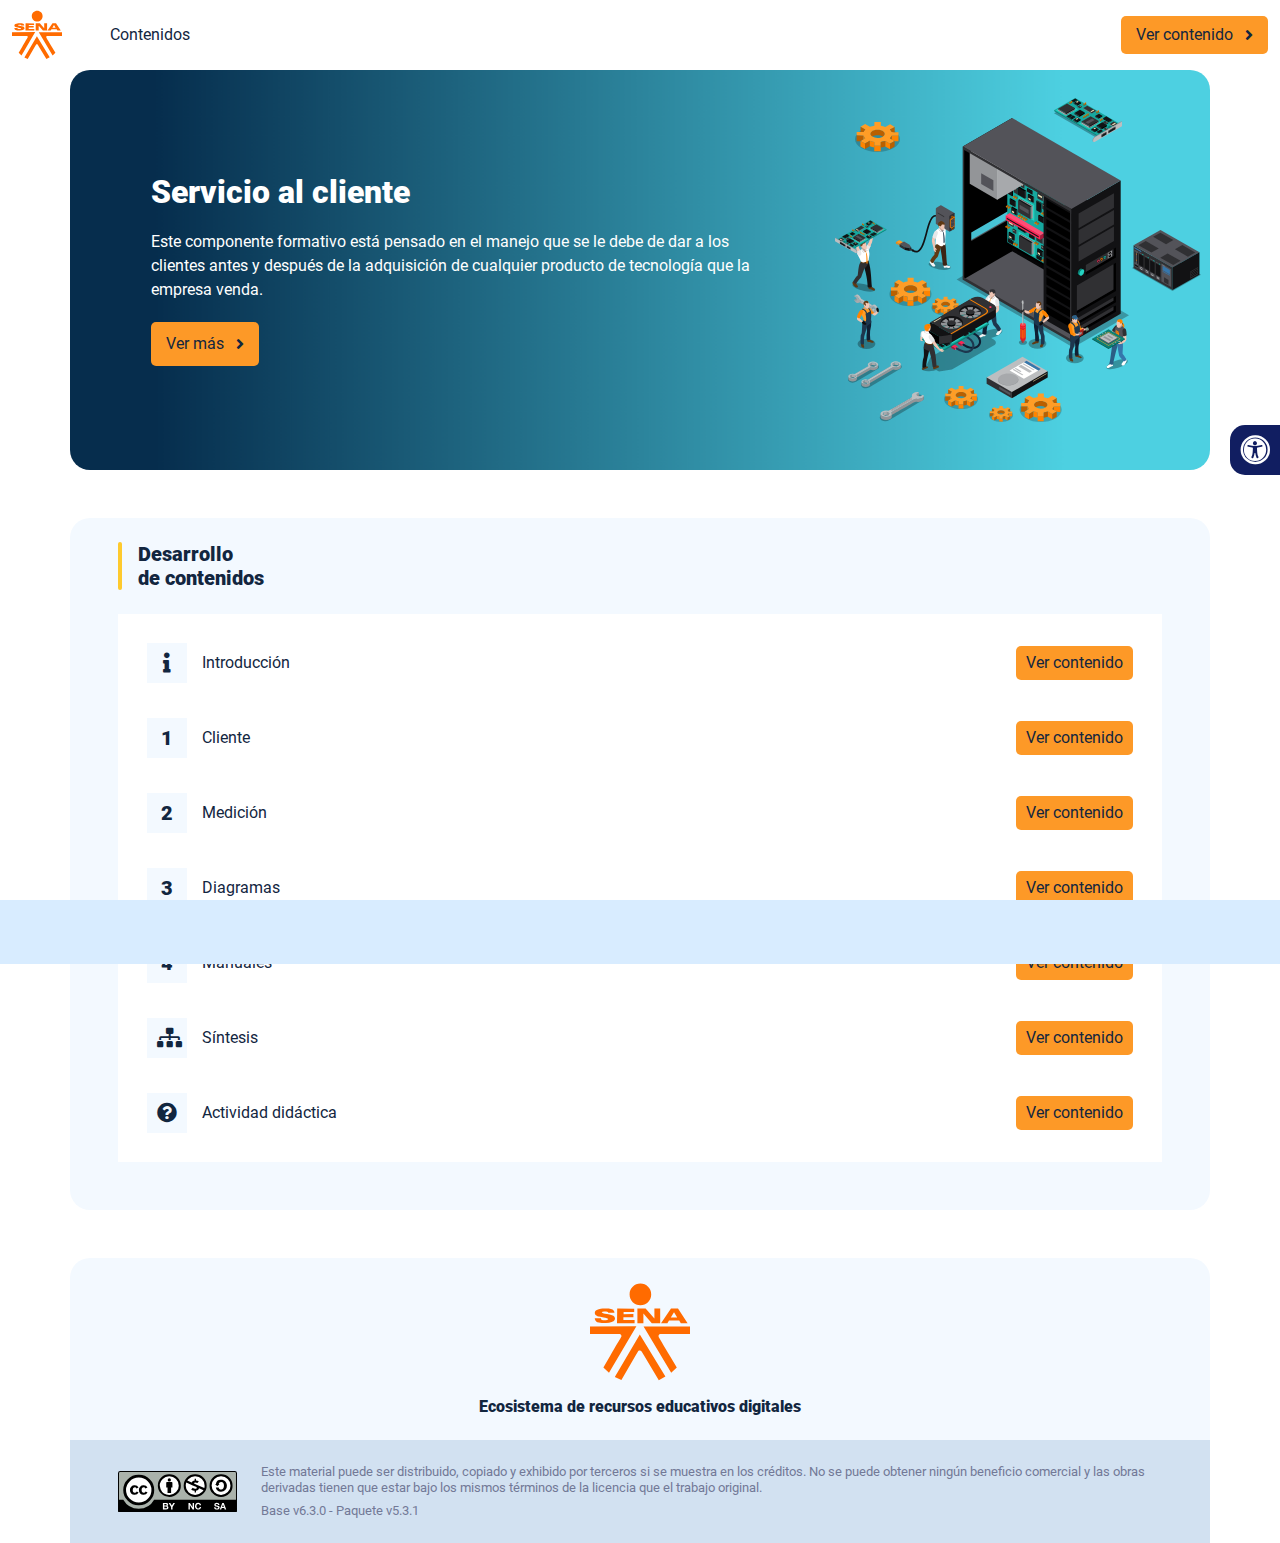
<file: index.html>
<!DOCTYPE html><html lang=""><head><meta charset="utf-8"><meta http-equiv="X-UA-Compatible" content="IE=edge"><meta name="viewport" content="width=device-width,initial-scale=1"><link rel="icon" href="favicon.ico"><title>Servicio al cliente</title><link href="css/chunk-0c047e41.3babef71.css" rel="prefetch"><link href="css/chunk-25b302c8.3babef71.css" rel="prefetch"><link href="css/chunk-26fc7596.3babef71.css" rel="prefetch"><link href="css/chunk-2d2747e2.3babef71.css" rel="prefetch"><link href="css/chunk-32334cb6.3babef71.css" rel="prefetch"><link href="css/chunk-3c57cd7b.3babef71.css" rel="prefetch"><link href="css/chunk-4f2d402a.3babef71.css" rel="prefetch"><link href="css/chunk-4fde0a08.14d1f3e8.css" rel="prefetch"><link href="css/chunk-515a8379.fb112014.css" rel="prefetch"><link href="css/chunk-59974754.5a00316c.css" rel="prefetch"><link href="css/chunk-6e1e538a.126808df.css" rel="prefetch"><link href="css/chunk-766a929b.f640a861.css" rel="prefetch"><link href="css/chunk-f2df7d2c.3babef71.css" rel="prefetch"><link href="css/comple.d8ac3902.css" rel="prefetch"><link href="css/creditos.aba783e9.css" rel="prefetch"><link href="css/glosario.43afc64e.css" rel="prefetch"><link href="css/referencias.6b3b9e12.css" rel="prefetch"><link href="js/actividad.e9920e94.js" rel="prefetch"><link href="js/chunk-0206bfa0.7eb1678d.js" rel="prefetch"><link href="js/chunk-0c047e41.da2700f5.js" rel="prefetch"><link href="js/chunk-13a6037e.b9b550ab.js" rel="prefetch"><link href="js/chunk-18f95272.d078ffd9.js" rel="prefetch"><link href="js/chunk-25b302c8.7e764b51.js" rel="prefetch"><link href="js/chunk-26fc7596.0223e8d0.js" rel="prefetch"><link href="js/chunk-2c06842c.ae56870c.js" rel="prefetch"><link href="js/chunk-2d0e96ec.e2ca181d.js" rel="prefetch"><link href="js/chunk-2d208d90.760c08b7.js" rel="prefetch"><link href="js/chunk-2d21d0e2.bfeb6d2c.js" rel="prefetch"><link href="js/chunk-2d22c123.a644a972.js" rel="prefetch"><link href="js/chunk-2d2747e2.013e6804.js" rel="prefetch"><link href="js/chunk-2e80bb9a.24a52a86.js" rel="prefetch"><link href="js/chunk-319206de.4c787e88.js" rel="prefetch"><link href="js/chunk-32334cb6.38590270.js" rel="prefetch"><link href="js/chunk-3c57cd7b.e27cc4b3.js" rel="prefetch"><link href="js/chunk-3d6834f6.944c4b82.js" rel="prefetch"><link href="js/chunk-4cdd78c0.49699030.js" rel="prefetch"><link href="js/chunk-4f2d402a.301ae45e.js" rel="prefetch"><link href="js/chunk-4fde0a08.7c15f751.js" rel="prefetch"><link href="js/chunk-515a8379.37cc02fe.js" rel="prefetch"><link href="js/chunk-53ccb27e.98af84a3.js" rel="prefetch"><link href="js/chunk-55d286b8.1e2df45a.js" rel="prefetch"><link href="js/chunk-59974754.6385320f.js" rel="prefetch"><link href="js/chunk-6e1e538a.c4319b8c.js" rel="prefetch"><link href="js/chunk-766a929b.1ad13c3d.js" rel="prefetch"><link href="js/chunk-c796899c.cca6ec61.js" rel="prefetch"><link href="js/chunk-e8a7823a.9f284bb7.js" rel="prefetch"><link href="js/chunk-f2df7d2c.de9c9556.js" rel="prefetch"><link href="js/chunk-fde47172.cdad90b9.js" rel="prefetch"><link href="js/comple.aa654431.js" rel="prefetch"><link href="js/creditos.82550b37.js" rel="prefetch"><link href="js/glosario.2a02f7c3.js" rel="prefetch"><link href="js/intro.fceaa2e7.js" rel="prefetch"><link href="js/referencias.142c9a93.js" rel="prefetch"><link href="js/sintesis.76a779a4.js" rel="prefetch"><link href="js/tema1.53618feb.js" rel="prefetch"><link href="js/tema2.c1eaef86.js" rel="prefetch"><link href="js/tema3.48aae66b.js" rel="prefetch"><link href="js/tema4.b7ca688f.js" rel="prefetch"><link href="css/app.5c76f9a5.css" rel="preload" as="style"><link href="css/chunk-vendors.dc037e6b.css" rel="preload" as="style"><link href="js/app.cd7331b6.js" rel="preload" as="script"><link href="js/chunk-vendors.5e0a772f.js" rel="preload" as="script"><link href="css/chunk-vendors.dc037e6b.css" rel="stylesheet"><link href="css/app.5c76f9a5.css" rel="stylesheet"></head><body><noscript><strong>We're sorry but Servicio al cliente doesn't work properly without JavaScript enabled. Please enable it to continue.</strong></noscript><div id="app"></div><script src="js/chunk-vendors.5e0a772f.js"></script><script src="js/app.cd7331b6.js"></script></body></html>
</file>
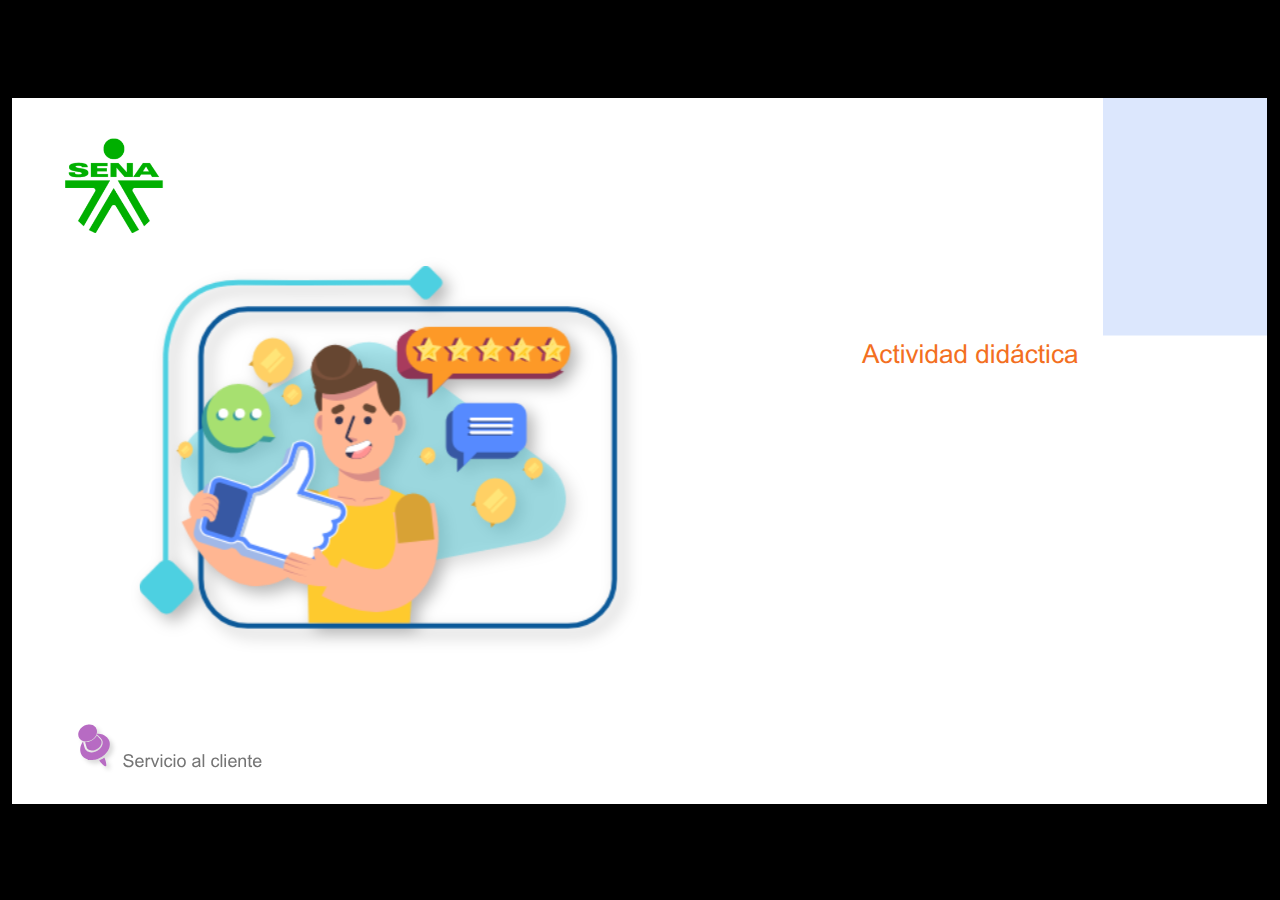
<file: actividades/actividad.html>
﻿<!doctype html>
<html lang="es">
<head>
  <meta charset="utf-8">
  <!-- Creado con Storyline 360 - http://www.articulate.com  -->
  <!-- version: 3.70.29211.0 -->
  <title>CF16_228116_Mantenimiento del hardware y software</title>
  <meta http-equiv="x-ua-compatible" content="IE=edge"/>
  <meta name="viewport" content="width=device-width,initial-scale=1,user-scalable=no,shrink-to-fit=no,minimal-ui"/>
  <meta name="apple-mobile-web-app-capable" content="yes"/>
  <style>
    html, body { height: 100%; padding: 0; margin: 0 }
    #app { height: 100%; width: 100%; }
  </style>

  <script>
    window.DS = {};
    window.globals = {
      DATA_PATH_BASE: '',
      HAS_FRAME: true,
      HAS_SLIDE: true,

      lmsPresent: false,
      tinCanPresent: false,
      cmi5Present: false,
      aoSupport: false,
      scale: 'show all',
      captureRc: false,
      browserSize: 'optimal',
      bgColor: '#000000',
      features: 'AccessibleVideo,ConnectionMessages,FullScreenToggle,InsertSvgPicture,LayerPresentAsDialog,MultipleQuizTracking,UpdatedScrollingPanels,UpdatedThemeEditor',
      themeName: 'classic',
      preloaderColor: '#FFFFFF',
      suppressAnalytics: false,
      productChannel: 'stable',
      publishSource: 'storyline',
      aid: 'aid|125b71ae-d910-4d42-b573-2d0dab130864',
      cid: '04bfd34e-cd07-4569-9f02-371561cab23e',
      playerVersion: '3.70.29211.0',
      publishTimestamp: '2022-12-02T04:02:08.9659798Z',
      maxIosVideoElements: 10,
      connectionSettings: { },

      
      parseParams: function(qs) {
        if (window.globals.parsedParams != null) {
          return window.globals.parsedParams;
        }
        qs = (qs || window.location.search.substr(1)).split('+').join(' ');
        var params = {},
            tokens,
            re = /[?&]?([^=]+)=([^&]*)/g;

        while (tokens = re.exec(qs)) {
          params[decodeURIComponent(tokens[1]).trim()] =
            decodeURIComponent(tokens[2]).trim();
        }
        window.globals.parsedParams = params;
        return params;
      }

    };
  </script>
  <script>
    var isIe11 = ('ActiveXObject' in window || window.MSBlobBuilder != null)
      && window.msCrypto != null && !window.ActiveXObject;
    if (isIe11) {
      window.globals.unsupportedBrowser = true;
      document.write(atob('[base64]'));
    }
  </script>
  
  <script>window.THREE = { };</script>
  
</head>
<body style="background: #000000" class="cs-HTML theme-classic">
  <!-- 360 -->
  <script>!function(e){var i=/iPhone/i,o=/iPod/i,n=/iPad/i,t=/(?=.*\bAndroid\b)(?=.*\bMobile\b)/i,d=/Android/i,s=/(?=.*\bAndroid\b)(?=.*\bSD4930UR\b)/i,b=/(?=.*\bAndroid\b)(?=.*\b(?:KFOT|KFTT|KFJWI|KFJWA|KFSOWI|KFTHWI|KFTHWA|KFAPWI|KFAPWA|KFARWI|KFASWI|KFSAWI|KFSAWA)\b)/i,r=/IEMobile/i,h=/(?=.*\bWindows\b)(?=.*\bARM\b)/i,a=/BlackBerry/i,l=/BB10/i,p=/Opera Mini/i,f=/(CriOS|Chrome)(?=.*\bMobile\b)/i,u=/(?=.*\bFirefox\b)(?=.*\bMobile\b)/i,c=new RegExp("(?:Nexus 7|BNTV250|Kindle Fire|Silk|GT-P1000)","i"),w=function(e,i){return e.test(i)},A=function(e){var A=e||navigator.userAgent,v=A.split("[FBAN");if(void 0!==v[1]&&(A=v[0]),this.apple={phone:w(i,A),ipod:w(o,A),tablet:!w(i,A)&&w(n,A),device:w(i,A)||w(o,A)||w(n,A)},this.amazon={phone:w(s,A),tablet:!w(s,A)&&w(b,A),device:w(s,A)||w(b,A)},this.android={phone:w(s,A)||w(t,A),tablet:!w(s,A)&&!w(t,A)&&(w(b,A)||w(d,A)),device:w(s,A)||w(b,A)||w(t,A)||w(d,A)},this.windows={phone:w(r,A),tablet:w(h,A),device:w(r,A)||w(h,A)},this.other={blackberry:w(a,A),blackberry10:w(l,A),opera:w(p,A),firefox:w(u,A),chrome:w(f,A),device:w(a,A)||w(l,A)||w(p,A)||w(u,A)||w(f,A)},this.seven_inch=w(c,A),this.any=this.apple.device||this.android.device||this.windows.device||this.other.device||this.seven_inch,this.phone=this.apple.phone||this.android.phone||this.windows.phone,this.tablet=this.apple.tablet||this.android.tablet||this.windows.tablet,"undefined"==typeof window)return this},v=function(){var e=new A;return e.Class=A,e};"undefined"!=typeof module&&module.exports&&"undefined"==typeof window?module.exports=A:"undefined"!=typeof module&&module.exports&&"undefined"!=typeof window?module.exports=v():"function"==typeof define&&define.amd?define("isMobile",[],e.isMobile=v()):e.isMobile=v()}(this);
    window.isMobile.apple.tablet = window.isMobile.apple.tablet ||
      (navigator.platform === 'MacIntel' && navigator.maxTouchPoints > 1);
    window.isMobile.apple.device = window.isMobile.apple.device || window.isMobile.apple.tablet;
    window.isMobile.tablet = window.isMobile.tablet || window.isMobile.apple.tablet;
    window.isMobile.any = window.isMobile.any || window.isMobile.apple.tablet;
  </script>

  <div id="focus-sink" tabindex="-1"></div>

  <div id="preso"></div>
  <script>
    (function() {

      var classTypes = [ 'desktop', 'mobile', 'phone', 'tablet' ];

      var addDeviceClasses = function(prefix, testObj) {
        var curr, i;
        for (i = 0; i < classTypes.length; i++) {
          curr = classTypes[i];
          if (testObj[curr]) {
            document.body.classList.add(prefix + curr);
          }
        }
      };

      var params = window.globals.parseParams(),
          isDevicePreview = params.devicepreview === '1',
          isPhoneOverride = params.deviceType === 'phone' || (isDevicePreview && params.phone == '1'),
          isTabletOverride = (params.deviceType === 'tablet' || isDevicePreview) && !isPhoneOverride,
          isMobileOverride = isPhoneOverride || isTabletOverride;

      var deviceView = {
        desktop: !window.isMobile.any && !isMobileOverride,
        mobile: window.isMobile.any || isMobileOverride,
        phone: isPhoneOverride || (window.isMobile.phone && !isTabletOverride),
        tablet: isTabletOverride || window.isMobile.tablet
      };

      window.globals.deviceView = deviceView;
      window.isMobile.desktop = !window.isMobile.any;
      window.isMobile.mobile = window.isMobile.any;

      addDeviceClasses('view-', deviceView);

    })();
  </script>
  
  <script src='story_content/user.js' type=text/javascript></script>
  <div class="slide-loader"></div>

  <script>
    if (window.globals.deviceView.isMobile) { var doc = document, loader = doc.body.querySelector('.slide-loader'); [ 1, 2, 3 ].forEach(function(n) { var d = doc.createElement('div'); d.style.backgroundColor = window.globals.preloaderColor; d.classList.add('mobile-loader-dot'); d.classList.add('dot' + n); loader.appendChild(d); }); }
  </script>

  <div class="mobile-load-title-overlay" style="display: none">
    <div class="mobile-load-title">CF16_228116_Mantenimiento del hardware y software</div>
  </div>

  <div class="mobile-chrome-warning"></div>

  
<style>
  .warn-connection-dialog {
    display: none;
    background: transparent;
    pointer-events: none;
    position: fixed;
    left: 0;
    top: 0;
    width: 100%;
    height: 100%;
    z-index: 999;
  }

  .warn-connection-content {
    border-radius: 4px;
    background: white;
    border: 1px solid #E7E7E7;
    color: #333333;
    box-shadow: 0 2px 4px rgba(0, 0, 0, 0.25);
    transition: all 150ms ease-out;
    position: absolute;
    white-space: nowrap;
  }

  .view-phone.is-landscape .warn-connection-content {
    left: 23px;
    bottom: 23px;
  }

  .view-tablet.is-landscape .warn-connection-content {
    left: 50%;
    top: 20px;
    transform: translateX(-50%);
  }

  .is-portrait .warn-connection-content {
    transform: translate(-50%, calc(-100% - 15px));
  }

  .warn-connection-content p {
    display: inline-block;
    margin: 0 8px 0 0;
    line-height: 33px;
    font-size: 11px;
  }

  .warn-connection-content svg {
    position: relative;
    vertical-align: middle;
    margin: 0 2px 2px 8px;
  }

  .view-desktop .warn-connection-content {
    left: 1.5em;
    bottom: 1.5em;
  }

  .view-desktop .warn-connection-content p {
    font-size: 1.1em;
  }

  .is-offline .warn-connection-dialog {
    display: block;
  }

  .is-offline .cs-panel * {
    pointer-events: none !important;
  }

  .is-offline .cs-panel {
    pointer-events: all !important;
  }

  .is-offline #nav-controls * {
    pointer-events: none !important;
  }

  .is-offline #nav-controls {
    pointer-events: all !important;
  }
</style>

<div class="warn-connection-dialog">
  <div class="warn-connection-content">
    <svg width="17" height="15" viewBox="0 0 17 15" xmlns="http://www.w3.org/2000/svg">
      <path fill="#8F0000" stroke="white" d="M16.07,12.98 L15.88,12.23 L9.51,1.21 C8.97,0.26,7.6,0.26,7.06,1.21 L0.69,12.23 C0.15,13.16,0.81,14.36,1.91,14.36 H14.65 C15.47,14.36,16.05,13.7,16.07,12.98 Z"/>
      <path fill="white" stroke="white" d="M8.58,5.5 C8.35,5.28,8.5,5.35,8.21,5.32 C8.09,5.35,7.97,5.49,7.96,5.67 C7.97,5.79,7.98,5.92,7.98,6.04 L7.98,6.04 C7.99,6.17,8,6.31,8.01,6.43 L8.01,6.44 C8.03,6.92,8.06,7.41,8.09,7.9 L8.09,7.9 C8.12,8.39,8.14,8.88,8.17,9.37 C8.17,9.39,8.18,9.42,8.2,9.44 C8.23,9.46,8.25,9.47,8.28,9.47 C8.31,9.47,8.34,9.46,8.35,9.44 C8.37,9.43,8.38,9.4,8.39,9.35 L8.39,9.34 C8.39,9.24,8.4,9.15,8.4,9.05 L8.4,9.05 C8.41,8.96,8.41,8.86,8.42,8.75 C8.43,8.44,8.45,8.12,8.47,7.81 L8.47,7.81 C8.49,7.49,8.51,7.18,8.53,6.87 C8.55,6.46,8.56,6.05,8.59,5.64 L8.6,5.62 C8.6,5.57,8.59,5.53,8.58,5.5 L8.21,5.32 Z"/>
      <circle fill="white" stroke="white" cx="8.3" cy="11.35" r="0.3"/>
    </svg>
    <p>You are offline. Trying to reconnect...</p>
  </div>
</div>

<script>
  (function() {
    window.DS.connection = {
      warningShown: false,
      assets: {},
      loadingAssetGroup: false,
      retryDelay: 500
    };

    // @TODO this is POC code and can be cleaned up a bit more if we move forward
    // with the feature



    // The `window.globals.features` variable must be set in `webpack.dev.config` when testing locally - it is not enough
    // to have it in the data - but it must be set there as well.
    var useConnectionMessages = window.AbortController != null &&
      window.location.protocol != 'file:' &&
      window.globals.features.indexOf('ConnectionMessages') != -1;

    window.DS.connection.useConnectionMessages = useConnectionMessages

    var assetCount = 0;
    var checkLoadedId;
    var connectionSettings = window.globals.connectionSettings;

    if (useConnectionMessages && connectionSettings != null) {
      var contentEl = document.querySelector('.warn-connection-content');
      var messageEl = contentEl.querySelector('p')

      if (connectionSettings.useDarkTheme) {
        contentEl.style.borderColor = '#BABBBA';
        contentEl.style.backgroundColor = '#282828';
        contentEl.style.color = '#FFFFFF';
      }

      if (connectionSettings.message != null) {
        messageEl.textContent = window.decodeURIComponent(connectionSettings.message);
      }
    }

    function checkAssetsReady() {
      for (var i in DS.connection.assets) {
        if (!DS.connection.assets[i].success) {
          return false;
        }
      }
      return true;
    }

    function stopAssetGroup() {
      if (!useConnectionMessages) { return; }

      assetCount = 0;

      DS.connection.oldAssetGroup = DS.connection.assets;
      DS.connection.assets = {};
      DS.connection.loadingAssetGroup = false;
      clearInterval(checkLoadedId);
    }

    function startAssetGroup() {
      if (!useConnectionMessages) { return; }
      var ticks = 0;
      clearInterval(checkLoadedId);
      checkLoadedId = setInterval(function() {
        var loaded = 0;
        if (assetCount === 0 && loaded === 0) {
          clearInterval(checkLoadedId);
          return;
        }

        for (var i in DS.connection.assets) {
          if (DS.connection.assets[i].success) {
            loaded++;
          }
        }

        if (assetCount === loaded && checkAssetsReady()) {
          for (var i in DS.connection.assets) {
            if (DS.connection.assets[i].action) {
              DS.connection.assets[i].action();
            }
          }
          hideWarning();
          stopAssetGroup();
        }
      }, 100)
    }

    function requiredAsset(url, action, retry, type) {
      if (!useConnectionMessages) { return; }
      if (DS.connection.assets[url]) { return; }

      DS.connection.assets[url] = {
        success: false, action: action, retry: retry, type: type
      };
      assetCount = Object.keys(DS.connection.assets).length;
      if (!DS.connection.loadingAssetGroup) {
        startAssetGroup();
      }
      DS.connection.loadingAssetGroup = true;
    }

    function assetLoaded(url) {
      if (!useConnectionMessages) { return; }
      if (DS.connection.assets[url]) {
        DS.connection.assets[url].success = true;
      }
    }

    function assetFailed(url) {
      if (!useConnectionMessages) { return; }
      if (!DS.connection.assets[url]) {
        if (/\.js$/.test(url)) {
          setTimeout(function() {
            if (DS.connection.lastSlideLoaded != null) {
              DS.connection.lastSlideLoaded();
            }
          }, DS.connection.retryDelay);
        }
        return;
      }
      if (!DS.connection.warningShown) { showWarning(); }
      if (DS.connection.assets[url].retry) {
        setTimeout(function() {
          if (!DS.connection.assets[url].success) {
            DS.connection.assets[url].retry()
          }
        }, DS.connection.retryDelay);
      }
    }

    function hideWarning() {
      document.body.classList.remove('is-offline');
      DS.connection.warningShown = false;
    }
    DS.connection.hideWarning = hideWarning

    function showWarning(btn) {
      document.body.classList.add('is-offline')
      DS.connection.warningShown = true;
      updateWarningPosition();
    }

    function updateWarningPosition() {
      if (!DS.connection.warningShown) {
        return;
      }

      var isPortrait = document.body.classList.contains('is-portrait');
      var warningEl = document.querySelector('.warn-connection-content');

      if (isPortrait) {
        var slide = document.querySelector('.primary-slide');
        var slideRect = slide.getBoundingClientRect();

        warningEl.style.top = `${slideRect.top}px`
        warningEl.style.left = `${slideRect.left + slideRect.width / 2}px`
      } else {
        warningEl.style.top = null;
        warningEl.style.left = null;
      }

      window.requestAnimationFrame(updateWarningPosition);
    }

    // these will all be noops if the feature flag isn't set in
    // the data and `window.globals.features`
    DS.connection.requiredAsset = requiredAsset;
    DS.connection.assetLoaded = assetLoaded;
    DS.connection.assetFailed = assetFailed;
    DS.connection.stopAssetGroup = stopAssetGroup;
    DS.connection.startAssetGroup = startAssetGroup;
  })();
</script>


  <script>
    
    if (window.autoSpider && window.vInterfaceObject) {
      document.querySelector('.mobile-load-title-overlay').style.display = 'none';
    }
  </script>

  

  <link rel="stylesheet" href="html5/data/css/output.min.css" data-noprefix/>
</body>
<script src="html5/lib/scripts/bootstrapper.min.js"></script>
</html>
</file>
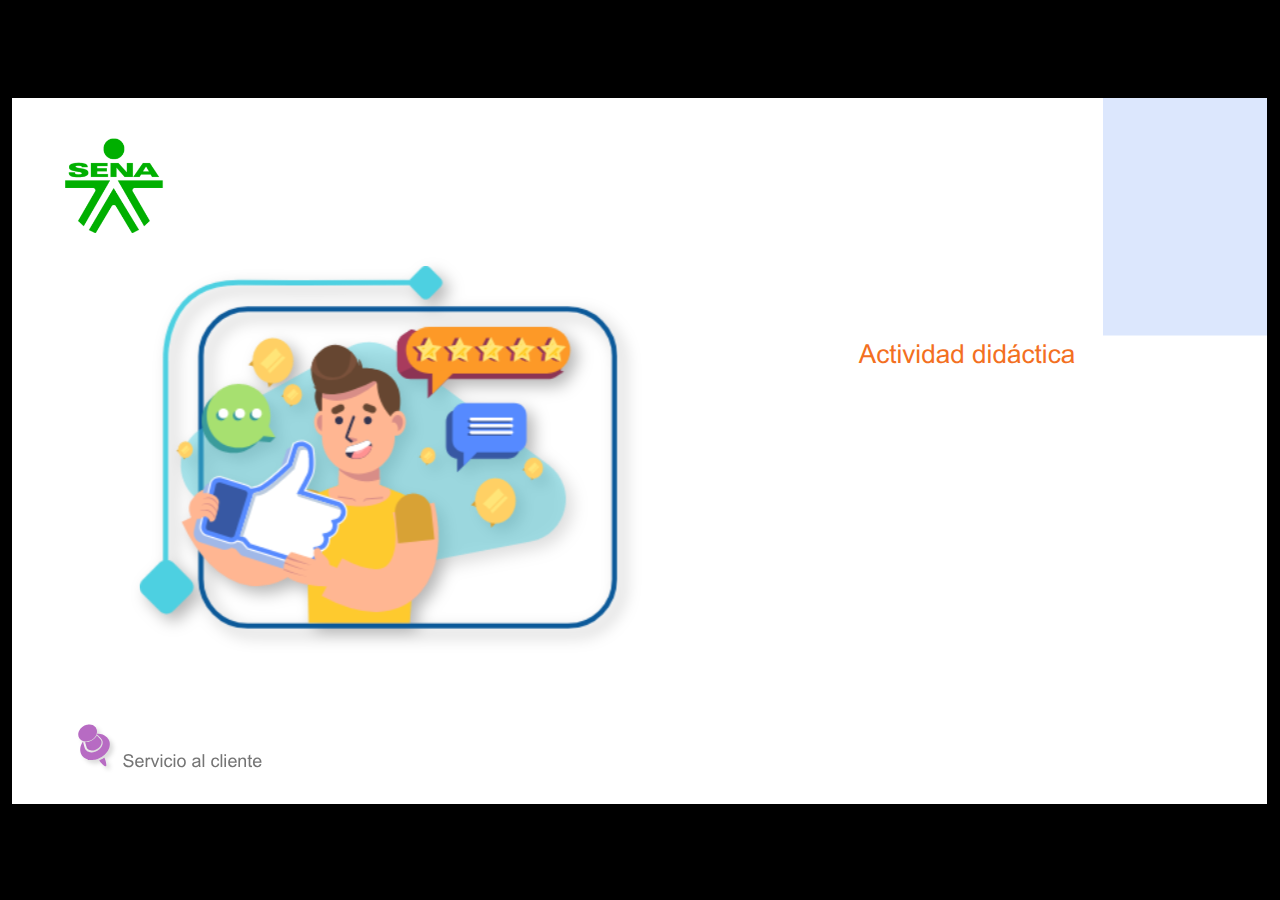
<file: actividades/story.html>
﻿<!doctype html>
<html lang="es">
<head>
  <meta charset="utf-8">
  <!-- Creado con Storyline 360 - http://www.articulate.com  -->
  <!-- version: 3.74.30180.0 -->
  <title>Actividad did&#225;ctica</title>
  <meta http-equiv="x-ua-compatible" content="IE=edge"/>
  <meta name="viewport" content="width=device-width,initial-scale=1,user-scalable=no,shrink-to-fit=no,minimal-ui"/>
  <meta name="apple-mobile-web-app-capable" content="yes"/>
  <style>
    html, body { height: 100%; padding: 0; margin: 0 }
    #app { height: 100%; width: 100%; }
  </style>

  <script>
    window.DS = {};
    window.globals = {
      DATA_PATH_BASE: '',
      HAS_FRAME: true,
      HAS_SLIDE: true,

      lmsPresent: false,
      tinCanPresent: false,
      cmi5Present: false,
      aoSupport: false,
      scale: 'show all',
      captureRc: false,
      browserSize: 'optimal',
      bgColor: '#000000',
      features: 'AccessibleVideo,BackgroundAudio,ConnectionMessages,FullScreenToggle,InsertSvgPicture,LayerPresentAsDialog,MultipleQuizTracking,PlayerSpeedControl,StreamingVideo,UpdatedThemeEditor,UseAudioElement,VideoTranscripts',
      themeName: 'classic',
      preloaderColor: '#FFFFFF',
      suppressAnalytics: false,
      productChannel: 'stable',
      publishSource: 'storyline',
      aid: 'aid|e14397ea-0237-43b4-a3b7-7398baa37849',
      cid: '04bfd34e-cd07-4569-9f02-371561cab23e',
      playerVersion: '3.74.30180.0',
      publishTimestamp: '2023-08-16T00:23:58.9309658Z',
      maxIosVideoElements: 10,
      connectionSettings: { },

      
      parseParams: function(qs) {
        if (window.globals.parsedParams != null) {
          return window.globals.parsedParams;
        }
        qs = (qs || window.location.search.substr(1)).split('+').join(' ');
        var params = {},
            tokens,
            re = /[?&]?([^=]+)=([^&]*)/g;

        while (tokens = re.exec(qs)) {
          params[decodeURIComponent(tokens[1]).trim()] =
            decodeURIComponent(tokens[2]).trim();
        }
        window.globals.parsedParams = params;
        return params;
      }

    };
  </script>
  <script>
    var isIe11 = ('ActiveXObject' in window || window.MSBlobBuilder != null)
      && window.msCrypto != null && !window.ActiveXObject;
    if (isIe11) {
      window.globals.unsupportedBrowser = true;
      document.write(atob('[base64]'));
    }
  </script>
  
  <script>window.THREE = { };</script>
  
</head>
<body style="background: #000000" class="cs-HTML theme-classic">
  <!-- 360 -->
  <script>!function(){var e,i=/iPhone/i,o=/iPod/i,n=/iPad/i,t=/\biOS-universal(?:.+)Mac\b/i,r=/\bAndroid(?:.+)Mobile\b/i,a=/Android/i,d=/(?:SD4930UR|\bSilk(?:.+)Mobile\b)/i,p=/Silk/i,l=/Windows Phone/i,u=/\bWindows(?:.+)ARM\b/i,b=/BlackBerry/i,s=/BB10/i,c=/Opera Mini/i,f=/\b(CriOS|Chrome)(?:.+)Mobile/i,h=/Mobile(?:.+)Firefox\b/i,v=function(e){return void 0!==e&&"MacIntel"===e.platform&&"number"==typeof e.maxTouchPoints&&e.maxTouchPoints>1&&"undefined"==typeof MSStream};e=function(e){var m={userAgent:"",platform:"",maxTouchPoints:0};e||"undefined"==typeof navigator?"string"==typeof e?m.userAgent=e:e&&e.userAgent&&(m={userAgent:e.userAgent,platform:e.platform,maxTouchPoints:e.maxTouchPoints||0}):m={userAgent:navigator.userAgent,platform:navigator.platform,maxTouchPoints:navigator.maxTouchPoints||0};var g=m.userAgent,y=g.split("[FBAN");void 0!==y[1]&&(g=y[0]),void 0!==(y=g.split("Twitter"))[1]&&(g=y[0]);var A=function(e){return function(i){return i.test(e)}}(g),w={apple:{phone:A(i)&&!A(l),ipod:A(o),tablet:!A(i)&&(A(n)||v(m))&&!A(l),universal:A(t),device:(A(i)||A(o)||A(n)||A(t)||v(m))&&!A(l)},amazon:{phone:A(d),tablet:!A(d)&&A(p),device:A(d)||A(p)},android:{phone:!A(l)&&A(d)||!A(l)&&A(r),tablet:!A(l)&&!A(d)&&!A(r)&&(A(p)||A(a)),device:!A(l)&&(A(d)||A(p)||A(r)||A(a))||A(/\bokhttp\b/i)},windows:{phone:A(l),tablet:A(u),device:A(l)||A(u)},other:{blackberry:A(b),blackberry10:A(s),opera:A(c),firefox:A(h),chrome:A(f),device:A(b)||A(s)||A(c)||A(h)||A(f)},any:!1,phone:!1,tablet:!1};return w.any=w.apple.device||w.android.device||w.windows.device||w.other.device,w.phone=w.apple.phone||w.android.phone||w.windows.phone,w.tablet=w.apple.tablet||w.android.tablet||w.windows.tablet,w}(),"object"==typeof exports&&"undefined"!=typeof module?module.exports=e:"function"==typeof define&&define.amd?define((function(){return e})):this.isMobile=e}();
    window.isMobile.apple.tablet = window.isMobile.apple.tablet ||
      (navigator.platform === 'MacIntel' && navigator.maxTouchPoints > 1);
    window.isMobile.apple.device = window.isMobile.apple.device || window.isMobile.apple.tablet;
    window.isMobile.tablet = window.isMobile.tablet || window.isMobile.apple.tablet;
    window.isMobile.any = window.isMobile.any || window.isMobile.apple.tablet;
  </script>

  <div id="focus-sink" tabindex="-1"></div>

  <div id="preso"></div>
  <script>
    (function() {

      var classTypes = [ 'desktop', 'mobile', 'phone', 'tablet' ];

      var addDeviceClasses = function(prefix, testObj) {
        var curr, i;
        for (i = 0; i < classTypes.length; i++) {
          curr = classTypes[i];
          if (testObj[curr]) {
            document.body.classList.add(prefix + curr);
          }
        }
      };

      var params = window.globals.parseParams(),
          isDevicePreview = params.devicepreview === '1',
          isPhoneOverride = params.deviceType === 'phone' || (isDevicePreview && params.phone == '1'),
          isTabletOverride = (params.deviceType === 'tablet' || isDevicePreview) && !isPhoneOverride,
          isMobileOverride = isPhoneOverride || isTabletOverride;

      var deviceView = {
        desktop: !window.isMobile.any && !isMobileOverride,
        mobile: window.isMobile.any || isMobileOverride,
        phone: isPhoneOverride || (window.isMobile.phone && !isTabletOverride),
        tablet: isTabletOverride || window.isMobile.tablet
      };

      window.globals.deviceView = deviceView;
      window.isMobile.desktop = !window.isMobile.any;
      window.isMobile.mobile = window.isMobile.any;

      addDeviceClasses('view-', deviceView);

    })();
  </script>
  
  <script src='story_content/user.js' type=text/javascript></script>
  <div class="slide-loader"></div>

  <script>
    if (window.globals.deviceView.isMobile) { var doc = document, loader = doc.body.querySelector('.slide-loader'); [ 1, 2, 3 ].forEach(function(n) { var d = doc.createElement('div'); d.style.backgroundColor = window.globals.preloaderColor; d.classList.add('mobile-loader-dot'); d.classList.add('dot' + n); loader.appendChild(d); }); }
  </script>

  <div class="mobile-load-title-overlay" style="display: none">
    <div class="mobile-load-title">Actividad did&#225;ctica</div>
  </div>

  <div class="mobile-chrome-warning"></div>

  
<style>
  .warn-connection-dialog {
    display: none;
    background: transparent;
    pointer-events: none;
    position: fixed;
    left: 0;
    top: 0;
    width: 100%;
    height: 100%;
    z-index: 999;
  }

  .warn-connection-content {
    border-radius: 4px;
    background: white;
    border: 1px solid #E7E7E7;
    color: #333333;
    box-shadow: 0 2px 4px rgba(0, 0, 0, 0.25);
    transition: all 150ms ease-out;
    position: absolute;
    white-space: nowrap;
  }

  .view-phone.is-landscape .warn-connection-content {
    left: 23px;
    bottom: 23px;
  }

  .view-tablet.is-landscape .warn-connection-content {
    left: 50%;
    top: 20px;
    transform: translateX(-50%);
  }

  .is-portrait .warn-connection-content {
    transform: translate(-50%, calc(-100% - 15px));
  }

  .warn-connection-content p {
    display: inline-block;
    margin: 0 8px 0 0;
    line-height: 33px;
    font-size: 11px;
  }

  .warn-connection-content svg {
    position: relative;
    vertical-align: middle;
    margin: 0 2px 2px 8px;
  }

  .view-desktop .warn-connection-content {
    left: 1.5em;
    bottom: 1.5em;
  }

  .view-desktop .warn-connection-content p {
    font-size: 1.1em;
  }

  .is-offline .warn-connection-dialog {
    display: block;
  }

  .is-offline .cs-panel * {
    pointer-events: none !important;
  }

  .is-offline .cs-panel {
    pointer-events: all !important;
  }

  .is-offline #nav-controls * {
    pointer-events: none !important;
  }

  .is-offline #nav-controls {
    pointer-events: all !important;
  }
</style>

<div class="warn-connection-dialog">
  <div class="warn-connection-content">
    <svg width="17" height="15" viewBox="0 0 17 15" xmlns="http://www.w3.org/2000/svg">
      <path fill="#8F0000" stroke="white" d="M16.07,12.98 L15.88,12.23 L9.51,1.21 C8.97,0.26,7.6,0.26,7.06,1.21 L0.69,12.23 C0.15,13.16,0.81,14.36,1.91,14.36 H14.65 C15.47,14.36,16.05,13.7,16.07,12.98 Z"/>
      <path fill="white" stroke="white" d="M8.58,5.5 C8.35,5.28,8.5,5.35,8.21,5.32 C8.09,5.35,7.97,5.49,7.96,5.67 C7.97,5.79,7.98,5.92,7.98,6.04 L7.98,6.04 C7.99,6.17,8,6.31,8.01,6.43 L8.01,6.44 C8.03,6.92,8.06,7.41,8.09,7.9 L8.09,7.9 C8.12,8.39,8.14,8.88,8.17,9.37 C8.17,9.39,8.18,9.42,8.2,9.44 C8.23,9.46,8.25,9.47,8.28,9.47 C8.31,9.47,8.34,9.46,8.35,9.44 C8.37,9.43,8.38,9.4,8.39,9.35 L8.39,9.34 C8.39,9.24,8.4,9.15,8.4,9.05 L8.4,9.05 C8.41,8.96,8.41,8.86,8.42,8.75 C8.43,8.44,8.45,8.12,8.47,7.81 L8.47,7.81 C8.49,7.49,8.51,7.18,8.53,6.87 C8.55,6.46,8.56,6.05,8.59,5.64 L8.6,5.62 C8.6,5.57,8.59,5.53,8.58,5.5 L8.21,5.32 Z"/>
      <circle fill="white" stroke="white" cx="8.3" cy="11.35" r="0.3"/>
    </svg>
    <p>You are offline. Trying to reconnect...</p>
  </div>
</div>

<script>
  (function() {
    window.DS.connection = {
      warningShown: false,
      assets: {},
      loadingAssetGroup: false,
      retryDelay: 500
    };

    // @TODO this is POC code and can be cleaned up a bit more if we move forward
    // with the feature



    // The `window.globals.features` variable must be set in `webpack.dev.config` when testing locally - it is not enough
    // to have it in the data - but it must be set there as well.
    var useConnectionMessages = window.AbortController != null &&
      window.location.protocol != 'file:' &&
      window.globals.features.indexOf('ConnectionMessages') != -1;

    window.DS.connection.useConnectionMessages = useConnectionMessages

    var assetCount = 0;
    var checkLoadedId;
    var connectionSettings = window.globals.connectionSettings;

    if (useConnectionMessages && connectionSettings != null) {
      var contentEl = document.querySelector('.warn-connection-content');
      var messageEl = contentEl.querySelector('p')

      if (connectionSettings.useDarkTheme) {
        contentEl.style.borderColor = '#BABBBA';
        contentEl.style.backgroundColor = '#282828';
        contentEl.style.color = '#FFFFFF';
      }

      if (connectionSettings.message != null) {
        messageEl.textContent = window.decodeURIComponent(connectionSettings.message);
      }
    }

    function checkAssetsReady() {
      for (var i in DS.connection.assets) {
        if (!DS.connection.assets[i].success) {
          return false;
        }
      }
      return true;
    }

    function stopAssetGroup() {
      if (!useConnectionMessages) { return; }

      assetCount = 0;

      DS.connection.oldAssetGroup = DS.connection.assets;
      DS.connection.assets = {};
      DS.connection.loadingAssetGroup = false;
      clearInterval(checkLoadedId);
    }

    function startAssetGroup() {
      if (!useConnectionMessages) { return; }
      var ticks = 0;
      clearInterval(checkLoadedId);
      checkLoadedId = setInterval(function() {
        var loaded = 0;
        if (assetCount === 0 && loaded === 0) {
          clearInterval(checkLoadedId);
          return;
        }

        for (var i in DS.connection.assets) {
          if (DS.connection.assets[i].success) {
            loaded++;
          }
        }

        if (assetCount === loaded && checkAssetsReady()) {
          for (var i in DS.connection.assets) {
            if (DS.connection.assets[i].action) {
              DS.connection.assets[i].action();
            }
          }
          hideWarning();
          stopAssetGroup();
        }
      }, 100)
    }

    function requiredAsset(url, action, retry, type) {
      if (!useConnectionMessages) { return; }
      if (DS.connection.assets[url]) { return; }

      DS.connection.assets[url] = {
        success: false, action: action, retry: retry, type: type
      };
      assetCount = Object.keys(DS.connection.assets).length;
      if (!DS.connection.loadingAssetGroup) {
        startAssetGroup();
      }
      DS.connection.loadingAssetGroup = true;
    }

    function assetLoaded(url) {
      if (!useConnectionMessages) { return; }
      if (DS.connection.assets[url]) {
        DS.connection.assets[url].success = true;
      }
    }

    function assetFailed(url) {
      if (!useConnectionMessages) { return; }
      if (!DS.connection.assets[url]) {
        if (/\.js$/.test(url)) {
          setTimeout(function() {
            if (DS.connection.lastSlideLoaded != null) {
              DS.connection.lastSlideLoaded();
            }
          }, DS.connection.retryDelay);
        }
        return;
      }
      if (!DS.connection.warningShown) { showWarning(); }
      if (DS.connection.assets[url].retry) {
        setTimeout(function() {
          if (!DS.connection.assets[url].success) {
            DS.connection.assets[url].retry()
          }
        }, DS.connection.retryDelay);
      }
    }

    function hideWarning() {
      document.body.classList.remove('is-offline');
      DS.connection.warningShown = false;
    }
    DS.connection.hideWarning = hideWarning

    function showWarning(btn) {
      document.body.classList.add('is-offline')
      DS.connection.warningShown = true;
      updateWarningPosition();
    }

    function updateWarningPosition() {
      if (!DS.connection.warningShown) {
        return;
      }

      var isPortrait = document.body.classList.contains('is-portrait');
      var warningEl = document.querySelector('.warn-connection-content');

      if (isPortrait) {
        var slide = document.querySelector('.primary-slide');
        var slideRect = slide.getBoundingClientRect();

        warningEl.style.top = `${slideRect.top}px`
        warningEl.style.left = `${slideRect.left + slideRect.width / 2}px`
      } else {
        warningEl.style.top = null;
        warningEl.style.left = null;
      }

      window.requestAnimationFrame(updateWarningPosition);
    }

    // these will all be noops if the feature flag isn't set in
    // the data and `window.globals.features`
    DS.connection.requiredAsset = requiredAsset;
    DS.connection.assetLoaded = assetLoaded;
    DS.connection.assetFailed = assetFailed;
    DS.connection.stopAssetGroup = stopAssetGroup;
    DS.connection.startAssetGroup = startAssetGroup;
  })();
</script>


  <script>
    
    if (window.autoSpider && window.vInterfaceObject) {
      document.querySelector('.mobile-load-title-overlay').style.display = 'none';
    }
  </script>

  

  <link rel="stylesheet" href="html5/data/css/output.min.css" data-noprefix/>
</body>
<script src="html5/lib/scripts/bootstrapper.min.js"></script>
</html>
</file>
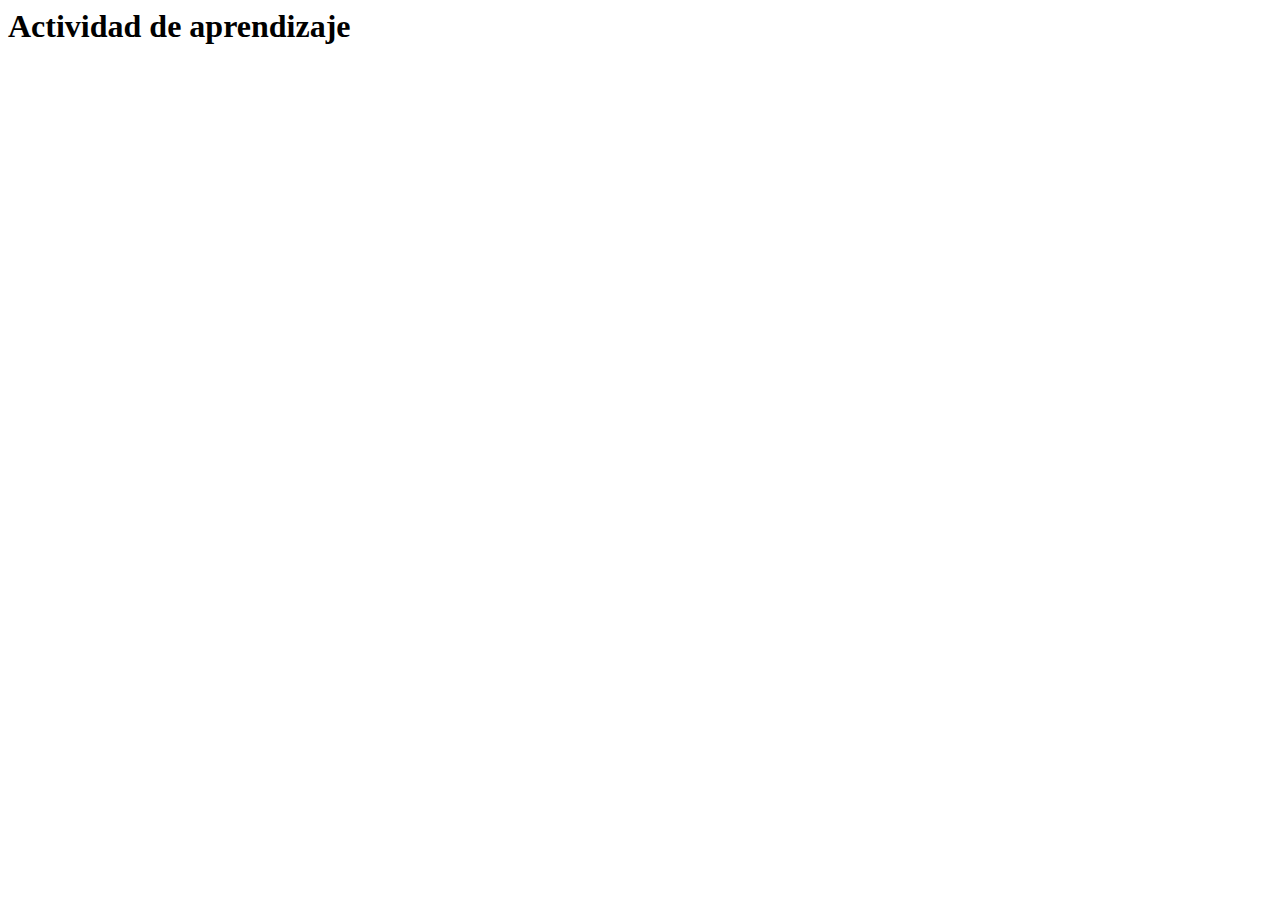
<file: public/actividades/actividad.html>
<html lang="en">
<head>
  <meta charset="UTF-8">
  <meta http-equiv="X-UA-Compatible" content="IE=edge">
  <meta name="viewport" content="width=device-width, initial-scale=1.0">
  <title>Actividad de aprendizaje</title>
</head>
<body>
  <h1>Actividad de aprendizaje</h1>
</body>
</html>
</file>
<file: css/chunk-0c047e41.3babef71.css>
.actividad[data-v-22adfd6b]{background-color:#f2f2f2}.horizontal-scroll__wrapper[data-v-22adfd6b]{overflow:hidden}.horizontal-scroll[data-v-22adfd6b]{display:flex;transition:transform .5s ease-in-out;align-items:center;flex-wrap:nowrap}.horizontal-scroll[data-v-22adfd6b]:not(.row){width:100%}.horizontal-scroll--item-fw[data-v-22adfd6b]>div{flex-grow:0;flex-shrink:0;width:100%;margin:0!important}
</file>
<file: css/chunk-25b302c8.3babef71.css>
.actividad[data-v-22adfd6b]{background-color:#f2f2f2}.horizontal-scroll__wrapper[data-v-22adfd6b]{overflow:hidden}.horizontal-scroll[data-v-22adfd6b]{display:flex;transition:transform .5s ease-in-out;align-items:center;flex-wrap:nowrap}.horizontal-scroll[data-v-22adfd6b]:not(.row){width:100%}.horizontal-scroll--item-fw[data-v-22adfd6b]>div{flex-grow:0;flex-shrink:0;width:100%;margin:0!important}
</file>
<file: css/chunk-26fc7596.3babef71.css>
.actividad[data-v-22adfd6b]{background-color:#f2f2f2}.horizontal-scroll__wrapper[data-v-22adfd6b]{overflow:hidden}.horizontal-scroll[data-v-22adfd6b]{display:flex;transition:transform .5s ease-in-out;align-items:center;flex-wrap:nowrap}.horizontal-scroll[data-v-22adfd6b]:not(.row){width:100%}.horizontal-scroll--item-fw[data-v-22adfd6b]>div{flex-grow:0;flex-shrink:0;width:100%;margin:0!important}
</file>
<file: css/chunk-2d2747e2.3babef71.css>
.actividad[data-v-22adfd6b]{background-color:#f2f2f2}.horizontal-scroll__wrapper[data-v-22adfd6b]{overflow:hidden}.horizontal-scroll[data-v-22adfd6b]{display:flex;transition:transform .5s ease-in-out;align-items:center;flex-wrap:nowrap}.horizontal-scroll[data-v-22adfd6b]:not(.row){width:100%}.horizontal-scroll--item-fw[data-v-22adfd6b]>div{flex-grow:0;flex-shrink:0;width:100%;margin:0!important}
</file>
<file: css/chunk-32334cb6.3babef71.css>
.actividad[data-v-22adfd6b]{background-color:#f2f2f2}.horizontal-scroll__wrapper[data-v-22adfd6b]{overflow:hidden}.horizontal-scroll[data-v-22adfd6b]{display:flex;transition:transform .5s ease-in-out;align-items:center;flex-wrap:nowrap}.horizontal-scroll[data-v-22adfd6b]:not(.row){width:100%}.horizontal-scroll--item-fw[data-v-22adfd6b]>div{flex-grow:0;flex-shrink:0;width:100%;margin:0!important}
</file>
<file: css/chunk-3c57cd7b.3babef71.css>
.actividad[data-v-22adfd6b]{background-color:#f2f2f2}.horizontal-scroll__wrapper[data-v-22adfd6b]{overflow:hidden}.horizontal-scroll[data-v-22adfd6b]{display:flex;transition:transform .5s ease-in-out;align-items:center;flex-wrap:nowrap}.horizontal-scroll[data-v-22adfd6b]:not(.row){width:100%}.horizontal-scroll--item-fw[data-v-22adfd6b]>div{flex-grow:0;flex-shrink:0;width:100%;margin:0!important}
</file>
<file: css/chunk-4f2d402a.3babef71.css>
.actividad[data-v-22adfd6b]{background-color:#f2f2f2}.horizontal-scroll__wrapper[data-v-22adfd6b]{overflow:hidden}.horizontal-scroll[data-v-22adfd6b]{display:flex;transition:transform .5s ease-in-out;align-items:center;flex-wrap:nowrap}.horizontal-scroll[data-v-22adfd6b]:not(.row){width:100%}.horizontal-scroll--item-fw[data-v-22adfd6b]>div{flex-grow:0;flex-shrink:0;width:100%;margin:0!important}
</file>
<file: css/chunk-4fde0a08.14d1f3e8.css>
.actividad[data-v-a108b06a]{background-color:#f2f2f2}.header[data-v-a108b06a]{position:sticky;top:0;padding-top:10px;padding-bottom:10px;background-color:#fff;z-index:10010;line-height:1.1em}.header__logo[data-v-a108b06a]{width:50px}@media (max-width:576px){.header__componente-formativo[data-v-a108b06a]{font-size:.8em}}.header__menu[data-v-a108b06a]{cursor:pointer}.header__menu span[data-v-a108b06a]{font-size:.7em;display:block;line-height:1em;text-align:center;color:#111e61}.header__menu__btn[data-v-a108b06a]{width:30px;height:30px;position:relative;margin-bottom:4px}.header__menu__btn .line-1[data-v-a108b06a],.header__menu__btn .line-2[data-v-a108b06a],.header__menu__btn .line-3[data-v-a108b06a]{height:4px;width:30px;background-color:#111e61;transform-origin:center center;position:absolute;left:0;border-radius:2px}.header__menu__btn .line-1[data-v-a108b06a]{top:4px;-webkit-animation:line-1-inactive-data-v-a108b06a .5s ease-in-out forwards;animation:line-1-inactive-data-v-a108b06a .5s ease-in-out forwards}.header__menu__btn .line-2[data-v-a108b06a]{top:13px;-webkit-animation:line-2-inactive-data-v-a108b06a .5s ease-in-out forwards;animation:line-2-inactive-data-v-a108b06a .5s ease-in-out forwards}.header__menu__btn .line-3[data-v-a108b06a]{top:22px;-webkit-animation:line-3-inactive-data-v-a108b06a .5s ease-in-out forwards;animation:line-3-inactive-data-v-a108b06a .5s ease-in-out forwards}.header__menu__btn[data-v-a108b06a]:hover{cursor:pointer}.header__menu__btn--open .line-1[data-v-a108b06a]{-webkit-animation:line-1-active-data-v-a108b06a .5s ease-in-out forwards;animation:line-1-active-data-v-a108b06a .5s ease-in-out forwards}.header__menu__btn--open .line-2[data-v-a108b06a]{-webkit-animation:line-2-active-data-v-a108b06a .5s ease-in-out forwards;animation:line-2-active-data-v-a108b06a .5s ease-in-out forwards}.header__menu__btn--open .line-3[data-v-a108b06a]{-webkit-animation:line-3-active-data-v-a108b06a .5s ease-in-out forwards;animation:line-3-active-data-v-a108b06a .5s ease-in-out forwards}@-webkit-keyframes line-1-active-data-v-a108b06a{0%{transform:translate(0) rotate(0)}50%{transform:translateY(9px) rotate(0)}to{transform:translateY(9px) rotate(45deg)}}@keyframes line-1-active-data-v-a108b06a{0%{transform:translate(0) rotate(0)}50%{transform:translateY(9px) rotate(0)}to{transform:translateY(9px) rotate(45deg)}}@-webkit-keyframes line-2-active-data-v-a108b06a{0%{transform:scale(1)}to{transform:scale(0)}}@keyframes line-2-active-data-v-a108b06a{0%{transform:scale(1)}to{transform:scale(0)}}@-webkit-keyframes line-3-active-data-v-a108b06a{0%{transform:translate(0) rotate(0)}50%{transform:translateY(-9px) rotate(0)}to{transform:translateY(-9px) rotate(-45deg)}}@keyframes line-3-active-data-v-a108b06a{0%{transform:translate(0) rotate(0)}50%{transform:translateY(-9px) rotate(0)}to{transform:translateY(-9px) rotate(-45deg)}}@-webkit-keyframes line-1-inactive-data-v-a108b06a{0%{transform:translateY(9px) rotate(45deg)}50%{transform:translateY(9px) rotate(0)}to{transform:translate(0) rotate(0)}}@keyframes line-1-inactive-data-v-a108b06a{0%{transform:translateY(9px) rotate(45deg)}50%{transform:translateY(9px) rotate(0)}to{transform:translate(0) rotate(0)}}@-webkit-keyframes line-2-inactive-data-v-a108b06a{0%{transform:scale(0)}to{transform:scale(1)}}@keyframes line-2-inactive-data-v-a108b06a{0%{transform:scale(0)}to{transform:scale(1)}}@-webkit-keyframes line-3-inactive-data-v-a108b06a{0%{transform:translateY(-9px) rotate(-45deg)}50%{transform:translateY(-9px) rotate(0)}to{transform:translate(0) rotate(0)}}@keyframes line-3-inactive-data-v-a108b06a{0%{transform:translateY(-9px) rotate(-45deg)}50%{transform:translateY(-9px) rotate(0)}to{transform:translate(0) rotate(0)}}
</file>
<file: css/chunk-515a8379.fb112014.css>
.actividad{background-color:#f2f2f2}.banner-interno{position:relative}.banner-interno__fondo{position:absolute;top:0;bottom:-50px;left:0;right:0;background-color:#4dd0e1;background-size:cover;background-position:50%}.banner-interno__titulo{display:flex;align-items:center}.banner-interno__titulo__icono{display:block;width:32px;height:32px;border-radius:50%;background-color:#fff;position:relative}.banner-interno__titulo__icono i{color:#4dd0e1;position:absolute;left:50%;top:50%;transform:translate(-50%,-50%)}.banner-interno__titulo h1,.banner-interno__titulo h2,.banner-interno__titulo h3,.banner-interno__titulo h4,.banner-interno__titulo h5,.banner-interno__titulo h6{color:#fff;line-height:1.1em}
</file>
<file: css/chunk-59974754.5a00316c.css>
.actividad{background-color:#f2f2f2}.aside-menu{position:sticky;top:70px;flex:0 0 0;width:0;min-height:calc(100vh - 70px);max-height:calc(100vh - 70px);background-color:#f3f9ff;transition:flex .5s ease-in-out,width .5s ease-in-out;overflow-x:hidden;z-index:100001}.aside-menu a{color:#111e61}.aside-menu--open{flex:0 0 300px;width:300px}.aside-menu__content{width:300px;display:flex;flex-direction:column;justify-content:space-between;min-height:calc(100vh - 70px);max-height:calc(100vh - 70px);border-right:1px solid #d8ecff}@media (max-height:800px){.aside-menu__content{min-height:800px;max-height:800px;overflow-y:auto}}.aside-menu__header{padding:10px;text-align:center;background-color:#d8ecff}.aside-menu__header h4{margin:0}.aside-menu__menu{overflow-y:auto;flex-grow:1;list-style:none;padding-left:0;margin-bottom:0}.aside-menu__menu__item--active .aside-menu__menu__item__lnk,.aside-menu__menu__item--active .aside-menu__sec-menu__item__lnk{background-color:#d8ecff;font-weight:700}.aside-menu__menu__item--sub-menu:hover,.aside-menu__menu__item:hover,.aside-menu__sec-menu__item:hover{background-color:#d8ecff}.aside-menu__menu__item--sub-menu{padding-left:10px}.aside-menu__menu__item--sub-menu--active .aside-menu__menu__item__lnk,.aside-menu__menu__item--sub-menu--active .aside-menu__sec-menu__item__lnk{background-color:#d8ecff;font-weight:700;position:relative}.aside-menu__menu__item--sub-menu--active .aside-menu__menu__item__lnk:before,.aside-menu__menu__item--sub-menu--active .aside-menu__sec-menu__item__lnk:before{content:"";display:block;position:absolute;left:0;bottom:0;top:0;width:4px;border-radius:2px;background-color:#feca2e}.aside-menu__menu__item__lnk,.aside-menu__sec-menu__item__lnk{display:flex;align-items:center;padding:10px 15px;line-height:1.1em}.aside-menu__menu__item__lnk i,.aside-menu__menu__item__lnk span,.aside-menu__sec-menu__item__lnk i,.aside-menu__sec-menu__item__lnk span{margin-right:10px}.aside-menu__menu__item__lnk i:last-child,.aside-menu__menu__item__lnk span:last-child,.aside-menu__sec-menu__item__lnk i:last-child,.aside-menu__sec-menu__item__lnk span:last-child{margin-right:0}.aside-menu__sec-menu{background-color:#d8ecff;padding:10px 0;flex-shrink:0;margin-bottom:0}.aside-menu__sec-menu__item{padding:10px 15px}.aside-menu__sec-menu__item__lnk{padding:0;border-radius:1em}.aside-menu__sec-menu__item__lnk i{display:block;width:2em;height:2em;padding:.5em 0;text-align:center;background-color:#fff;border-radius:50%}.aside-menu__sec-menu__item__lnk:hover{background-color:#fff}@media (max-width:992px){.aside-menu{position:fixed;top:70px}}@media (max-width:576px){.aside-menu__sec-menu{padding-bottom:110px}}
</file>
<file: css/chunk-6e1e538a.126808df.css>
.actividad[data-v-4f6b7c58]{background-color:#f2f2f2}.accesibilidad[data-v-4f6b7c58]{position:fixed;right:0;top:50vh;height:50px;background-color:#111e61;border-top-left-radius:15px;border-bottom-left-radius:15px;transform:translateY(-50%) translateX(100%) translateX(-50px);overflow:hidden;transition:transform .3s ease-in-out,height .3s ease-in-out}.accesibilidad[data-v-4f6b7c58]:hover{transform:translateY(-50%) translateX(0);height:12.75rem}.accesibilidad [data-v-4f6b7c58]{color:#fff}.accesibilidad__menu__content .accesibilidad__menu__item[data-v-4f6b7c58]{cursor:pointer}.accesibilidad__menu__content .accesibilidad__menu__item[data-v-4f6b7c58]:hover{background-color:#273685}.accesibilidad__menu__content .accesibilidad__menu__item[data-v-4f6b7c58]:last-child{border:none}.accesibilidad__menu__item[data-v-4f6b7c58]{display:flex;align-items:center;padding:10px;border-bottom:1px solid #273685;line-height:1em;-webkit-user-select:none;-moz-user-select:none;-ms-user-select:none;user-select:none}.accesibilidad__menu i[data-v-4f6b7c58]{font-size:30px;font-style:normal;margin-right:10px;line-height:1em}.accesibilidad__menu img[data-v-4f6b7c58]{width:30px;margin-right:10px}
</file>
<file: css/chunk-766a929b.f640a861.css>
.actividad{background-color:#f2f2f2}.barra-avance{display:flex;align-items:center;justify-content:space-between;position:fixed;bottom:0;left:0;width:100%;padding:10px;background-color:#d8ecff;transition:transform .5s ease-in-out;z-index:100000}.barra-avance__barra{margin:0 20px;flex:1;position:relative;max-width:800px}.barra-avance__barra--amarilla,.barra-avance__barra--blanca{height:4px}.barra-avance__barra--amarilla:after,.barra-avance__barra--amarilla:before,.barra-avance__barra--blanca:after,.barra-avance__barra--blanca:before{content:"";display:block;width:10px;height:10px;border-radius:50%;position:absolute;top:50%}.barra-avance__barra--amarilla:before,.barra-avance__barra--blanca:before{left:0;transform:translate(-50%,-50%)}.barra-avance__barra--amarilla:after,.barra-avance__barra--blanca:after{right:0;transform:translate(50%,-50%)}.barra-avance__barra--blanca,.barra-avance__barra--blanca:after,.barra-avance__barra--blanca:before{background-color:#fff}.barra-avance__barra--amarilla{position:absolute;width:100%;top:0;background-color:#fd9927}.barra-avance__barra--amarilla:after,.barra-avance__barra--amarilla:before{background-color:#fd9927}.barra-avance__boton--regresar{background-color:#b0c0d2}.barra-avance__boton--regresar span{color:#111e61!important}.barra-avance__boton--disable{opacity:0;pointer-events:none}.barra-avance--open{transform:translateY(0)}.barra-avance--close{transform:translateY(100%)}
</file>
<file: css/chunk-f2df7d2c.3babef71.css>
.actividad[data-v-22adfd6b]{background-color:#f2f2f2}.horizontal-scroll__wrapper[data-v-22adfd6b]{overflow:hidden}.horizontal-scroll[data-v-22adfd6b]{display:flex;transition:transform .5s ease-in-out;align-items:center;flex-wrap:nowrap}.horizontal-scroll[data-v-22adfd6b]:not(.row){width:100%}.horizontal-scroll--item-fw[data-v-22adfd6b]>div{flex-grow:0;flex-shrink:0;width:100%;margin:0!important}
</file>
<file: css/comple.d8ac3902.css>
.banner-interno{position:relative}.banner-interno__fondo{position:absolute;top:0;bottom:-50px;left:0;right:0;background-color:#4dd0e1;background-size:cover;background-position:50%}.banner-interno__titulo{display:flex;align-items:center}.banner-interno__titulo__icono{display:block;width:32px;height:32px;border-radius:50%;background-color:#fff;position:relative}.banner-interno__titulo__icono i{color:#4dd0e1;position:absolute;left:50%;top:50%;transform:translate(-50%,-50%)}.banner-interno__titulo h1,.banner-interno__titulo h2,.banner-interno__titulo h3,.banner-interno__titulo h4,.banner-interno__titulo h5,.banner-interno__titulo h6{color:#fff;line-height:1.1em}.actividad{background-color:#f2f2f2}.complementario__enlaces{display:flex;justify-content:center;flex-wrap:wrap}.complementario__enlaces a{margin:0 5px}.complementario__btn{font-size:1.5em;line-height:1em}table{width:calc(100% - 1px);min-width:800px}table thead{background-color:#d8ecff}table thead th{border-color:#d8ecff}table td,table th{padding:25px 20px;text-align:center}
</file>
<file: css/creditos.aba783e9.css>
.banner-interno{position:relative}.banner-interno__fondo{position:absolute;top:0;bottom:-50px;left:0;right:0;background-color:#4dd0e1;background-size:cover;background-position:50%}.banner-interno__titulo{display:flex;align-items:center}.banner-interno__titulo__icono{display:block;width:32px;height:32px;border-radius:50%;background-color:#fff;position:relative}.banner-interno__titulo__icono i{color:#4dd0e1;position:absolute;left:50%;top:50%;transform:translate(-50%,-50%)}.banner-interno__titulo h1,.banner-interno__titulo h2,.banner-interno__titulo h3,.banner-interno__titulo h4,.banner-interno__titulo h5,.banner-interno__titulo h6{color:#fff;line-height:1.1em}.actividad{background-color:#f2f2f2}.creditos-vista .tarjeta.credito{background-color:#d2e1f1}.creditos{color:#727997;overflow-x:auto}.creditos__item{min-width:490px}.creditos p{line-height:1.3em;margin-bottom:0;color:#727997}.creditos__titulo{font-weight:700;background-color:#d2e1f1;padding:5px 10px;border-top-radius:5px;border-top-left-radius:5px;border-top-right-radius:5px}.creditos table td,.creditos table th{border-color:#d2e1f1}
</file>
<file: css/glosario.43afc64e.css>
.banner-interno{position:relative}.banner-interno__fondo{position:absolute;top:0;bottom:-50px;left:0;right:0;background-color:#4dd0e1;background-size:cover;background-position:50%}.banner-interno__titulo{display:flex;align-items:center}.banner-interno__titulo__icono{display:block;width:32px;height:32px;border-radius:50%;background-color:#fff;position:relative}.banner-interno__titulo__icono i{color:#4dd0e1;position:absolute;left:50%;top:50%;transform:translate(-50%,-50%)}.banner-interno__titulo h1,.banner-interno__titulo h2,.banner-interno__titulo h3,.banner-interno__titulo h4,.banner-interno__titulo h5,.banner-interno__titulo h6{color:#fff;line-height:1.1em}.actividad{background-color:#f2f2f2}.glosario__letra-item{display:flex}.glosario__letra-item__texto{padding-top:5px}.glosario__letra-item__letra__icono{width:32px;height:32px;position:relative;line-height:1em;border-radius:50%;background-color:#d2e1f1}.glosario__letra-item__letra__icono span{position:absolute;left:50%;top:50%;transform:translate(-50%,-50%);font-size:1.1em;font-weight:900}
</file>
<file: css/referencias.6b3b9e12.css>
.banner-interno{position:relative}.banner-interno__fondo{position:absolute;top:0;bottom:-50px;left:0;right:0;background-color:#4dd0e1;background-size:cover;background-position:50%}.banner-interno__titulo{display:flex;align-items:center}.banner-interno__titulo__icono{display:block;width:32px;height:32px;border-radius:50%;background-color:#fff;position:relative}.banner-interno__titulo__icono i{color:#4dd0e1;position:absolute;left:50%;top:50%;transform:translate(-50%,-50%)}.banner-interno__titulo h1,.banner-interno__titulo h2,.banner-interno__titulo h3,.banner-interno__titulo h4,.banner-interno__titulo h5,.banner-interno__titulo h6{color:#fff;line-height:1.1em}.actividad{background-color:#f2f2f2}.referencias__item:last-child hr{display:none}.referencias__item a{color:#2196f3;text-decoration:underline;overflow-wrap:break-word}
</file>
<file: css/app.5c76f9a5.css>
*,:after,:before{box-sizing:inherit}html{height:100%;line-height:1.15;box-sizing:border-box;-webkit-font-smoothing:antialiased;-moz-osx-font-smoothing:grayscale;-webkit-text-size-adjust:100%;-ms-text-size-adjust:100%;text-rendering:optimizeLegibility}a,abbr,acronym,address,applet,article,aside,audio,b,big,blockquote,body,canvas,caption,center,cite,code,dd,del,details,dfn,div,dl,dt,em,embed,fieldset,figcaption,figure,footer,form,h1,h2,h3,h4,h5,h6,header,hgroup,html,i,iframe,img,ins,kbd,label,legend,li,mark,menu,nav,object,ol,output,p,pre,q,ruby,s,samp,section,small,span,strike,strong,sub,summary,sup,table,tbody,td,tfoot,th,thead,time,tr,tt,u,ul,var,video{margin:0;padding:0;border:0;outline:0;background:transparent;vertical-align:baseline}article,aside,details,figcaption,figure,footer,header,main,menu,nav,section,summary{display:block}[hidden],template{display:none}hr{box-sizing:content-box;height:0;border-bottom:1px solid #e8e8e8;border-left:0;border-right:0;border-top:0;margin:1.5em 0;overflow:visible}[hidden]{display:none}a{font-family:Roboto,sans-serif;font-size:1em;font-weight:400;text-decoration:none;color:#12263f;background-color:transparent;transition:all .15s ease-in-out;-webkit-text-decoration-skip:objects}a:active,a:hover{outline-width:0}a:active,a:focus,a:hover{color:#000}[type=button],[type=reset],[type=submit],button{-webkit-appearance:none;-moz-appearance:none;appearance:none;cursor:pointer;display:inline-block;vertical-align:middle;border:0;border-radius:5px;color:#12263f;background-color:#fd9927;font-family:Roboto,sans-serif;font-weight:400;font-size:1em;-webkit-font-smoothing:antialiased;line-height:1em;white-space:nowrap;text-decoration:none;text-transform:none;padding:.75em 1.5em;margin:0;-webkit-user-select:none;-moz-user-select:none;-ms-user-select:none;user-select:none;overflow:visible;transition:background-color .15s ease-in-out}[type=button]:focus,[type=button]:hover,[type=reset]:focus,[type=reset]:hover,[type=submit]:focus,[type=submit]:hover,button:focus,button:hover{background-color:#fd9927;color:#12263f}[type=button]:disabled,[type=reset]:disabled,[type=submit]:disabled,button:disabled{cursor:not-allowed;opacity:.5}[type=button]:disabled:hover,[type=reset]:disabled:hover,[type=submit]:disabled:hover,button:disabled:hover{background-color:#fd9927}input,select,textarea{margin:0;display:block;font-family:Roboto,sans-serif;font-size:16px}input{overflow:visible}[type=color],[type=date],[type=datetime-local],[type=datetime],[type=email],[type=month],[type=number],[type=password],[type=search],[type=tel],[type=text],[type=time],[type=url],[type=week],input:not([type]),select,select[multiple],textarea{background-color:#fff;border:1px solid #e8e8e8;border-radius:5px;box-shadow:inset 0 1px 3px rgba(0,0,0,.06);box-sizing:inherit;margin-bottom:.75em;padding:.5em;transition:border-color .15s ease-in-out;width:100%}[type=color]:hover,[type=date]:hover,[type=datetime-local]:hover,[type=datetime]:hover,[type=email]:hover,[type=month]:hover,[type=number]:hover,[type=password]:hover,[type=search]:hover,[type=tel]:hover,[type=text]:hover,[type=time]:hover,[type=url]:hover,[type=week]:hover,input:not([type]):hover,select:hover,select[multiple]:hover,textarea:hover{border-color:shade(#e8e8e8,20%)}[type=color]:focus,[type=date]:focus,[type=datetime-local]:focus,[type=datetime]:focus,[type=email]:focus,[type=month]:focus,[type=number]:focus,[type=password]:focus,[type=search]:focus,[type=tel]:focus,[type=text]:focus,[type=time]:focus,[type=url]:focus,[type=week]:focus,input:not([type]):focus,select:focus,select[multiple]:focus,textarea:focus{border-color:#feca2e;box-shadow:inset 0 1px 3px rgba(0,0,0,.06),0 0 5px rgba(55,202,221,.7);outline:none}[type=color]:disabled,[type=date]:disabled,[type=datetime-local]:disabled,[type=datetime]:disabled,[type=email]:disabled,[type=month]:disabled,[type=number]:disabled,[type=password]:disabled,[type=search]:disabled,[type=tel]:disabled,[type=text]:disabled,[type=time]:disabled,[type=url]:disabled,[type=week]:disabled,input:not([type]):disabled,select:disabled,select[multiple]:disabled,textarea:disabled{background-color:shade(#fff,5%);cursor:not-allowed}[type=color]:disabled:hover,[type=date]:disabled:hover,[type=datetime-local]:disabled:hover,[type=datetime]:disabled:hover,[type=email]:disabled:hover,[type=month]:disabled:hover,[type=number]:disabled:hover,[type=password]:disabled:hover,[type=search]:disabled:hover,[type=tel]:disabled:hover,[type=text]:disabled:hover,[type=time]:disabled:hover,[type=url]:disabled:hover,[type=week]:disabled:hover,input:not([type]):disabled:hover,select:disabled:hover,select[multiple]:disabled:hover,textarea:disabled:hover{border:1px solid #e8e8e8}select{text-transform:none;max-width:100%;border-radius:5px}::-webkit-file-upload-button{background-color:#fd9927;border:none;cursor:pointer;color:#12263f;border-radius:5px;padding:.75em 1.5em}::-webkit-file-upload-button:hover{background-color:#fd9927}optgroup{font-weight:700}fieldset{border:1px solid #e8e8e8;background-color:transparent;padding:1.5em;-webkit-margin-start:0;-webkit-margin-end:0;-webkit-padding-before:1.5em;-webkit-padding-start:1.5em;-webkit-padding-end:1.5em;-webkit-padding-after:1.5em}legend{box-sizing:border-box;color:inherit;display:table;max-width:100%;padding:0;white-space:normal;font-weight:600;-webkit-padding-start:0;-webkit-padding-end:0}label,legend{margin-bottom:.375em}label{display:block;font-size:1em;font-family:Roboto,sans-serif;font-weight:900}textarea{overflow:auto;resize:vertical}[type=checkbox],[type=radio]{box-sizing:border-box;padding:0;display:inline;margin-right:.375em}[type=number]::-webkit-inner-spin-button,[type=number]::-webkit-outer-spin-button{height:auto}[type=search]{-webkit-appearance:textfield;outline-offset:-2px}[type=search]::-webkit-search-cancel-button,[type=search]::-webkit-search-decoration{-webkit-appearance:none;-moz-appearance:none}::-moz-placeholder{color:#999}:-ms-input-placeholder{color:#999}::placeholder{color:#999}::-webkit-file-upload-button{-webkit-appearance:button;-moz-appearance:button;font:inherit}[type=file]{margin-bottom:.75em;width:100%}[type=button],[type=reset],[type=submit],button{-webkit-appearance:button}[type=button]::-moz-focus-inner,[type=reset]::-moz-focus-inner,[type=submit]::-moz-focus-inner,button::-moz-focus-inner{border-style:none;padding:0}[type=button]:-moz-focusring,[type=reset]:-moz-focusring,[type=submit]:-moz-focusring,button:-moz-focusring{outline:1px dotted ButtonText}progress{vertical-align:baseline}ol,ul{list-style:none;margin-bottom:1em}dt{font-weight:700}figure,img,picture,svg{margin:0;width:100%;max-width:100%}figcaption{display:block;background-color:#e8e8e8;padding:.75em 1.5em;font-size:.8em;font-weight:700}img,svg{display:block;border-style:none}svg:not(:root){overflow:hidden}audio,canvas,progress,video{display:inline-block}audio:not([controls]){display:none;height:0}template{display:none}table{border-collapse:collapse;border-spacing:0;table-layout:fixed;width:100%}td,th,tr{vertical-align:middle}td,th{border:1px solid #e8e8e8;padding:.75em}th{font-size:.875em;line-height:1.2}td{line-height:1.5}body{font-size:16px;font-weight:400;line-height:1.5}body,h1,h2,h3,h4,h5,h6{color:#12263f;font-family:Roboto,sans-serif}h1,h2,h3,h4,h5,h6{font-weight:900;line-height:1.2;margin:0 0 .75em}h1{font-size:2em}h2{font-size:1.5em}h3{font-size:1.25em}h4{font-size:1.125em}h5{font-size:1em}h6{font-size:.875em}p{font-family:Roboto,sans-serif;font-size:1em;font-weight:400;line-height:1.5;color:#12263f;margin-bottom:1em}b,strong{font-weight:700}dfn,em,i{font-style:italic}br{line-height:2em}u{text-decoration:underline}code,kbd,pre,samp{color:#727997;font-family:Lucida Console,Courier New,monospace;font-size:1em}sub,sup{font-size:75%;line-height:0;position:relative;vertical-align:baseline}sub{bottom:-.25em}sup{top:-.5em}small{font-size:80%}mark{background-color:#ffeb3b;color:#000}abbr[title]{border-bottom:none;text-decoration:underline;-webkit-text-decoration:underline dotted;text-decoration:underline dotted}blockquote,q{quotes:none}::selection{background:#2196f3!important;color:#fff!important;text-shadow:none}::-moz-selection{background:#2196f3!important;color:#fff!important;text-shadow:none}img::selection{background:transparent}img::-moz-selection{background:transparent}body{-webkit-tap-highlight-color:#2196F3!important}details,menu{display:block}summary{display:list-item}@media print{*,:after,:before,:first-letter,:first-line{background:transparent!important;color:#000!important;box-shadow:none!important;text-shadow:none!important}a,a:visited{text-decoration:underline}a[href]:after{content:" (" attr(href) ")"}a abbr[title]:after{content:" (" attr(title) ")"}a[href^="#"]:after,a[href^="javascript:"]:after{content:""}blockquote,pre{border:1px solid #999;page-break-inside:avoid}thead{display:table-header-group}img,tr{page-break-inside:avoid}img{max-width:100%!important}h2,h3,p{orphans:3;widows:3}h2,h3{page-break-after:avoid}}[data-aos][data-aos][data-aos-duration="50"],body[data-aos-duration="50"] [data-aos]{transition-duration:50ms}[data-aos][data-aos][data-aos-delay="50"],body[data-aos-delay="50"] [data-aos]{transition-delay:0s}[data-aos][data-aos][data-aos-delay="50"].aos-animate,body[data-aos-delay="50"] [data-aos].aos-animate{transition-delay:50ms}[data-aos][data-aos][data-aos-duration="100"],body[data-aos-duration="100"] [data-aos]{transition-duration:.1s}[data-aos][data-aos][data-aos-delay="100"],body[data-aos-delay="100"] [data-aos]{transition-delay:0s}[data-aos][data-aos][data-aos-delay="100"].aos-animate,body[data-aos-delay="100"] [data-aos].aos-animate{transition-delay:.1s}[data-aos][data-aos][data-aos-duration="150"],body[data-aos-duration="150"] [data-aos]{transition-duration:.15s}[data-aos][data-aos][data-aos-delay="150"],body[data-aos-delay="150"] [data-aos]{transition-delay:0s}[data-aos][data-aos][data-aos-delay="150"].aos-animate,body[data-aos-delay="150"] [data-aos].aos-animate{transition-delay:.15s}[data-aos][data-aos][data-aos-duration="200"],body[data-aos-duration="200"] [data-aos]{transition-duration:.2s}[data-aos][data-aos][data-aos-delay="200"],body[data-aos-delay="200"] [data-aos]{transition-delay:0s}[data-aos][data-aos][data-aos-delay="200"].aos-animate,body[data-aos-delay="200"] [data-aos].aos-animate{transition-delay:.2s}[data-aos][data-aos][data-aos-duration="250"],body[data-aos-duration="250"] [data-aos]{transition-duration:.25s}[data-aos][data-aos][data-aos-delay="250"],body[data-aos-delay="250"] [data-aos]{transition-delay:0s}[data-aos][data-aos][data-aos-delay="250"].aos-animate,body[data-aos-delay="250"] [data-aos].aos-animate{transition-delay:.25s}[data-aos][data-aos][data-aos-duration="300"],body[data-aos-duration="300"] [data-aos]{transition-duration:.3s}[data-aos][data-aos][data-aos-delay="300"],body[data-aos-delay="300"] [data-aos]{transition-delay:0s}[data-aos][data-aos][data-aos-delay="300"].aos-animate,body[data-aos-delay="300"] [data-aos].aos-animate{transition-delay:.3s}[data-aos][data-aos][data-aos-duration="350"],body[data-aos-duration="350"] [data-aos]{transition-duration:.35s}[data-aos][data-aos][data-aos-delay="350"],body[data-aos-delay="350"] [data-aos]{transition-delay:0s}[data-aos][data-aos][data-aos-delay="350"].aos-animate,body[data-aos-delay="350"] [data-aos].aos-animate{transition-delay:.35s}[data-aos][data-aos][data-aos-duration="400"],body[data-aos-duration="400"] [data-aos]{transition-duration:.4s}[data-aos][data-aos][data-aos-delay="400"],body[data-aos-delay="400"] [data-aos]{transition-delay:0s}[data-aos][data-aos][data-aos-delay="400"].aos-animate,body[data-aos-delay="400"] [data-aos].aos-animate{transition-delay:.4s}[data-aos][data-aos][data-aos-duration="450"],body[data-aos-duration="450"] [data-aos]{transition-duration:.45s}[data-aos][data-aos][data-aos-delay="450"],body[data-aos-delay="450"] [data-aos]{transition-delay:0s}[data-aos][data-aos][data-aos-delay="450"].aos-animate,body[data-aos-delay="450"] [data-aos].aos-animate{transition-delay:.45s}[data-aos][data-aos][data-aos-duration="500"],body[data-aos-duration="500"] [data-aos]{transition-duration:.5s}[data-aos][data-aos][data-aos-delay="500"],body[data-aos-delay="500"] [data-aos]{transition-delay:0s}[data-aos][data-aos][data-aos-delay="500"].aos-animate,body[data-aos-delay="500"] [data-aos].aos-animate{transition-delay:.5s}[data-aos][data-aos][data-aos-duration="550"],body[data-aos-duration="550"] [data-aos]{transition-duration:.55s}[data-aos][data-aos][data-aos-delay="550"],body[data-aos-delay="550"] [data-aos]{transition-delay:0s}[data-aos][data-aos][data-aos-delay="550"].aos-animate,body[data-aos-delay="550"] [data-aos].aos-animate{transition-delay:.55s}[data-aos][data-aos][data-aos-duration="600"],body[data-aos-duration="600"] [data-aos]{transition-duration:.6s}[data-aos][data-aos][data-aos-delay="600"],body[data-aos-delay="600"] [data-aos]{transition-delay:0s}[data-aos][data-aos][data-aos-delay="600"].aos-animate,body[data-aos-delay="600"] [data-aos].aos-animate{transition-delay:.6s}[data-aos][data-aos][data-aos-duration="650"],body[data-aos-duration="650"] [data-aos]{transition-duration:.65s}[data-aos][data-aos][data-aos-delay="650"],body[data-aos-delay="650"] [data-aos]{transition-delay:0s}[data-aos][data-aos][data-aos-delay="650"].aos-animate,body[data-aos-delay="650"] [data-aos].aos-animate{transition-delay:.65s}[data-aos][data-aos][data-aos-duration="700"],body[data-aos-duration="700"] [data-aos]{transition-duration:.7s}[data-aos][data-aos][data-aos-delay="700"],body[data-aos-delay="700"] [data-aos]{transition-delay:0s}[data-aos][data-aos][data-aos-delay="700"].aos-animate,body[data-aos-delay="700"] [data-aos].aos-animate{transition-delay:.7s}[data-aos][data-aos][data-aos-duration="750"],body[data-aos-duration="750"] [data-aos]{transition-duration:.75s}[data-aos][data-aos][data-aos-delay="750"],body[data-aos-delay="750"] [data-aos]{transition-delay:0s}[data-aos][data-aos][data-aos-delay="750"].aos-animate,body[data-aos-delay="750"] [data-aos].aos-animate{transition-delay:.75s}[data-aos][data-aos][data-aos-duration="800"],body[data-aos-duration="800"] [data-aos]{transition-duration:.8s}[data-aos][data-aos][data-aos-delay="800"],body[data-aos-delay="800"] [data-aos]{transition-delay:0s}[data-aos][data-aos][data-aos-delay="800"].aos-animate,body[data-aos-delay="800"] [data-aos].aos-animate{transition-delay:.8s}[data-aos][data-aos][data-aos-duration="850"],body[data-aos-duration="850"] [data-aos]{transition-duration:.85s}[data-aos][data-aos][data-aos-delay="850"],body[data-aos-delay="850"] [data-aos]{transition-delay:0s}[data-aos][data-aos][data-aos-delay="850"].aos-animate,body[data-aos-delay="850"] [data-aos].aos-animate{transition-delay:.85s}[data-aos][data-aos][data-aos-duration="900"],body[data-aos-duration="900"] [data-aos]{transition-duration:.9s}[data-aos][data-aos][data-aos-delay="900"],body[data-aos-delay="900"] [data-aos]{transition-delay:0s}[data-aos][data-aos][data-aos-delay="900"].aos-animate,body[data-aos-delay="900"] [data-aos].aos-animate{transition-delay:.9s}[data-aos][data-aos][data-aos-duration="950"],body[data-aos-duration="950"] [data-aos]{transition-duration:.95s}[data-aos][data-aos][data-aos-delay="950"],body[data-aos-delay="950"] [data-aos]{transition-delay:0s}[data-aos][data-aos][data-aos-delay="950"].aos-animate,body[data-aos-delay="950"] [data-aos].aos-animate{transition-delay:.95s}[data-aos][data-aos][data-aos-duration="1000"],body[data-aos-duration="1000"] [data-aos]{transition-duration:1s}[data-aos][data-aos][data-aos-delay="1000"],body[data-aos-delay="1000"] [data-aos]{transition-delay:0s}[data-aos][data-aos][data-aos-delay="1000"].aos-animate,body[data-aos-delay="1000"] [data-aos].aos-animate{transition-delay:1s}[data-aos][data-aos][data-aos-duration="1050"],body[data-aos-duration="1050"] [data-aos]{transition-duration:1.05s}[data-aos][data-aos][data-aos-delay="1050"],body[data-aos-delay="1050"] [data-aos]{transition-delay:0s}[data-aos][data-aos][data-aos-delay="1050"].aos-animate,body[data-aos-delay="1050"] [data-aos].aos-animate{transition-delay:1.05s}[data-aos][data-aos][data-aos-duration="1100"],body[data-aos-duration="1100"] [data-aos]{transition-duration:1.1s}[data-aos][data-aos][data-aos-delay="1100"],body[data-aos-delay="1100"] [data-aos]{transition-delay:0s}[data-aos][data-aos][data-aos-delay="1100"].aos-animate,body[data-aos-delay="1100"] [data-aos].aos-animate{transition-delay:1.1s}[data-aos][data-aos][data-aos-duration="1150"],body[data-aos-duration="1150"] [data-aos]{transition-duration:1.15s}[data-aos][data-aos][data-aos-delay="1150"],body[data-aos-delay="1150"] [data-aos]{transition-delay:0s}[data-aos][data-aos][data-aos-delay="1150"].aos-animate,body[data-aos-delay="1150"] [data-aos].aos-animate{transition-delay:1.15s}[data-aos][data-aos][data-aos-duration="1200"],body[data-aos-duration="1200"] [data-aos]{transition-duration:1.2s}[data-aos][data-aos][data-aos-delay="1200"],body[data-aos-delay="1200"] [data-aos]{transition-delay:0s}[data-aos][data-aos][data-aos-delay="1200"].aos-animate,body[data-aos-delay="1200"] [data-aos].aos-animate{transition-delay:1.2s}[data-aos][data-aos][data-aos-duration="1250"],body[data-aos-duration="1250"] [data-aos]{transition-duration:1.25s}[data-aos][data-aos][data-aos-delay="1250"],body[data-aos-delay="1250"] [data-aos]{transition-delay:0s}[data-aos][data-aos][data-aos-delay="1250"].aos-animate,body[data-aos-delay="1250"] [data-aos].aos-animate{transition-delay:1.25s}[data-aos][data-aos][data-aos-duration="1300"],body[data-aos-duration="1300"] [data-aos]{transition-duration:1.3s}[data-aos][data-aos][data-aos-delay="1300"],body[data-aos-delay="1300"] [data-aos]{transition-delay:0s}[data-aos][data-aos][data-aos-delay="1300"].aos-animate,body[data-aos-delay="1300"] [data-aos].aos-animate{transition-delay:1.3s}[data-aos][data-aos][data-aos-duration="1350"],body[data-aos-duration="1350"] [data-aos]{transition-duration:1.35s}[data-aos][data-aos][data-aos-delay="1350"],body[data-aos-delay="1350"] [data-aos]{transition-delay:0s}[data-aos][data-aos][data-aos-delay="1350"].aos-animate,body[data-aos-delay="1350"] [data-aos].aos-animate{transition-delay:1.35s}[data-aos][data-aos][data-aos-duration="1400"],body[data-aos-duration="1400"] [data-aos]{transition-duration:1.4s}[data-aos][data-aos][data-aos-delay="1400"],body[data-aos-delay="1400"] [data-aos]{transition-delay:0s}[data-aos][data-aos][data-aos-delay="1400"].aos-animate,body[data-aos-delay="1400"] [data-aos].aos-animate{transition-delay:1.4s}[data-aos][data-aos][data-aos-duration="1450"],body[data-aos-duration="1450"] [data-aos]{transition-duration:1.45s}[data-aos][data-aos][data-aos-delay="1450"],body[data-aos-delay="1450"] [data-aos]{transition-delay:0s}[data-aos][data-aos][data-aos-delay="1450"].aos-animate,body[data-aos-delay="1450"] [data-aos].aos-animate{transition-delay:1.45s}[data-aos][data-aos][data-aos-duration="1500"],body[data-aos-duration="1500"] [data-aos]{transition-duration:1.5s}[data-aos][data-aos][data-aos-delay="1500"],body[data-aos-delay="1500"] [data-aos]{transition-delay:0s}[data-aos][data-aos][data-aos-delay="1500"].aos-animate,body[data-aos-delay="1500"] [data-aos].aos-animate{transition-delay:1.5s}[data-aos][data-aos][data-aos-duration="1550"],body[data-aos-duration="1550"] [data-aos]{transition-duration:1.55s}[data-aos][data-aos][data-aos-delay="1550"],body[data-aos-delay="1550"] [data-aos]{transition-delay:0s}[data-aos][data-aos][data-aos-delay="1550"].aos-animate,body[data-aos-delay="1550"] [data-aos].aos-animate{transition-delay:1.55s}[data-aos][data-aos][data-aos-duration="1600"],body[data-aos-duration="1600"] [data-aos]{transition-duration:1.6s}[data-aos][data-aos][data-aos-delay="1600"],body[data-aos-delay="1600"] [data-aos]{transition-delay:0s}[data-aos][data-aos][data-aos-delay="1600"].aos-animate,body[data-aos-delay="1600"] [data-aos].aos-animate{transition-delay:1.6s}[data-aos][data-aos][data-aos-duration="1650"],body[data-aos-duration="1650"] [data-aos]{transition-duration:1.65s}[data-aos][data-aos][data-aos-delay="1650"],body[data-aos-delay="1650"] [data-aos]{transition-delay:0s}[data-aos][data-aos][data-aos-delay="1650"].aos-animate,body[data-aos-delay="1650"] [data-aos].aos-animate{transition-delay:1.65s}[data-aos][data-aos][data-aos-duration="1700"],body[data-aos-duration="1700"] [data-aos]{transition-duration:1.7s}[data-aos][data-aos][data-aos-delay="1700"],body[data-aos-delay="1700"] [data-aos]{transition-delay:0s}[data-aos][data-aos][data-aos-delay="1700"].aos-animate,body[data-aos-delay="1700"] [data-aos].aos-animate{transition-delay:1.7s}[data-aos][data-aos][data-aos-duration="1750"],body[data-aos-duration="1750"] [data-aos]{transition-duration:1.75s}[data-aos][data-aos][data-aos-delay="1750"],body[data-aos-delay="1750"] [data-aos]{transition-delay:0s}[data-aos][data-aos][data-aos-delay="1750"].aos-animate,body[data-aos-delay="1750"] [data-aos].aos-animate{transition-delay:1.75s}[data-aos][data-aos][data-aos-duration="1800"],body[data-aos-duration="1800"] [data-aos]{transition-duration:1.8s}[data-aos][data-aos][data-aos-delay="1800"],body[data-aos-delay="1800"] [data-aos]{transition-delay:0s}[data-aos][data-aos][data-aos-delay="1800"].aos-animate,body[data-aos-delay="1800"] [data-aos].aos-animate{transition-delay:1.8s}[data-aos][data-aos][data-aos-duration="1850"],body[data-aos-duration="1850"] [data-aos]{transition-duration:1.85s}[data-aos][data-aos][data-aos-delay="1850"],body[data-aos-delay="1850"] [data-aos]{transition-delay:0s}[data-aos][data-aos][data-aos-delay="1850"].aos-animate,body[data-aos-delay="1850"] [data-aos].aos-animate{transition-delay:1.85s}[data-aos][data-aos][data-aos-duration="1900"],body[data-aos-duration="1900"] [data-aos]{transition-duration:1.9s}[data-aos][data-aos][data-aos-delay="1900"],body[data-aos-delay="1900"] [data-aos]{transition-delay:0s}[data-aos][data-aos][data-aos-delay="1900"].aos-animate,body[data-aos-delay="1900"] [data-aos].aos-animate{transition-delay:1.9s}[data-aos][data-aos][data-aos-duration="1950"],body[data-aos-duration="1950"] [data-aos]{transition-duration:1.95s}[data-aos][data-aos][data-aos-delay="1950"],body[data-aos-delay="1950"] [data-aos]{transition-delay:0s}[data-aos][data-aos][data-aos-delay="1950"].aos-animate,body[data-aos-delay="1950"] [data-aos].aos-animate{transition-delay:1.95s}[data-aos][data-aos][data-aos-duration="2000"],body[data-aos-duration="2000"] [data-aos]{transition-duration:2s}[data-aos][data-aos][data-aos-delay="2000"],body[data-aos-delay="2000"] [data-aos]{transition-delay:0s}[data-aos][data-aos][data-aos-delay="2000"].aos-animate,body[data-aos-delay="2000"] [data-aos].aos-animate{transition-delay:2s}[data-aos][data-aos][data-aos-duration="2050"],body[data-aos-duration="2050"] [data-aos]{transition-duration:2.05s}[data-aos][data-aos][data-aos-delay="2050"],body[data-aos-delay="2050"] [data-aos]{transition-delay:0s}[data-aos][data-aos][data-aos-delay="2050"].aos-animate,body[data-aos-delay="2050"] [data-aos].aos-animate{transition-delay:2.05s}[data-aos][data-aos][data-aos-duration="2100"],body[data-aos-duration="2100"] [data-aos]{transition-duration:2.1s}[data-aos][data-aos][data-aos-delay="2100"],body[data-aos-delay="2100"] [data-aos]{transition-delay:0s}[data-aos][data-aos][data-aos-delay="2100"].aos-animate,body[data-aos-delay="2100"] [data-aos].aos-animate{transition-delay:2.1s}[data-aos][data-aos][data-aos-duration="2150"],body[data-aos-duration="2150"] [data-aos]{transition-duration:2.15s}[data-aos][data-aos][data-aos-delay="2150"],body[data-aos-delay="2150"] [data-aos]{transition-delay:0s}[data-aos][data-aos][data-aos-delay="2150"].aos-animate,body[data-aos-delay="2150"] [data-aos].aos-animate{transition-delay:2.15s}[data-aos][data-aos][data-aos-duration="2200"],body[data-aos-duration="2200"] [data-aos]{transition-duration:2.2s}[data-aos][data-aos][data-aos-delay="2200"],body[data-aos-delay="2200"] [data-aos]{transition-delay:0s}[data-aos][data-aos][data-aos-delay="2200"].aos-animate,body[data-aos-delay="2200"] [data-aos].aos-animate{transition-delay:2.2s}[data-aos][data-aos][data-aos-duration="2250"],body[data-aos-duration="2250"] [data-aos]{transition-duration:2.25s}[data-aos][data-aos][data-aos-delay="2250"],body[data-aos-delay="2250"] [data-aos]{transition-delay:0s}[data-aos][data-aos][data-aos-delay="2250"].aos-animate,body[data-aos-delay="2250"] [data-aos].aos-animate{transition-delay:2.25s}[data-aos][data-aos][data-aos-duration="2300"],body[data-aos-duration="2300"] [data-aos]{transition-duration:2.3s}[data-aos][data-aos][data-aos-delay="2300"],body[data-aos-delay="2300"] [data-aos]{transition-delay:0s}[data-aos][data-aos][data-aos-delay="2300"].aos-animate,body[data-aos-delay="2300"] [data-aos].aos-animate{transition-delay:2.3s}[data-aos][data-aos][data-aos-duration="2350"],body[data-aos-duration="2350"] [data-aos]{transition-duration:2.35s}[data-aos][data-aos][data-aos-delay="2350"],body[data-aos-delay="2350"] [data-aos]{transition-delay:0s}[data-aos][data-aos][data-aos-delay="2350"].aos-animate,body[data-aos-delay="2350"] [data-aos].aos-animate{transition-delay:2.35s}[data-aos][data-aos][data-aos-duration="2400"],body[data-aos-duration="2400"] [data-aos]{transition-duration:2.4s}[data-aos][data-aos][data-aos-delay="2400"],body[data-aos-delay="2400"] [data-aos]{transition-delay:0s}[data-aos][data-aos][data-aos-delay="2400"].aos-animate,body[data-aos-delay="2400"] [data-aos].aos-animate{transition-delay:2.4s}[data-aos][data-aos][data-aos-duration="2450"],body[data-aos-duration="2450"] [data-aos]{transition-duration:2.45s}[data-aos][data-aos][data-aos-delay="2450"],body[data-aos-delay="2450"] [data-aos]{transition-delay:0s}[data-aos][data-aos][data-aos-delay="2450"].aos-animate,body[data-aos-delay="2450"] [data-aos].aos-animate{transition-delay:2.45s}[data-aos][data-aos][data-aos-duration="2500"],body[data-aos-duration="2500"] [data-aos]{transition-duration:2.5s}[data-aos][data-aos][data-aos-delay="2500"],body[data-aos-delay="2500"] [data-aos]{transition-delay:0s}[data-aos][data-aos][data-aos-delay="2500"].aos-animate,body[data-aos-delay="2500"] [data-aos].aos-animate{transition-delay:2.5s}[data-aos][data-aos][data-aos-duration="2550"],body[data-aos-duration="2550"] [data-aos]{transition-duration:2.55s}[data-aos][data-aos][data-aos-delay="2550"],body[data-aos-delay="2550"] [data-aos]{transition-delay:0s}[data-aos][data-aos][data-aos-delay="2550"].aos-animate,body[data-aos-delay="2550"] [data-aos].aos-animate{transition-delay:2.55s}[data-aos][data-aos][data-aos-duration="2600"],body[data-aos-duration="2600"] [data-aos]{transition-duration:2.6s}[data-aos][data-aos][data-aos-delay="2600"],body[data-aos-delay="2600"] [data-aos]{transition-delay:0s}[data-aos][data-aos][data-aos-delay="2600"].aos-animate,body[data-aos-delay="2600"] [data-aos].aos-animate{transition-delay:2.6s}[data-aos][data-aos][data-aos-duration="2650"],body[data-aos-duration="2650"] [data-aos]{transition-duration:2.65s}[data-aos][data-aos][data-aos-delay="2650"],body[data-aos-delay="2650"] [data-aos]{transition-delay:0s}[data-aos][data-aos][data-aos-delay="2650"].aos-animate,body[data-aos-delay="2650"] [data-aos].aos-animate{transition-delay:2.65s}[data-aos][data-aos][data-aos-duration="2700"],body[data-aos-duration="2700"] [data-aos]{transition-duration:2.7s}[data-aos][data-aos][data-aos-delay="2700"],body[data-aos-delay="2700"] [data-aos]{transition-delay:0s}[data-aos][data-aos][data-aos-delay="2700"].aos-animate,body[data-aos-delay="2700"] [data-aos].aos-animate{transition-delay:2.7s}[data-aos][data-aos][data-aos-duration="2750"],body[data-aos-duration="2750"] [data-aos]{transition-duration:2.75s}[data-aos][data-aos][data-aos-delay="2750"],body[data-aos-delay="2750"] [data-aos]{transition-delay:0s}[data-aos][data-aos][data-aos-delay="2750"].aos-animate,body[data-aos-delay="2750"] [data-aos].aos-animate{transition-delay:2.75s}[data-aos][data-aos][data-aos-duration="2800"],body[data-aos-duration="2800"] [data-aos]{transition-duration:2.8s}[data-aos][data-aos][data-aos-delay="2800"],body[data-aos-delay="2800"] [data-aos]{transition-delay:0s}[data-aos][data-aos][data-aos-delay="2800"].aos-animate,body[data-aos-delay="2800"] [data-aos].aos-animate{transition-delay:2.8s}[data-aos][data-aos][data-aos-duration="2850"],body[data-aos-duration="2850"] [data-aos]{transition-duration:2.85s}[data-aos][data-aos][data-aos-delay="2850"],body[data-aos-delay="2850"] [data-aos]{transition-delay:0s}[data-aos][data-aos][data-aos-delay="2850"].aos-animate,body[data-aos-delay="2850"] [data-aos].aos-animate{transition-delay:2.85s}[data-aos][data-aos][data-aos-duration="2900"],body[data-aos-duration="2900"] [data-aos]{transition-duration:2.9s}[data-aos][data-aos][data-aos-delay="2900"],body[data-aos-delay="2900"] [data-aos]{transition-delay:0s}[data-aos][data-aos][data-aos-delay="2900"].aos-animate,body[data-aos-delay="2900"] [data-aos].aos-animate{transition-delay:2.9s}[data-aos][data-aos][data-aos-duration="2950"],body[data-aos-duration="2950"] [data-aos]{transition-duration:2.95s}[data-aos][data-aos][data-aos-delay="2950"],body[data-aos-delay="2950"] [data-aos]{transition-delay:0s}[data-aos][data-aos][data-aos-delay="2950"].aos-animate,body[data-aos-delay="2950"] [data-aos].aos-animate{transition-delay:2.95s}[data-aos][data-aos][data-aos-duration="3000"],body[data-aos-duration="3000"] [data-aos]{transition-duration:3s}[data-aos][data-aos][data-aos-delay="3000"],body[data-aos-delay="3000"] [data-aos]{transition-delay:0s}[data-aos][data-aos][data-aos-delay="3000"].aos-animate,body[data-aos-delay="3000"] [data-aos].aos-animate{transition-delay:3s}[data-aos]{pointer-events:none}[data-aos].aos-animate{pointer-events:auto}[data-aos][data-aos][data-aos-easing=linear],body[data-aos-easing=linear] [data-aos]{transition-timing-function:cubic-bezier(.25,.25,.75,.75)}[data-aos][data-aos][data-aos-easing=ease],body[data-aos-easing=ease] [data-aos]{transition-timing-function:ease}[data-aos][data-aos][data-aos-easing=ease-in],body[data-aos-easing=ease-in] [data-aos]{transition-timing-function:ease-in}[data-aos][data-aos][data-aos-easing=ease-out],body[data-aos-easing=ease-out] [data-aos]{transition-timing-function:ease-out}[data-aos][data-aos][data-aos-easing=ease-in-out],body[data-aos-easing=ease-in-out] [data-aos]{transition-timing-function:ease-in-out}[data-aos][data-aos][data-aos-easing=ease-in-back],body[data-aos-easing=ease-in-back] [data-aos]{transition-timing-function:cubic-bezier(.6,-.28,.735,.045)}[data-aos][data-aos][data-aos-easing=ease-out-back],body[data-aos-easing=ease-out-back] [data-aos]{transition-timing-function:cubic-bezier(.175,.885,.32,1.275)}[data-aos][data-aos][data-aos-easing=ease-in-out-back],body[data-aos-easing=ease-in-out-back] [data-aos]{transition-timing-function:cubic-bezier(.68,-.55,.265,1.55)}[data-aos][data-aos][data-aos-easing=ease-in-sine],body[data-aos-easing=ease-in-sine] [data-aos]{transition-timing-function:cubic-bezier(.47,0,.745,.715)}[data-aos][data-aos][data-aos-easing=ease-out-sine],body[data-aos-easing=ease-out-sine] [data-aos]{transition-timing-function:cubic-bezier(.39,.575,.565,1)}[data-aos][data-aos][data-aos-easing=ease-in-out-sine],body[data-aos-easing=ease-in-out-sine] [data-aos]{transition-timing-function:cubic-bezier(.445,.05,.55,.95)}[data-aos][data-aos][data-aos-easing=ease-in-quad],body[data-aos-easing=ease-in-quad] [data-aos]{transition-timing-function:cubic-bezier(.55,.085,.68,.53)}[data-aos][data-aos][data-aos-easing=ease-out-quad],body[data-aos-easing=ease-out-quad] [data-aos]{transition-timing-function:cubic-bezier(.25,.46,.45,.94)}[data-aos][data-aos][data-aos-easing=ease-in-out-quad],body[data-aos-easing=ease-in-out-quad] [data-aos]{transition-timing-function:cubic-bezier(.455,.03,.515,.955)}[data-aos][data-aos][data-aos-easing=ease-in-cubic],body[data-aos-easing=ease-in-cubic] [data-aos]{transition-timing-function:cubic-bezier(.55,.085,.68,.53)}[data-aos][data-aos][data-aos-easing=ease-out-cubic],body[data-aos-easing=ease-out-cubic] [data-aos]{transition-timing-function:cubic-bezier(.25,.46,.45,.94)}[data-aos][data-aos][data-aos-easing=ease-in-out-cubic],body[data-aos-easing=ease-in-out-cubic] [data-aos]{transition-timing-function:cubic-bezier(.455,.03,.515,.955)}[data-aos][data-aos][data-aos-easing=ease-in-quart],body[data-aos-easing=ease-in-quart] [data-aos]{transition-timing-function:cubic-bezier(.55,.085,.68,.53)}[data-aos][data-aos][data-aos-easing=ease-out-quart],body[data-aos-easing=ease-out-quart] [data-aos]{transition-timing-function:cubic-bezier(.25,.46,.45,.94)}[data-aos][data-aos][data-aos-easing=ease-in-out-quart],body[data-aos-easing=ease-in-out-quart] [data-aos]{transition-timing-function:cubic-bezier(.455,.03,.515,.955)}@media screen{html:not(.no-js) [data-aos^=fade][data-aos^=fade]{opacity:0;transition-property:opacity,transform}html:not(.no-js) [data-aos^=fade][data-aos^=fade].aos-animate{opacity:1;transform:none}html:not(.no-js) [data-aos=fade-up]{transform:translate3d(0,100px,0)}html:not(.no-js) [data-aos=fade-down]{transform:translate3d(0,-100px,0)}html:not(.no-js) [data-aos=fade-right]{transform:translate3d(-100px,0,0)}html:not(.no-js) [data-aos=fade-left]{transform:translate3d(100px,0,0)}html:not(.no-js) [data-aos=fade-up-right]{transform:translate3d(-100px,100px,0)}html:not(.no-js) [data-aos=fade-up-left]{transform:translate3d(100px,100px,0)}html:not(.no-js) [data-aos=fade-down-right]{transform:translate3d(-100px,-100px,0)}html:not(.no-js) [data-aos=fade-down-left]{transform:translate3d(100px,-100px,0)}html:not(.no-js) [data-aos^=zoom][data-aos^=zoom]{opacity:0;transition-property:opacity,transform}html:not(.no-js) [data-aos^=zoom][data-aos^=zoom].aos-animate{opacity:1;transform:translateZ(0) scale(1)}html:not(.no-js) [data-aos=zoom-in]{transform:scale(.6)}html:not(.no-js) [data-aos=zoom-in-up]{transform:translate3d(0,100px,0) scale(.6)}html:not(.no-js) [data-aos=zoom-in-down]{transform:translate3d(0,-100px,0) scale(.6)}html:not(.no-js) [data-aos=zoom-in-right]{transform:translate3d(-100px,0,0) scale(.6)}html:not(.no-js) [data-aos=zoom-in-left]{transform:translate3d(100px,0,0) scale(.6)}html:not(.no-js) [data-aos=zoom-out]{transform:scale(1.2)}html:not(.no-js) [data-aos=zoom-out-up]{transform:translate3d(0,100px,0) scale(1.2)}html:not(.no-js) [data-aos=zoom-out-down]{transform:translate3d(0,-100px,0) scale(1.2)}html:not(.no-js) [data-aos=zoom-out-right]{transform:translate3d(-100px,0,0) scale(1.2)}html:not(.no-js) [data-aos=zoom-out-left]{transform:translate3d(100px,0,0) scale(1.2)}html:not(.no-js) [data-aos^=flip][data-aos^=flip]{-webkit-backface-visibility:hidden;backface-visibility:hidden;transition-property:transform}html:not(.no-js) [data-aos=flip-left]{transform:perspective(2500px) rotateY(-100deg)}html:not(.no-js) [data-aos=flip-left].aos-animate{transform:perspective(2500px) rotateY(0)}html:not(.no-js) [data-aos=flip-right]{transform:perspective(2500px) rotateY(100deg)}html:not(.no-js) [data-aos=flip-right].aos-animate{transform:perspective(2500px) rotateY(0)}html:not(.no-js) [data-aos=flip-up]{transform:perspective(2500px) rotateX(-100deg)}html:not(.no-js) [data-aos=flip-up].aos-animate{transform:perspective(2500px) rotateX(0)}html:not(.no-js) [data-aos=flip-down]{transform:perspective(2500px) rotateX(100deg)}html:not(.no-js) [data-aos=flip-down].aos-animate{transform:perspective(2500px) rotateX(0)}}.actividad{background-color:#f2f2f2}.acordion{position:relative}.acordion__header{display:flex;align-items:center;margin-bottom:25px;cursor:pointer;justify-content:space-between}.acordion__accion__btn--a,.acordion__accion__btn--b{width:40px;height:40px;border-radius:50%;position:relative}.acordion__accion__btn--a i,.acordion__accion__btn--b i{position:absolute;top:50%;left:50%;transform:translate(-50%,-50%)}.acordion__accion__btn--a{background-color:#fff;box-shadow:0 3px 5px 0 rgba(17,30,97,.3)}.acordion__accion__btn--b{border:1px solid #111e61}.acordion__contenido{overflow:hidden;transition:height .5s ease-in-out}.acordion .indicador__container{transform:translateY(15px)}.bloque-texto-a{position:relative}.bloque-texto-a:before{content:"";display:block;position:absolute;top:0;bottom:0;left:50%;right:0}.bloque-texto-a>div{position:relative}.bloque-texto-a.color-primario,.bloque-texto-a__texto{background-color:#fff}.bloque-texto-a.color-primario:before{background-color:#4dd0e1}.bloque-texto-a.color-secundario{background-color:#1b8fef}.bloque-texto-a.color-secundario:before{background-color:#0b5999}.bloque-texto-a.color-acento-contenido{background-color:#ffeaad}.bloque-texto-a.color-acento-contenido:before{background-color:#feca2e}.bloque-texto-a.color-acento-botones{background-color:#fee1bf}.bloque-texto-a.color-acento-botones:before{background-color:#fd9927}.bloque-texto-b{position:relative}.bloque-texto-b:before{content:"";display:block;position:absolute;top:40%;bottom:0;left:35%;right:0}.bloque-texto-b__texto{position:relative}.bloque-texto-b__texto *{display:inline}.bloque-texto-b i{font-size:2.5em;color:#feca2e}.bloque-texto-b i:first-of-type{margin-right:15px}.bloque-texto-b i:last-of-type{margin-left:15px;vertical-align:text-top}.bloque-texto-b.color-primario:before{background-color:#4dd0e1}.bloque-texto-b.color-secundario:before{background-color:#0b5999}.bloque-texto-b.color-acento-contenido:before{background-color:#feca2e}.bloque-texto-b.color-acento-botones:before{background-color:#fd9927}.bloque-texto-c i{font-size:2.5em;color:#feca2e}.bloque-texto-c:after{content:"";display:block;width:30px;height:30px;background-color:#feca2e;position:relative;left:calc(100% - 30px)}.bloque-texto-c.color-primario{background-color:#4dd0e1}.bloque-texto-c.color-secundario{background-color:#0b5999}.bloque-texto-c.color-acento-contenido{background-color:#feca2e}.bloque-texto-c.color-acento-botones{background-color:#fd9927}.bloque-texto-d{border-top:1px solid #feca2e;position:relative}.bloque-texto-d:before{content:"";display:block;position:absolute;top:40%;bottom:0;left:35%;right:0}.bloque-texto-d__texto{position:relative}.bloque-texto-d__texto *{display:inline}.bloque-texto-d i{font-size:2.5em;color:#feca2e}.bloque-texto-d i:first-of-type{margin-right:15px}.bloque-texto-d i:last-of-type{margin-left:15px;vertical-align:text-top}.bloque-texto-d__autor,.bloque-texto-e__autor{text-align:right;position:relative}.bloque-texto-d.color-primario:before{background-color:#4dd0e1}.bloque-texto-d.color-secundario:before{background-color:#0b5999}.bloque-texto-d.color-acento-contenido:before{background-color:#feca2e}.bloque-texto-d.color-acento-botones:before{background-color:#fd9927}.bloque-texto-e__texto *{display:inline}.bloque-texto-e i{font-size:2.5em;color:#feca2e}.bloque-texto-e i:first-of-type{margin-right:15px}.bloque-texto-e i:last-of-type{margin-left:15px;vertical-align:text-top}.bloque-texto-e.color-primario{background-color:#4dd0e1}.bloque-texto-e.color-secundario{background-color:#0b5999}.bloque-texto-e.color-acento-contenido{background-color:#feca2e}.bloque-texto-e.color-acento-botones{background-color:#fd9927}.bloque-texto-f{display:flex;flex-direction:column;position:relative;padding-bottom:50px}.bloque-texto-f:before{content:"";display:block;position:absolute;top:0;left:0;right:0;bottom:50px}.bloque-texto-f__comillas{position:static}.bloque-texto-f__comillas i{position:absolute;font-size:2.5em;color:#feca2e}.bloque-texto-f__comillas i:first-of-type{margin-right:15px;top:0;left:40px;transform:translate(-50%,-50%)}.bloque-texto-f__comillas i:last-of-type{margin-left:15px;vertical-align:text-top;top:calc(100% - 50px);right:10px;margin:0;transform:translate(-50%,-50%)}.bloque-texto-f__texto{position:relative}.bloque-texto-f__texto *{display:inline}.bloque-texto-f__autor{text-align:center;position:relative}.bloque-texto-f__avatar{position:relative;height:50px}.bloque-texto-f__avatar__img{background-color:#fff;position:absolute;top:0;left:50%;transform:translateX(-50%);width:100px;border-radius:50%;overflow:hidden;border:5px solid #fff;box-shadow:0 0 10px 0 rgba(0,0,0,.3)}.bloque-texto-f.color-primario:before{background-color:#4dd0e1}.bloque-texto-f.color-secundario:before{background-color:#0b5999}.bloque-texto-f.color-acento-contenido:before{background-color:#feca2e}.bloque-texto-f.color-acento-botones:before{background-color:#fd9927}.bloque-texto-g{position:relative;display:flex;justify-content:flex-end}.bloque-texto-g__img{width:50%;position:absolute;top:0;left:0;bottom:0;background-position:50%;background-size:cover}.bloque-texto-g__texto{position:relative;width:60%;background-color:hsla(0,0%,100%,.95)}.bloque-texto-g__texto *{display:inline}@media (max-width:992px){.bloque-texto-g{padding-top:40%!important}.bloque-texto-g__img{width:100%;height:50%}.bloque-texto-g__texto{width:100%}}@media (max-width:576px){.bloque-texto-g{padding-top:200px!important}.bloque-texto-g__img{height:250px}}.bloque-texto-g.color-primario{background-color:#4dd0e1}.bloque-texto-g.color-secundario{background-color:#0b5999}.bloque-texto-g.color-acento-contenido{background-color:#feca2e}.bloque-texto-g.color-acento-botones{background-color:#fd9927}.tabs-a__tab{display:block;width:100%;text-align:left;background-color:#d8ecff;padding:15px 20px;border-radius:5px;color:#111e61;line-height:1.2em}.tabs-a__tab__text{overflow:hidden;text-overflow:ellipsis}.tabs-a__tab:last-child{margin-bottom:0!important}.tabs-a__tab:active,.tabs-a__tab:focus,.tabs-a__tab:hover{color:#111e61}.tabs-a__tab__selected{font-weight:700}@media (min-width:992px){.tabs-a__tab__selected{position:relative}.tabs-a__tab__selected:before{content:"";display:block;position:absolute;right:0;top:50%;width:15px;height:15px;transform:translate(5px,-50%) rotate(45deg);background-color:#fd9927}}.tabs-a__content-item{opacity:0}.tabs-a__content-item--active{-webkit-animation:tab-content-active .5s ease-in-out forwards;animation:tab-content-active .5s ease-in-out forwards}.tabs-a.color-primario .tabs-a__tab:active,.tabs-a.color-primario .tabs-a__tab:focus,.tabs-a.color-primario .tabs-a__tab:hover,.tabs-a.color-primario .tabs-a__tab__selected{background-color:#4dd0e1;color:#12263f}.tabs-a.color-primario .tabs-a__tab__selected:before{background-color:#4dd0e1}.tabs-a.color-secundario .tabs-a__tab:active,.tabs-a.color-secundario .tabs-a__tab:focus,.tabs-a.color-secundario .tabs-a__tab:hover,.tabs-a.color-secundario .tabs-a__tab__selected{background-color:#0b5999;color:#fff}.tabs-a.color-secundario .tabs-a__tab__selected:before{background-color:#0b5999}.tabs-a.color-acento-contenido .tabs-a__tab:active,.tabs-a.color-acento-contenido .tabs-a__tab:focus,.tabs-a.color-acento-contenido .tabs-a__tab:hover,.tabs-a.color-acento-contenido .tabs-a__tab__selected{background-color:#feca2e;color:#12263f}.tabs-a.color-acento-contenido .tabs-a__tab__selected:before{background-color:#feca2e}.tabs-a.color-acento-botones .tabs-a__tab:active,.tabs-a.color-acento-botones .tabs-a__tab:focus,.tabs-a.color-acento-botones .tabs-a__tab:hover,.tabs-a.color-acento-botones .tabs-a__tab__selected{background-color:#fd9927;color:#12263f}.tabs-a.color-acento-botones .tabs-a__tab__selected:before{background-color:#fd9927}@-webkit-keyframes tab-content-active{0%{opacity:0}to{opacity:1}}@keyframes tab-content-active{0%{opacity:0}to{opacity:1}}.tabs-b{border-bottom:1px solid #afafaf}.tabs-b__tab{display:flex;flex-direction:column;align-items:center;padding:20px;background-color:#f6f6f6;border-right:2px solid #afafaf;border-bottom:2px solid #afafaf;cursor:pointer}.tabs-b__tab:active,.tabs-b__tab:focus,.tabs-b__tab:hover{background-color:#e8e8e8}.tabs-b__tab:last-child{border-right:none}.tabs-b__tab__icon{width:50px;margin-bottom:20px}.tabs-b__tab__title{text-align:center;font-size:.875em;line-height:1.1em;display:flex;height:100%;align-items:center}.tabs-b__tab--active{border-top:5px solid!important;border-bottom:none}.tabs-b__tab--active,.tabs-b__tab--active:active,.tabs-b__tab--active:focus,.tabs-b__tab--active:hover{background-color:transparent}.tabs-b__tab--active .tabs-b__tab__title{font-weight:700}@media (min-width:576px) and (max-width:992px){.tabs-b__tab{border-top:2px solid #afafaf}.tabs-b__tab:first-child{border-left:2px solid #afafaf}.tabs-b__tab:last-child{border-right:2px solid #afafaf}.tabs-b__tab:nth-child(4){border-left:2px solid #afafaf}.tabs-b__tab:nth-child(n+4){border-top:none}.tabs-b__tab--active:nth-child(-n+3){border-bottom:2px solid #afafaf}}@media (max-width:576px){.tabs-b__tab:last-child{border-right:2px solid #afafaf}.tabs-b__tab:nth-child(-n+2){border-top:2px solid #afafaf}.tabs-b__tab:nth-child(odd){border-left:2px solid #afafaf}}.tabs-b.color-primario .tabs-b__tab--active{border-top-color:#4dd0e1!important}.tabs-b.color-secundario .tabs-b__tab--active{border-top-color:#0b5999!important}.tabs-b.color-acento-contenido .tabs-b__tab--active{border-top-color:#feca2e!important}.tabs-b.color-acento-botones .tabs-b__tab--active{border-top-color:#fd9927!important}.tabs-c{border-bottom:1px solid #afafaf}.tabs-c__header{margin-bottom:15px}.tabs-c__tab{border-bottom:4px solid #e8e8e8;line-height:1.2;text-align:center;display:flex;align-items:center;justify-content:center;position:relative}.tabs-c__tab:after,.tabs-c__tab:before{content:"";display:block;position:absolute;transform:translate(-50%,-50%)}.tabs-c__tab:after{width:2px;height:20px;top:50%;right:-2px;background-color:#e8e8e8}.tabs-c__tab:last-child:after{display:none}@media (min-width:992px) and (max-width:1200px){.tabs-c__tab:nth-child(3n):after{display:none}}@media (min-width:576px) and (max-width:992px){.tabs-c__tab:nth-child(2n):after{display:none}}@media (max-width:576px){.tabs-c__tab:after{display:none}}.tabs-c__tab--active{border-bottom:4px solid!important}.tabs-c__tab--active:before{width:0;height:0;border-left:10px solid transparent;border-right:10px solid transparent;border-top:10px solid;left:50%;top:calc(100% + 6px)}.tabs-c__tab--active:active,.tabs-c__tab--active:focus,.tabs-c__tab--active:hover{background-color:transparent}.tabs-c__tab--active .tabs-b__tab__title{font-weight:700}.tabs-c.color-primario .tabs-c__tab--active{border-bottom-color:#4dd0e1!important}.tabs-c.color-primario .tabs-c__tab--active:before{border-top-color:#4dd0e1}.tabs-c.color-secundario .tabs-c__tab--active{border-bottom-color:#0b5999!important}.tabs-c.color-secundario .tabs-c__tab--active:before{border-top-color:#0b5999}.tabs-c.color-acento-contenido .tabs-c__tab--active{border-bottom-color:#feca2e!important}.tabs-c.color-acento-contenido .tabs-c__tab--active:before{border-top-color:#feca2e}.tabs-c.color-acento-botones .tabs-c__tab--active{border-bottom-color:#fd9927!important}.tabs-c.color-acento-botones .tabs-c__tab--active:before{border-top-color:#fd9927}.fade-enter-active,.fade-leave-active{transition:opacity .5s}.fade-enter,.fade-leave-to{opacity:0}table *{line-height:1.2}table caption{margin-top:5px;color:#12263f;font-size:.8em;background-color:#e8e8e8;padding:.75em 1.5em;font-weight:700}.tabla-a{overflow-x:auto}.tabla-a table{min-width:700px}.tabla-a thead{border-top:5px solid;color:#111e61;background-color:#e8e8e8}.tabla-a th{border-color:#e8e8e8;font-weight:700;text-align:center;font-size:1.125em}.tabla-a.color-primario thead{border-color:#4dd0e1}.tabla-a.color-secundario thead{border-color:#0b5999}.tabla-a.color-acento-contenido thead{border-color:#feca2e}.tabla-a.color-acento-botones thead{border-color:#fd9927}.tabla-b,.tabla-c{overflow-x:auto}.tabla-b__header{background-color:#feca2e;padding:15px;text-align:center;position:sticky;left:0}.tabla-b__header *{color:#fff}.tabla-b table,.tabla-c table{table-layout:auto;min-width:700px}.tabla-b tr:nth-child(2n),.tabla-c tr:nth-child(2n){background-color:hsla(0,0%,91%,.4)}.tabla-b td,.tabla-b th,.tabla-c td,.tabla-c th{border:none;padding:20px 40px}.tabla-b th,.tabla-c th{width:200px;border-right:1px solid #e8e8e8}.color-primario.tabla-c .tabla-b__header,.tabla-b.color-primario .tabla-b__header{background-color:#4dd0e1}.color-primario.tabla-c .tabla-b__header *,.tabla-b.color-primario .tabla-b__header *{color:#12263f}.color-secundario.tabla-c .tabla-b__header,.tabla-b.color-secundario .tabla-b__header{background-color:#0b5999}.color-secundario.tabla-c .tabla-b__header *,.tabla-b.color-secundario .tabla-b__header *{color:#fff}.color-acento-contenido.tabla-c .tabla-b__header,.tabla-b.color-acento-contenido .tabla-b__header{background-color:#feca2e}.color-acento-contenido.tabla-c .tabla-b__header *,.tabla-b.color-acento-contenido .tabla-b__header *{color:#12263f}.color-acento-botones.tabla-c .tabla-b__header,.tabla-b.color-acento-botones .tabla-b__header{background-color:#fd9927}.color-acento-botones.tabla-c .tabla-b__header *,.tabla-b.color-acento-botones .tabla-b__header *{color:#12263f}.tabla-c{box-shadow:0 0 10px 0 rgba(0,0,0,.25)}.tabla-c table{border-radius:10px;border-collapse:collapse}.tabla-c caption{border-radius:0}.tabla-c td,.tabla-c th{border:none;padding:20px}.tabla-c th{width:16%}.tabla-c th+td{width:36%}.tabla-c td{width:16%}.tabla-c td:first-child{width:36%}.linea-tiempo-a{position:relative;padding:30px 0}.linea-tiempo-a__row{display:flex;align-items:center;margin-bottom:90px;position:relative;cursor:pointer}.linea-tiempo-a__row:after,.linea-tiempo-a__row:before{content:"";display:block;top:50%;left:50%;width:40px;height:40px;border-radius:50%;position:absolute;transform:translate(-50%,-50%)}.linea-tiempo-a__row:after{width:20px;height:20px;background:#d2e1f1}.linea-tiempo-a__row:nth-child(2n){flex-direction:row-reverse}.linea-tiempo-a__row:nth-child(2n) .linea-tiempo-a__content{text-align:left}.linea-tiempo-a__row:nth-child(2n) .linea-tiempo-a__text{align-items:flex-start;margin-right:0;margin-left:80px}.linea-tiempo-a__row:nth-child(2n) .linea-tiempo-a__icon{justify-content:flex-end}.linea-tiempo-a__row:nth-child(2n) .linea-tiempo-a__icon__container{margin-left:0;margin-right:50px}.linea-tiempo-a__row:nth-child(2n) .linea-tiempo-a__icon__container:before{left:auto;right:0;transform:translate(35%,-50%) rotate(45deg)}.linea-tiempo-a__row:nth-child(2n):hover .linea-tiempo-a__icon__container{transform:scale(1.3) translateX(-15px)}.linea-tiempo-a__row:nth-child(2n):hover .linea-tiempo-a__text{transform:translateX(-30px)}.linea-tiempo-a__row:hover .linea-tiempo-a__icon__container{transform:scale(1.3) translateX(15px)}.linea-tiempo-a__row:hover .linea-tiempo-a__text{transform:translateX(30px)}.linea-tiempo-a__row:last-child{margin-bottom:0}.linea-tiempo-a__content{width:50%;text-align:right}.linea-tiempo-a__content span{display:block;margin:0;max-width:250px;line-height:1.1em}.linea-tiempo-a__text{display:flex;flex-direction:column;align-items:flex-end;margin-right:80px;transition:transform .3s ease-in-out}.linea-tiempo-a__icon{display:flex}.linea-tiempo-a__icon__container{position:relative;width:130px;height:130px;background:#feca2e;border-radius:50%;margin-left:50px;transition:transform .3s ease-in-out;display:flex;justify-content:center;align-items:center}.linea-tiempo-a__icon__container:before{content:"";display:block;top:50%;left:0;width:30px;height:30px;position:absolute;background:#feca2e;transform:translate(-35%,-50%) rotate(45deg)}.linea-tiempo-a__icon__container span{position:relative;text-align:center;font-weight:900}.linea-tiempo-a__icon img{width:60px;position:absolute;top:50%;left:50%;transform:translate(-50%,-50%)}.linea-tiempo-a:before{content:"";display:block;top:0;left:50%;width:10px;height:100%;border-radius:5px;position:absolute;background:#d2e1f1;transform:translate(-50%)}@media screen and (max-width:768px){.linea-tiempo-a__row:nth-child(2n) .linea-tiempo-a__text{margin-left:40px}.linea-tiempo-a__row:nth-child(2n):hover .linea-tiempo-a__icon__container{transform:scale(1.3) translateX(-5px)}.linea-tiempo-a__row:nth-child(2n):hover .linea-tiempo-a__text{transform:translateX(-10px)}.linea-tiempo-a__row:hover .linea-tiempo-a__icon__container{transform:scale(1.3) translateX(5px)}.linea-tiempo-a__row:hover .linea-tiempo-a__text{transform:translateX(10px)}.linea-tiempo-a__text{margin-right:40px}}@media screen and (max-width:450px){.linea-tiempo-a__content span{font-size:16px}.linea-tiempo-a__icon__container{width:100px;height:100px}.linea-tiempo-a__icon__container span{font-size:16px}.linea-tiempo-a__icon__inner{width:100%;height:100%}.linea-tiempo-a__icon__inner:after{width:70px;height:70px}.linea-tiempo-a__icon img{width:40px}}.linea-tiempo-a.color-primario .linea-tiempo-a__row:before{background-color:#4dd0e1}.linea-tiempo-a.color-primario .linea-tiempo-a__icon__container{background-color:#4dd0e1;color:#12263f}.linea-tiempo-a.color-primario .linea-tiempo-a__icon__container:before{background-color:#4dd0e1}.linea-tiempo-a.color-secundario .linea-tiempo-a__row:before{background-color:#0b5999}.linea-tiempo-a.color-secundario .linea-tiempo-a__icon__container{background-color:#0b5999;color:#fff}.linea-tiempo-a.color-secundario .linea-tiempo-a__icon__container:before{background-color:#0b5999}.linea-tiempo-a.color-acento-contenido .linea-tiempo-a__row:before{background-color:#feca2e}.linea-tiempo-a.color-acento-contenido .linea-tiempo-a__icon__container{background-color:#feca2e;color:#12263f}.linea-tiempo-a.color-acento-contenido .linea-tiempo-a__icon__container:before{background-color:#feca2e}.linea-tiempo-a.color-acento-botones .linea-tiempo-a__row:before{background-color:#fd9927}.linea-tiempo-a.color-acento-botones .linea-tiempo-a__icon__container{background-color:#fd9927;color:#12263f}.linea-tiempo-a.color-acento-botones .linea-tiempo-a__icon__container:before{background-color:#fd9927}.linea-tiempo-b{position:relative}.linea-tiempo-b__icon{padding-top:100%;border-radius:50%;position:relative}.linea-tiempo-b__icon:after{content:"";display:block;width:15px;height:4px;position:absolute;left:100%;top:50%;transform:translateY(-50%)}.linea-tiempo-b__icon img{position:absolute;width:80%;top:50%;left:50%;transform:translate(-50%,-50%)}.linea-tiempo-b__row{margin-bottom:50px}.linea-tiempo-b__row:last-child{margin-bottom:0}@media (min-width:768px){.linea-tiempo-b__row:nth-child(odd){flex-direction:row-reverse}.linea-tiempo-b__row:nth-child(odd) .linea-tiempo-b__content{text-align:right}.linea-tiempo-b__row:nth-child(odd) .linea-tiempo-b__icon:after{right:100%;left:auto}}.linea-tiempo-b__line{margin-left:calc(50% - 2px)}.linea-tiempo-b__line:after{content:"";display:block;position:absolute;border-left:4px dotted #727997;top:0;bottom:0}.linea-tiempo-b.color-primario .linea-tiempo-b__icon,.linea-tiempo-b.color-primario .linea-tiempo-b__icon:after{background-color:#4dd0e1}.linea-tiempo-b.color-secundario .linea-tiempo-b__icon,.linea-tiempo-b.color-secundario .linea-tiempo-b__icon:after{background-color:#0b5999}.linea-tiempo-b.color-acento-contenido .linea-tiempo-b__icon,.linea-tiempo-b.color-acento-contenido .linea-tiempo-b__icon:after{background-color:#feca2e}.linea-tiempo-b.color-acento-botones .linea-tiempo-b__icon,.linea-tiempo-b.color-acento-botones .linea-tiempo-b__icon:after{background-color:#fd9927}.linea-tiempo-c{display:flex;flex-direction:column}.linea-tiempo-c__header{display:flex;align-items:center}.linea-tiempo-c__header__items{display:flex;flex:auto}.linea-tiempo-c__header__items .horizontal-scroll{align-items:flex-end!important}.linea-tiempo-c__header__item{display:flex;flex-direction:column;align-items:center;cursor:pointer}.linea-tiempo-c__header__item__year{line-height:1.1em;text-align:center;margin-bottom:10px}.linea-tiempo-c__header__item__line-container{width:100%;display:flex;align-items:center}.linea-tiempo-c__header__item__line-container:after,.linea-tiempo-c__header__item__line-container:before{content:"";display:block;width:50%;height:3px;background-color:#ccc}.linea-tiempo-c__header__item__dot{min-width:20px;max-width:20px;min-height:20px;max-height:20px;border:3px solid #ccc;border-radius:50%}.linea-tiempo-c__header__item--active .linea-tiempo-c__header__item__year{font-weight:900}.linea-tiempo-c__header__item--active .linea-tiempo-c__header__item__line-container:before{background-color:#feca2e}.linea-tiempo-c__header__item--active .linea-tiempo-c__header__item__dot{border-color:#feca2e;position:relative}.linea-tiempo-c__header__item--active .linea-tiempo-c__header__item__dot:after{content:"";display:block;width:9px;height:9px;background-color:#feca2e;border-radius:50%;position:absolute;left:50%;top:50%;transform:translate(-50%,-50%)}.linea-tiempo-c__header__item--before .linea-tiempo-c__header__item__line-container:after,.linea-tiempo-c__header__item--before .linea-tiempo-c__header__item__line-container:before{background-color:#feca2e}.linea-tiempo-c__header__item--before .linea-tiempo-c__header__item__dot{border-color:#feca2e}.linea-tiempo-c__header__item:first-child .linea-tiempo-c__header__item__line-container:before,.linea-tiempo-c__header__item:last-child .linea-tiempo-c__header__item__line-container:after{background-color:transparent!important}.linea-tiempo-c__header__btn,.linea-tiempo-c__header__btn--left,.linea-tiempo-c__header__btn--right,.pasos-b__header__btn--left,.pasos-b__header__btn--right{min-width:50px;max-width:50px;min-height:50px;max-height:50px;flex:auto;border-radius:50%;border:2px solid #ccc;background-color:#fff;position:relative;cursor:pointer;transition:border-color .2s ease-in-out}.linea-tiempo-c__header__btn--left i,.linea-tiempo-c__header__btn--right i,.linea-tiempo-c__header__btn i,.pasos-b__header__btn--left i,.pasos-b__header__btn--right i{position:absolute;left:50%;top:50%;transform:translate(-45%,-45%);font-size:1.3em;display:block;line-height:1em}.linea-tiempo-c__header__btn--left:hover,.linea-tiempo-c__header__btn--right:hover,.linea-tiempo-c__header__btn:hover,.pasos-b__header__btn--left:hover,.pasos-b__header__btn--right:hover{border-color:#feca2e}@media (max-width:768px){.linea-tiempo-c__header__items{flex-wrap:wrap;justify-content:center}.linea-tiempo-c__header__item{flex:none;min-width:25%;margin-bottom:10px}}@media (max-width:576px){.linea-tiempo-c__header__btn,.linea-tiempo-c__header__btn--left,.linea-tiempo-c__header__btn--right,.pasos-b__header__btn--left,.pasos-b__header__btn--right{min-width:30px;max-width:30px;min-height:30px;max-height:30px}}.linea-tiempo-c.color-primario .linea-tiempo-c__header__item--active .linea-tiempo-c__header__item__line-container:before{background-color:#4dd0e1}.linea-tiempo-c.color-primario .linea-tiempo-c__header__item--active .linea-tiempo-c__header__item__dot{border-color:#4dd0e1}.linea-tiempo-c.color-primario .linea-tiempo-c__header__item--active .linea-tiempo-c__header__item__dot:after,.linea-tiempo-c.color-primario .linea-tiempo-c__header__item--before .linea-tiempo-c__header__item__line-container:after,.linea-tiempo-c.color-primario .linea-tiempo-c__header__item--before .linea-tiempo-c__header__item__line-container:before{background-color:#4dd0e1}.linea-tiempo-c.color-primario .linea-tiempo-c__header__item--before .linea-tiempo-c__header__item__dot{border-color:#4dd0e1}.linea-tiempo-c.color-secundario .linea-tiempo-c__header__item--active .linea-tiempo-c__header__item__line-container:before{background-color:#0b5999}.linea-tiempo-c.color-secundario .linea-tiempo-c__header__item--active .linea-tiempo-c__header__item__dot{border-color:#0b5999}.linea-tiempo-c.color-secundario .linea-tiempo-c__header__item--active .linea-tiempo-c__header__item__dot:after,.linea-tiempo-c.color-secundario .linea-tiempo-c__header__item--before .linea-tiempo-c__header__item__line-container:after,.linea-tiempo-c.color-secundario .linea-tiempo-c__header__item--before .linea-tiempo-c__header__item__line-container:before{background-color:#0b5999}.linea-tiempo-c.color-secundario .linea-tiempo-c__header__item--before .linea-tiempo-c__header__item__dot{border-color:#0b5999}.linea-tiempo-c.color-acento-contenido .linea-tiempo-c__header__item--active .linea-tiempo-c__header__item__line-container:before{background-color:#feca2e}.linea-tiempo-c.color-acento-contenido .linea-tiempo-c__header__item--active .linea-tiempo-c__header__item__dot{border-color:#feca2e}.linea-tiempo-c.color-acento-contenido .linea-tiempo-c__header__item--active .linea-tiempo-c__header__item__dot:after,.linea-tiempo-c.color-acento-contenido .linea-tiempo-c__header__item--before .linea-tiempo-c__header__item__line-container:after,.linea-tiempo-c.color-acento-contenido .linea-tiempo-c__header__item--before .linea-tiempo-c__header__item__line-container:before{background-color:#feca2e}.linea-tiempo-c.color-acento-contenido .linea-tiempo-c__header__item--before .linea-tiempo-c__header__item__dot{border-color:#feca2e}.linea-tiempo-c.color-acento-botones .linea-tiempo-c__header__item--active .linea-tiempo-c__header__item__line-container:before{background-color:#fd9927}.linea-tiempo-c.color-acento-botones .linea-tiempo-c__header__item--active .linea-tiempo-c__header__item__dot{border-color:#fd9927}.linea-tiempo-c.color-acento-botones .linea-tiempo-c__header__item--active .linea-tiempo-c__header__item__dot:after,.linea-tiempo-c.color-acento-botones .linea-tiempo-c__header__item--before .linea-tiempo-c__header__item__line-container:after,.linea-tiempo-c.color-acento-botones .linea-tiempo-c__header__item--before .linea-tiempo-c__header__item__line-container:before{background-color:#fd9927}.linea-tiempo-c.color-acento-botones .linea-tiempo-c__header__item--before .linea-tiempo-c__header__item__dot{border-color:#fd9927}.linea-tiempo-c .indicador__container{transform:translateY(10px)}.linea-tiempo-d__item--selected .linea-tiempo-d__item__content__title,.linea-tiempo-d__item--selected .linea-tiempo-d__item__number{font-weight:700}.linea-tiempo-d__item__col-number{display:flex;flex-direction:column}.linea-tiempo-d__item__dots{flex:1;display:flex;justify-content:center;padding:5px 0}.linea-tiempo-d__item__dots:after{content:"";display:block;width:0;height:100%;border-left:5px dotted #d8ecff}.linea-tiempo-d__item__number{justify-content:center;min-width:40px;transition:background-color .3s ease-in-out,color .3s ease-in-out}.linea-tiempo-d__item__content__title,.linea-tiempo-d__item__number{display:flex;align-items:center;height:40px;cursor:pointer}.linea-tiempo-d__item__content__title:hover{font-weight:700}.linea-tiempo-d__item__content__slot{overflow:hidden;transition:height .5s ease-in-out}.linea-tiempo-d .tarjeta{border-radius:5px}.linea-tiempo-d.color-primario .linea-tiempo-d__item--selected .linea-tiempo-d__item__number{background-color:#4dd0e1;color:#12263f}.linea-tiempo-d.color-secundario .linea-tiempo-d__item--selected .linea-tiempo-d__item__number{background-color:#0b5999;color:#fff}.linea-tiempo-d.color-acento-contenido .linea-tiempo-d__item--selected .linea-tiempo-d__item__number{background-color:#feca2e;color:#12263f}.linea-tiempo-d.color-acento-botones .linea-tiempo-d__item--selected .linea-tiempo-d__item__number{background-color:#fd9927;color:#12263f}.linea-tiempo-e{width:100%;position:relative}.linea-tiempo-e:before{content:"";position:absolute;top:0;bottom:0;left:25%;width:5px;background:#ddd;transform:translateX(-50%)}.linea-tiempo-e__item{display:flex;position:relative;padding:25px 0}.linea-tiempo-e__item__header{margin-bottom:.5em;width:25%;padding-right:30px;text-align:right;position:relative}.linea-tiempo-e__item__header:before{content:"";position:absolute;width:20px;height:20px;border-radius:50%;border:5px solid;background-color:#fff;top:20px;right:-20px;z-index:99;transform:translateX(-50%)}.linea-tiempo-e__item__body{width:75%;padding-left:30px}@media (max-width:576px){.linea-tiempo-e:before{display:none}.linea-tiempo-e .linea-tiempo-e__item{flex-direction:column}.linea-tiempo-e .linea-tiempo-e__item__header{width:100%;text-align:left;padding:0;margin-bottom:15px}.linea-tiempo-e .linea-tiempo-e__item__header:before{display:none}.linea-tiempo-e .linea-tiempo-e__item__body{width:100%;padding:0}}.linea-tiempo-e.color-primario .linea-tiempo-e__item__header:before{border-color:#4dd0e1}.linea-tiempo-e.color-secundario .linea-tiempo-e__item__header:before{border-color:#0b5999}.linea-tiempo-e.color-acento-contenido .linea-tiempo-e__item__header:before{border-color:#feca2e}.linea-tiempo-e.color-acento-botones .linea-tiempo-e__item__header:before{border-color:#fd9927}.anexo{display:block;background-color:#f3f9ff;position:relative;margin-left:30px;padding:20px;padding-left:50px;white-space:normal;text-align:left;border-radius:10px}.anexo *{line-height:1.2;color:#2196f3}.anexo p{margin-bottom:0}.anexo__icono{width:45px;position:absolute;left:-15px;top:0}.anexo:active,.anexo:focus,.anexo:hover{background-color:#daecff}.pasos-a,.pasos-a__numero{position:relative}.pasos-a__numero{align-self:stretch}.pasos-a__numero:after{content:"";position:absolute;border-left:3px solid;z-index:1}.pasos-a .bottom:after{height:50%;left:50%;top:50%}.pasos-a .full:after{height:100%;left:50%}.pasos-a .top:after{height:50%;left:50%;top:0}.pasos-a__linea div{padding:0;height:40px}.pasos-a__linea .hor-line{border-top:3px solid;margin:0;top:17px;position:relative}.pasos-a__linea__esquina{display:flex;overflow:hidden}.pasos-a__linea__esquina__linea{border:3px solid;width:100%;position:relative;border-radius:15px}.pasos-a__linea .top-right{left:50%;top:-50%}.pasos-a__linea .left-bottom{left:calc(-50% + 3px);top:calc(50% - 3px)}.pasos-a__linea .top-left{left:calc(-50% + 3px);top:-50%}.pasos-a__linea .right-bottom{left:50%;top:calc(50% - 3px)}.pasos-a__circle{width:50px;height:50px;min-width:50px;border-radius:50%;z-index:2;position:relative}.pasos-a__circle div{position:absolute;top:50%;left:50%;transform:translate(-50%,-50%)}.pasos-a.color-primario .pasos-a__numero:after{border-left-color:#4dd0e1}.pasos-a.color-primario .pasos-a__linea .hor-line{border-top-color:#4dd0e1}.pasos-a.color-primario .pasos-a__linea__esquina__linea{border-color:#4dd0e1}.pasos-a.color-primario .pasos-a__circle{background-color:#4dd0e1}.pasos-a.color-primario .pasos-a__circle div{color:#12263f}.pasos-a.color-secundario .pasos-a__numero:after{border-left-color:#0b5999}.pasos-a.color-secundario .pasos-a__linea .hor-line{border-top-color:#0b5999}.pasos-a.color-secundario .pasos-a__linea__esquina__linea{border-color:#0b5999}.pasos-a.color-secundario .pasos-a__circle{background-color:#0b5999}.pasos-a.color-secundario .pasos-a__circle div{color:#fff}.pasos-a.color-acento-contenido .pasos-a__numero:after{border-left-color:#feca2e}.pasos-a.color-acento-contenido .pasos-a__linea .hor-line{border-top-color:#feca2e}.pasos-a.color-acento-contenido .pasos-a__linea__esquina__linea{border-color:#feca2e}.pasos-a.color-acento-contenido .pasos-a__circle{background-color:#feca2e}.pasos-a.color-acento-contenido .pasos-a__circle div{color:#12263f}.pasos-a.color-acento-botones .pasos-a__numero:after{border-left-color:#fd9927}.pasos-a.color-acento-botones .pasos-a__linea .hor-line{border-top-color:#fd9927}.pasos-a.color-acento-botones .pasos-a__linea__esquina__linea{border-color:#fd9927}.pasos-a.color-acento-botones .pasos-a__circle{background-color:#fd9927}.pasos-a.color-acento-botones .pasos-a__circle div{color:#12263f}.pasos-b{flex-direction:column}.pasos-b,.pasos-b__header{display:flex}.pasos-b__header__items{display:flex;flex:auto}.pasos-b__header__item{display:flex;flex-direction:column;align-items:center}.pasos-b__header__item__tittle{text-align:center;line-height:1.1em}.pasos-b__header__item__line-container{width:100%;display:flex;align-items:center;margin-bottom:10px}.pasos-b__header__item__line-container:after,.pasos-b__header__item__line-container:before{content:"";display:block;width:50%;height:3px;background-color:#ccc}.pasos-b__header__item__dot{min-width:40px;max-width:40px;min-height:40px;max-height:40px;border:3px solid #ccc;border-radius:50%;position:relative}.pasos-b__header__item__dot i,.pasos-b__header__item__dot span{display:block;position:absolute;left:50%;top:50%;transform:translate(-50%,-50%);line-height:1em}.pasos-b__header__item__dot i{color:#fff;display:none}.pasos-b__header__item--active .pasos-b__header__item__tittle{font-weight:900}.pasos-b__header__item--active .pasos-b__header__item__line-container:before{background-color:#6ec071}.pasos-b__header__item--active .pasos-b__header__item__dot{position:relative}.pasos-b__header__item--active .pasos-b__header__item__dot span{color:#fff}.pasos-b__header__item--before .pasos-b__header__item__line-container:after,.pasos-b__header__item--before .pasos-b__header__item__line-container:before{background-color:#6ec071}.pasos-b__header__item--before .pasos-b__header__item__dot{border-color:#6ec071;background-color:#6ec071}.pasos-b__header__item--before .pasos-b__header__item__dot span{display:none}.pasos-b__header__item--before .pasos-b__header__item__dot i{display:block}.pasos-b__header__item:first-child .pasos-b__header__item__line-container:before,.pasos-b__header__item:last-child .pasos-b__header__item__line-container:after{background-color:transparent}.pasos-b__header__btn{min-width:50px;max-width:50px;min-height:50px;max-height:50px;flex:auto;border-radius:50%;border:2px solid #ccc;background-color:#fff;position:relative;cursor:pointer;transition:border-color .2s ease-in-out}.pasos-b__header__btn i{position:absolute;left:50%;top:50%;transform:translate(-45%,-45%);font-size:1.3em;display:block;line-height:1em}.pasos-b__header__btn:hover{border-color:#feca2e}.pasos-b__header .horizontal-scroll{align-items:baseline!important}@media (max-width:768px){.pasos-b__header__items{flex-wrap:wrap;justify-content:center}.pasos-b__header__item{flex:none;min-width:25%;margin-bottom:10px}}@media (max-width:576px){.pasos-b__header__btn{min-width:30px;max-width:30px;min-height:30px;max-height:30px}}.pasos-b.color-primario .pasos-b__header__item--active .pasos-b__header__item__dot{border-color:#4dd0e1;background-color:#4dd0e1}.pasos-b.color-primario .pasos-b__header__item--active .pasos-b__header__item__dot span{color:#12263f}.pasos-b.color-secundario .pasos-b__header__item--active .pasos-b__header__item__dot{border-color:#0b5999;background-color:#0b5999}.pasos-b.color-secundario .pasos-b__header__item--active .pasos-b__header__item__dot span{color:#fff}.pasos-b.color-acento-contenido .pasos-b__header__item--active .pasos-b__header__item__dot{border-color:#feca2e;background-color:#feca2e}.pasos-b.color-acento-contenido .pasos-b__header__item--active .pasos-b__header__item__dot span{color:#12263f}.pasos-b.color-acento-botones .pasos-b__header__item--active .pasos-b__header__item__dot{border-color:#fd9927;background-color:#fd9927}.pasos-b.color-acento-botones .pasos-b__header__item--active .pasos-b__header__item__dot span{color:#12263f}.pasos-b .indicador__container{transform:translateY(15px)}.video{position:relative;padding-top:56.25%}.video iframe{position:absolute;top:0;left:0;width:100%;height:100%}.imagen-titulo,.imagen-titulo--der,.imagen-titulo--izq{position:relative}.imagen-titulo--der:before,.imagen-titulo--izq:before,.imagen-titulo:before{content:"";display:block;position:absolute;width:50%;height:70%;bottom:-10px;border-radius:10px}.imagen-titulo--der figure,.imagen-titulo--izq figure,.imagen-titulo figure{position:relative}.imagen-titulo__titulo{position:absolute;bottom:10%;background-color:#0b5999;padding:10px}.imagen-titulo--der{margin-right:10px}.imagen-titulo--der:before{right:-10px}.imagen-titulo--der .imagen-titulo__titulo{right:0}.imagen-titulo--izq{margin-left:10px}.imagen-titulo--izq:before{left:-10px}.imagen-titulo--izq .imagen-titulo__titulo{left:0}.color-primario.imagen-titulo--der .imagen-titulo__titulo,.color-primario.imagen-titulo--der:before,.color-primario.imagen-titulo--izq .imagen-titulo__titulo,.color-primario.imagen-titulo--izq:before,.imagen-titulo.color-primario .imagen-titulo__titulo,.imagen-titulo.color-primario:before{background-color:#4dd0e1}.color-primario.imagen-titulo--der .imagen-titulo__titulo *,.color-primario.imagen-titulo--izq .imagen-titulo__titulo *,.imagen-titulo.color-primario .imagen-titulo__titulo *{color:#12263f}.color-secundario.imagen-titulo--der .imagen-titulo__titulo,.color-secundario.imagen-titulo--der:before,.color-secundario.imagen-titulo--izq .imagen-titulo__titulo,.color-secundario.imagen-titulo--izq:before,.imagen-titulo.color-secundario .imagen-titulo__titulo,.imagen-titulo.color-secundario:before{background-color:#0b5999}.color-secundario.imagen-titulo--der .imagen-titulo__titulo *,.color-secundario.imagen-titulo--izq .imagen-titulo__titulo *,.imagen-titulo.color-secundario .imagen-titulo__titulo *{color:#fff}.color-acento-contenido.imagen-titulo--der .imagen-titulo__titulo,.color-acento-contenido.imagen-titulo--der:before,.color-acento-contenido.imagen-titulo--izq .imagen-titulo__titulo,.color-acento-contenido.imagen-titulo--izq:before,.imagen-titulo.color-acento-contenido .imagen-titulo__titulo,.imagen-titulo.color-acento-contenido:before{background-color:#feca2e}.color-acento-contenido.imagen-titulo--der .imagen-titulo__titulo *,.color-acento-contenido.imagen-titulo--izq .imagen-titulo__titulo *,.imagen-titulo.color-acento-contenido .imagen-titulo__titulo *{color:#12263f}.color-acento-botones.imagen-titulo--der .imagen-titulo__titulo,.color-acento-botones.imagen-titulo--der:before,.color-acento-botones.imagen-titulo--izq .imagen-titulo__titulo,.color-acento-botones.imagen-titulo--izq:before,.imagen-titulo.color-acento-botones .imagen-titulo__titulo,.imagen-titulo.color-acento-botones:before{background-color:#fd9927}.color-acento-botones.imagen-titulo--der .imagen-titulo__titulo *,.color-acento-botones.imagen-titulo--izq .imagen-titulo__titulo *,.imagen-titulo.color-acento-botones .imagen-titulo__titulo *{color:#12263f}.tarjeta{border-radius:20px}.tarjeta--container>.tarjeta{border-radius:0}.tarjeta--container>.tarjeta:first-child{border-top-left-radius:20px;border-bottom-left-radius:20px}.tarjeta--container>.tarjeta:last-child{border-top-right-radius:20px;border-bottom-right-radius:20px}.tarjeta--blanca{background-color:#fff}.tarjeta--gris{background-color:#f6f6f6}.tarjeta--azul{background-color:#d8ecff}.tarjeta--boton{border-radius:20px;background-color:#f6f6f6;cursor:pointer;transition:background-color .3s ease-in-out}.tarjeta--boton.color-primario:active,.tarjeta--boton.color-primario:focus,.tarjeta--boton.color-primario:hover{background-color:#4dd0e1}.tarjeta--boton.color-primario:active *,.tarjeta--boton.color-primario:focus *,.tarjeta--boton.color-primario:hover *{color:#12263f}.tarjeta--boton.color-secundario:active,.tarjeta--boton.color-secundario:focus,.tarjeta--boton.color-secundario:hover{background-color:#0b5999}.tarjeta--boton.color-secundario:active *,.tarjeta--boton.color-secundario:focus *,.tarjeta--boton.color-secundario:hover *{color:#fff}.tarjeta--boton.color-acento-contenido:active,.tarjeta--boton.color-acento-contenido:focus,.tarjeta--boton.color-acento-contenido:hover{background-color:#feca2e}.tarjeta--boton.color-acento-contenido:active *,.tarjeta--boton.color-acento-contenido:focus *,.tarjeta--boton.color-acento-contenido:hover *{color:#12263f}.tarjeta--boton.color-acento-botones:active,.tarjeta--boton.color-acento-botones:focus,.tarjeta--boton.color-acento-botones:hover{background-color:#fd9927}.tarjeta--boton.color-acento-botones:active *,.tarjeta--boton.color-acento-botones:focus *,.tarjeta--boton.color-acento-botones:hover *{color:#12263f}.tarjeta--tabla{background-color:#d8ecff}.tarjeta--tabla:nth-child(2n){background-color:#f3f9ff}.tarjeta.color-primario{background-color:#4dd0e1}.tarjeta.color-primario *{color:#12263f}.tarjeta.color-primario--borde{background-color:#fff;color:#12263f;border:4px solid #4dd0e1}.tarjeta.color-secundario{background-color:#0b5999}.tarjeta.color-secundario *{color:#fff}.tarjeta.color-secundario--borde{background-color:#aad5f9;color:#12263f;border:4px solid #0b5999}.tarjeta.color-acento-contenido{background-color:#feca2e}.tarjeta.color-acento-contenido *{color:#12263f}.tarjeta.color-acento-contenido--borde{background-color:#fff;color:#12263f;border:4px solid #feca2e}.tarjeta.color-acento-botones{background-color:#fd9927}.tarjeta.color-acento-botones *{color:#12263f}.tarjeta.color-acento-botones--borde{background-color:#fff;color:#12263f;border:4px solid #fd9927}.tarjeta-avatar{height:100%;position:relative;padding-top:75px}.tarjeta-avatar>img{position:absolute;left:50%;top:0;transform:translateX(-50%);display:block;width:150px;margin:0 auto}.tarjeta-avatar .tarjeta{display:inline-block;padding-top:60px!important;height:100%}.tarjeta-avatar-b{display:flex}.tarjeta-avatar-b__img{min-width:20%;max-width:20%;position:relative;display:flex;align-items:center}.tarjeta-avatar-b .tarjeta{width:100%;margin-left:-10%;padding-left:10%}.tarjeta-numerada{border:2px solid;border-radius:20px;position:relative;margin-left:30px}.tarjeta-numerada__numero{border-radius:60px;width:60px;height:60px;display:inline-block;position:absolute;left:0;top:25px;transform:translateX(-50%)}.tarjeta-numerada__numero div{position:absolute;left:50%;top:50%;transform:translate(-50%,-50%)}.tarjeta-numerada.color-primario{border-color:#4dd0e1}.tarjeta-numerada.color-primario .tarjeta-numerada__numero{background-color:#4dd0e1}.tarjeta-numerada.color-primario .tarjeta-numerada__numero div{color:#12263f}.tarjeta-numerada.color-secundario{border-color:#0b5999}.tarjeta-numerada.color-secundario .tarjeta-numerada__numero{background-color:#0b5999}.tarjeta-numerada.color-secundario .tarjeta-numerada__numero div{color:#fff}.tarjeta-numerada.color-acento-contenido{border-color:#feca2e}.tarjeta-numerada.color-acento-contenido .tarjeta-numerada__numero{background-color:#feca2e}.tarjeta-numerada.color-acento-contenido .tarjeta-numerada__numero div{color:#12263f}.tarjeta-numerada.color-acento-botones{border-color:#fd9927}.tarjeta-numerada.color-acento-botones .tarjeta-numerada__numero{background-color:#fd9927}.tarjeta-numerada.color-acento-botones .tarjeta-numerada__numero div{color:#12263f}.tarjeta-flip{background-color:transparent!important;perspective:1000px;height:100%}.tarjeta-flip.tarjeta .tarjeta-flip__contenido,.tarjeta-flip.tarjeta .tarjeta-flip__img{border-radius:20px;overflow:hidden}.tarjeta-flip__contenedor{position:relative;width:100%;height:100%;transition:transform .5s ease-in-out;transform-style:preserve-3d}.tarjeta-flip:hover .tarjeta-flip__contenedor{transform:rotateY(180deg)}.tarjeta-flip__contenido,.tarjeta-flip__img{-webkit-backface-visibility:hidden;backface-visibility:hidden}.tarjeta-flip__img{position:absolute;inset:0;background-size:cover;background-position:50%}.tarjeta-flip__contenido{transform:rotateY(180deg);height:100%}.tarjeta-flip.color-primario .tarjeta-flip__img{background-color:#4dd0e1}.tarjeta-flip.color-primario .tarjeta-flip__contenido{background-color:#4dd0e1;color:#12263f}.tarjeta-flip.color-secundario .tarjeta-flip__img{background-color:#0b5999}.tarjeta-flip.color-secundario .tarjeta-flip__contenido{background-color:#0b5999;color:#fff}.tarjeta-flip.color-acento-contenido .tarjeta-flip__img{background-color:#feca2e}.tarjeta-flip.color-acento-contenido .tarjeta-flip__contenido{background-color:#feca2e;color:#12263f}.tarjeta-flip.color-acento-botones .tarjeta-flip__img{background-color:#fd9927}.tarjeta-flip.color-acento-botones .tarjeta-flip__contenido{background-color:#fd9927;color:#12263f}.tarjeta-slide{height:100%;position:relative;overflow:hidden}.tarjeta-slide__img{position:absolute;inset:0;background-size:cover;background-position:50%;transform:translate(0);transition:transform .3s ease-in-out}.tarjeta-slide.arriba:hover .tarjeta-slide__img{transform:translateY(-100%)}.tarjeta-slide.abajo:hover .tarjeta-slide__img{transform:translateY(100%)}.tarjeta-slide.izquierda:hover .tarjeta-slide__img{transform:translate(-100%)}.tarjeta-slide.derecha:hover .tarjeta-slide__img{transform:translate(100%)}.tarjeta-slide.color-primario .tarjeta-slide__img{background-color:#4dd0e1}.tarjeta-slide.color-secundario .tarjeta-slide__img{background-color:#0b5999}.tarjeta-slide.color-acento-contenido .tarjeta-slide__img{background-color:#feca2e}.tarjeta-slide.color-acento-botones .tarjeta-slide__img{background-color:#fd9927}.tarjeta-avatar-slide{overflow-x:hidden}.tarjeta-avatar-slide:hover .tarjeta-avatar-slide__img{transform:translateX(-50%)}.tarjeta-avatar-slide__img{display:flex;width:200%;position:relative;transition:transform .3s ease-in-out}.tarjeta-avatar-slide__img__item{flex:1;display:flex;justify-content:center}.slyder-a{position:relative}.slyder-a__btn--atrs,.slyder-a__btn--sigt{width:50px;height:50px;background-color:#fff;border-radius:50%;background-image:url(../img/arrow.813beb4d.svg);background-repeat:no-repeat;background-size:16px 24px;background-position:50%;border:1px solid #d8ecff;top:50%;z-index:10000;opacity:.7;box-shadow:0 0 0 0 rgba(0,0,0,.3);transition:opacity .3s ease-in-out,box-shadow .3s ease-in-out;cursor:pointer}.slyder-a__btn--atrs:hover,.slyder-a__btn--sigt:hover{opacity:1;box-shadow:0 0 5px 0 rgba(0,0,0,.3);border-color:#fff}.slyder-a__bullets{display:flex;z-index:10000}.slyder-a__bullets__item{width:15px;height:15px;background-color:#fff;border-radius:50%;box-shadow:0 0 5px 0 transparent;margin:0 10px;cursor:pointer;opacity:.7;transition:opacity .3s ease-in-out,box-shadow .3s ease-in-out;border:1px solid #d8ecff}.slyder-a__bullets__item--active{background-color:#727997;border-color:#727997;opacity:1}.slyder-a__bullets__item:hover{opacity:1;box-shadow:0 0 5px 0 rgba(0,0,0,.3);border-color:#727997}.slyder-a__tipo-a{position:absolute;inset:0}.slyder-a__tipo-a .slyder-a__btn--atrs,.slyder-a__tipo-a .slyder-a__btn--sigt{position:absolute}.slyder-a__tipo-a .slyder-a__btn--sigt{transform:translateY(-50%) rotate(-90deg);right:15px}.slyder-a__tipo-a .slyder-a__btn--sigt .indicador__container{transform:translateY(15px) rotate(90deg)}.slyder-a__tipo-a .slyder-a__btn--atrs{transform:translateY(-50%) rotate(90deg);left:15px}.slyder-a__tipo-a .slyder-a__bullets{position:absolute;bottom:50px;left:50%;transform:translateX(-50%)}.slyder-a__tipo-b{position:relative;display:flex;justify-content:space-between;align-items:center}.slyder-a__tipo-b .slyder-a__btn--sigt{transform:rotate(-90deg);right:15px}.slyder-a__tipo-b .slyder-a__btn--sigt .indicador__container{transform:rotate(90deg)}.slyder-a__tipo-b .slyder-a__btn--atrs{transform:rotate(90deg);left:15px}.slyder-a__tipo-b .slyder-a__bullets{position:relative}.slyder-a__tipo-b .hide{opacity:0;pointer-events:none}.slyder-b__img,.slyder-c__img{border-radius:10px;overflow:hidden}.slyder-c__content__header{align-items:center;justify-content:space-between}.slyder-c .indicador__container{transform:translateX(-15px)}.slyder-d__imagen{position:relative}.slyder-d__content{position:absolute;bottom:0}.slyder-d__content__card{background-color:#fff}@media (max-width:768px){.slyder-d__content{position:relative}}.slyder-d .indicador__container{transform:translateY(5px)}.slyder__action{display:flex;align-items:center;justify-content:flex-end}.slyder__btn{display:block;width:30px;height:30px;position:relative;background-color:#e8e8e8;margin-left:15px}.slyder__btn i{position:absolute;top:50%;left:50%;transform:translate(-50%,-50%)}.slyder__btn:hover{background-color:#b0c0d2}.slyder-f{display:flex}.slyder-f__main{width:84%}.slyder-f__btn{width:8%;display:flex;align-items:center;justify-content:center;cursor:pointer}.slyder-f__btn i{font-size:4rem}.modal-a{pointer-events:none}.modal-a__content{position:fixed;top:50%;left:50%;background-color:#fff;width:90%;max-width:1300px;max-height:100vh;overflow-y:auto;z-index:110001;border-radius:20px;transform:translate(-50%,-50%) scale(0);transition:transform .3s ease-in-out}.modal-a__fondo{position:fixed;background-color:rgba(0,0,0,.9);top:0;left:0;bottom:0;right:0;opacity:0;z-index:110000;transition:opacity .3s ease-in-out;cursor:pointer}.modal-a__close-btn{position:absolute;width:30px;height:30px;top:10px;right:10px;border-radius:50%;cursor:pointer}.modal-a__close-btn i{font-size:1.5em;position:absolute;top:50%;left:50%;transform:translate(-50%,-50%)}.modal-a--abierto{pointer-events:auto}.modal-a--abierto .modal-a__content{transform:translate(-50%,-50%) scale(1)}.modal-a--abierto .modal-a__fondo{opacity:1}.img-infografica,.img-infografica-b{position:relative}.img-infografica-b__item,.img-infografica__item{position:absolute;cursor:pointer;transform:translate(-50%,-50%);width:2.5%}.img-infografica-b__item:hover .img-infografica-b__item__tooltip,.img-infografica-b__item:hover .img-infografica__item__tooltip,.img-infografica__item:hover .img-infografica-b__item__tooltip,.img-infografica__item:hover .img-infografica__item__tooltip{opacity:1}.img-infografica-b__item__tooltip,.img-infografica__item__tooltip{position:absolute;bottom:calc(100% + 5px);left:50%;transform:translateX(-50%);background-color:#ccc;padding:10px;width:150px;opacity:0;transition:opacity .3s ease-in-out;pointer-events:none}.img-infografica-b__item__tooltip span,.img-infografica__item__tooltip span{display:block;text-align:center;line-height:1em}.img-infografica-b__item__dot,.img-infografica__item__dot{position:relative;width:100%;padding-top:100%}.img-infografica-b__item__dot i,.img-infografica__item__dot i{position:absolute;top:50%;left:50%;transform:translate(-50%,-50%)}.img-infografica-b__item__dot:after,.img-infografica-b__item__dot:before,.img-infografica__item__dot:after,.img-infografica__item__dot:before{content:"";display:block;width:100%;height:100%;border-radius:50%;position:absolute;top:0;left:0;transition:transform .3s ease-in-out,opacity .3s ease-in-out;opacity:.7}.img-infografica-b__item__dot:after,.img-infografica__item__dot:after{-webkit-animation:pulse 2s infinite;animation:pulse 2s infinite;pointer-events:none}.img-infografica-b__item__numero,.img-infografica__item__numero{position:absolute;left:50%;top:50%;transform:translate(-50%,-50%);font-weight:700;line-height:1em}.img-infografica-b__card,.img-infografica__card{position:absolute;width:300px;opacity:0;pointer-events:none;transition:opacity .3s ease-in-out,transform .3s ease-in-out;transform:translateY(-10px);cursor:pointer}.img-infografica-b__card--selected,.img-infografica__card--selected{opacity:1;transform:translateY(0);pointer-events:auto}.img-infografica-b__indicador,.img-infografica__indicador{position:absolute}.img-infografica-b.color-primario .img-infografica-b__item__dot i,.img-infografica-b.color-primario .img-infografica__item__dot i,.img-infografica.color-primario .img-infografica-b__item__dot i,.img-infografica.color-primario .img-infografica__item__dot i{color:#12263f}.img-infografica-b.color-primario .img-infografica-b__item__dot:after,.img-infografica-b.color-primario .img-infografica-b__item__dot:before,.img-infografica-b.color-primario .img-infografica__item__dot:after,.img-infografica-b.color-primario .img-infografica__item__dot:before,.img-infografica.color-primario .img-infografica-b__item__dot:after,.img-infografica.color-primario .img-infografica-b__item__dot:before,.img-infografica.color-primario .img-infografica__item__dot:after,.img-infografica.color-primario .img-infografica__item__dot:before{background-color:#4dd0e1}.img-infografica-b.color-primario .img-infografica__item__numero,.img-infografica.color-primario .img-infografica__item__numero{color:#12263f}.img-infografica-b.color-secundario .img-infografica-b__item__dot i,.img-infografica-b.color-secundario .img-infografica__item__dot i,.img-infografica.color-secundario .img-infografica-b__item__dot i,.img-infografica.color-secundario .img-infografica__item__dot i{color:#fff}.img-infografica-b.color-secundario .img-infografica-b__item__dot:after,.img-infografica-b.color-secundario .img-infografica-b__item__dot:before,.img-infografica-b.color-secundario .img-infografica__item__dot:after,.img-infografica-b.color-secundario .img-infografica__item__dot:before,.img-infografica.color-secundario .img-infografica-b__item__dot:after,.img-infografica.color-secundario .img-infografica-b__item__dot:before,.img-infografica.color-secundario .img-infografica__item__dot:after,.img-infografica.color-secundario .img-infografica__item__dot:before{background-color:#0b5999}.img-infografica-b.color-secundario .img-infografica__item__numero,.img-infografica.color-secundario .img-infografica__item__numero{color:#fff}.img-infografica-b.color-acento-contenido .img-infografica-b__item__dot i,.img-infografica-b.color-acento-contenido .img-infografica__item__dot i,.img-infografica.color-acento-contenido .img-infografica-b__item__dot i,.img-infografica.color-acento-contenido .img-infografica__item__dot i{color:#12263f}.img-infografica-b.color-acento-contenido .img-infografica-b__item__dot:after,.img-infografica-b.color-acento-contenido .img-infografica-b__item__dot:before,.img-infografica-b.color-acento-contenido .img-infografica__item__dot:after,.img-infografica-b.color-acento-contenido .img-infografica__item__dot:before,.img-infografica.color-acento-contenido .img-infografica-b__item__dot:after,.img-infografica.color-acento-contenido .img-infografica-b__item__dot:before,.img-infografica.color-acento-contenido .img-infografica__item__dot:after,.img-infografica.color-acento-contenido .img-infografica__item__dot:before{background-color:#feca2e}.img-infografica-b.color-acento-botones .img-infografica-b__item__dot i,.img-infografica-b.color-acento-botones .img-infografica__item__dot i,.img-infografica-b.color-acento-contenido .img-infografica__item__numero,.img-infografica.color-acento-botones .img-infografica-b__item__dot i,.img-infografica.color-acento-botones .img-infografica__item__dot i,.img-infografica.color-acento-contenido .img-infografica__item__numero{color:#12263f}.img-infografica-b.color-acento-botones .img-infografica-b__item__dot:after,.img-infografica-b.color-acento-botones .img-infografica-b__item__dot:before,.img-infografica-b.color-acento-botones .img-infografica__item__dot:after,.img-infografica-b.color-acento-botones .img-infografica__item__dot:before,.img-infografica.color-acento-botones .img-infografica-b__item__dot:after,.img-infografica.color-acento-botones .img-infografica-b__item__dot:before,.img-infografica.color-acento-botones .img-infografica__item__dot:after,.img-infografica.color-acento-botones .img-infografica__item__dot:before{background-color:#fd9927}.img-infografica-b.color-acento-botones .img-infografica__item__numero,.img-infografica.color-acento-botones .img-infografica__item__numero{color:#12263f}@media (max-width:768px){.img-infografica-b__item,.img-infografica__item{width:5%}}.img-infografica-b--open .img-infografica-b__img{position:absolute;width:100%}.img-infografica-b__modal{background-color:rgba(0,0,0,.9);-webkit-animation:entrada-modal .2s ease-in-out forwards;animation:entrada-modal .2s ease-in-out forwards}.img-infografica-b__modal__contenido div>*{color:#fff!important}.img-infografica-b__modal__btn-cerrar{position:absolute;right:10px;top:10px;padding:5px;cursor:pointer}.img-infografica-b__modal__btn-cerrar i{display:block;line-height:.8em;font-size:1.5rem;color:#fff}@media (max-width:1200px){.img-infografica-b__modal__btn-cerrar{right:0;top:0}.img-infografica-b__modal__btn-cerrar i{font-size:1rem}}.img-infografica-b.color-primario .img-infografica-b__item__numero,.img-infografica-b.color-primario .img-infografica-b__item__numero i{color:#12263f}.img-infografica-b.color-secundario .img-infografica-b__item__numero,.img-infografica-b.color-secundario .img-infografica-b__item__numero i{color:#fff}.img-infografica-b.color-acento-botones .img-infografica-b__item__numero,.img-infografica-b.color-acento-botones .img-infografica-b__item__numero i,.img-infografica-b.color-acento-contenido .img-infografica-b__item__numero,.img-infografica-b.color-acento-contenido .img-infografica-b__item__numero i{color:#12263f}@-webkit-keyframes pulse{0%{transform:scale(1);opacity:0}10%{opacity:.7}to{transform:scale(2);opacity:0}}@keyframes pulse{0%{transform:scale(1);opacity:0}10%{opacity:.7}to{transform:scale(2);opacity:0}}@-webkit-keyframes entrada-modal{0%{transform:scale(.9);opacity:0}to{transform:scale(1);opacity:1}}@keyframes entrada-modal{0%{transform:scale(.9);opacity:0}to{transform:scale(1);opacity:1}}.indicador__container{position:relative;z-index:1001}.indicador--click,.indicador--hover{position:absolute;top:50%;left:50%;pointer-events:none;z-index:1001}.indicador--click:after,.indicador--hover:after{content:"";display:block;position:absolute;width:50px;height:50px;z-index:1001;background-image:url(../img/puntero.0121b65a.svg)}.indicador--sm{transform:scale(.6)}.indicador--hover:after{-webkit-animation:indicador-hover 5s infinite;animation:indicador-hover 5s infinite}.indicador--click:after{-webkit-animation:indicador-click 5s infinite;animation:indicador-click 5s infinite}.indicador--click:before{content:"";display:block;position:absolute;width:10px;height:10px;top:0;left:0;border:1px solid #000;border-radius:50%;-webkit-animation:indicador-onda 5s infinite;animation:indicador-onda 5s infinite}.indicador--left .indicador--hover:after{-webkit-animation:indicador-hover-left 5s infinite;animation:indicador-hover-left 5s infinite}.indicador--left .indicador--click:after{-webkit-animation:indicador-click-left 5s infinite;animation:indicador-click-left 5s infinite}@-webkit-keyframes indicador-hover{0%{transform:translatex(150px);opacity:0}30%{transform:translatex(0);opacity:1}55%{transform:translatex(0);opacity:1}65%{transform:translatex(0);opacity:0}to{transform:translatex(0);opacity:0}}@keyframes indicador-hover{0%{transform:translatex(150px);opacity:0}30%{transform:translatex(0);opacity:1}55%{transform:translatex(0);opacity:1}65%{transform:translatex(0);opacity:0}to{transform:translatex(0);opacity:0}}@-webkit-keyframes indicador-hover-left{0%{transform:translatex(-150px);opacity:0}30%{transform:translatex(0);opacity:1}55%{transform:translatex(0);opacity:1}65%{transform:translatex(0);opacity:0}to{transform:translatex(0);opacity:0}}@keyframes indicador-hover-left{0%{transform:translatex(-150px);opacity:0}30%{transform:translatex(0);opacity:1}55%{transform:translatex(0);opacity:1}65%{transform:translatex(0);opacity:0}to{transform:translatex(0);opacity:0}}@-webkit-keyframes indicador-click{0%{transform:translatex(150px);opacity:0}20%{transform:translatex(0);opacity:1}23%{transform:scale(.9)}27%{transform:scale(1)}30%{transform:translatex(0);opacity:1}40%{transform:translatex(0);opacity:1}50%{transform:translatex(0);opacity:0}to{transform:translatex(0);opacity:0}}@keyframes indicador-click{0%{transform:translatex(150px);opacity:0}20%{transform:translatex(0);opacity:1}23%{transform:scale(.9)}27%{transform:scale(1)}30%{transform:translatex(0);opacity:1}40%{transform:translatex(0);opacity:1}50%{transform:translatex(0);opacity:0}to{transform:translatex(0);opacity:0}}@-webkit-keyframes indicador-click-left{0%{transform:translatex(-150px);opacity:0}20%{transform:translatex(0);opacity:1}23%{transform:scale(.9)}27%{transform:scale(1)}30%{transform:translatex(0);opacity:1}40%{transform:translatex(0);opacity:1}50%{transform:translatex(0);opacity:0}to{transform:translatex(0);opacity:0}}@keyframes indicador-click-left{0%{transform:translatex(-150px);opacity:0}20%{transform:translatex(0);opacity:1}23%{transform:scale(.9)}27%{transform:scale(1)}30%{transform:translatex(0);opacity:1}40%{transform:translatex(0);opacity:1}50%{transform:translatex(0);opacity:0}to{transform:translatex(0);opacity:0}}@-webkit-keyframes indicador-onda{0%{opacity:0}20%{transform:scale(.5);opacity:0}23%{transform:scale(.5);opacity:1}30%{transform:scale(5);opacity:0}to{opacity:0}}@keyframes indicador-onda{0%{opacity:0}20%{transform:scale(.5);opacity:0}23%{transform:scale(.5);opacity:1}30%{transform:scale(5);opacity:0}to{opacity:0}}.zoom,.zoom__img{position:relative}.zoom__img{cursor:crosshair}.zoom__lens{background:#fff;border-radius:50%;position:absolute;border:2px solid #fff;pointer-events:none;transition:transform .25s ease-in-out,opacity .2s ease;opacity:0;transform-origin:50% 50%;overflow:hidden;z-index:100}.zoom__lens:before{content:"";position:absolute;margin:auto;left:0;top:0;right:0;bottom:0;width:100%;height:100%;border-radius:50%;display:none}.zoom__lens img{position:absolute;left:0;top:0;transition:opacity .25s ease;display:initial;width:auto;max-width:none}.zoom__lens.show{opacity:1}.audio{width:34px;height:34px;display:flex;align-items:center;justify-content:center}.audio__btn{border-radius:50%;width:100%;display:block;padding:0;transition-property:background-color,transform;transition-duration:.2s}.audio__btn:hover{transform:scale(1.1)}.audio .spinner-border{border-right-color:transparent!important}.audio.color-primario .audio__btn,.tarjeta-audio.color-primario .audio__btn,.tarjeta-dialogo.color-primario .audio__btn{background-color:#4dd0e1}.audio.color-primario .audio__btn:hover,.tarjeta-audio.color-primario .audio__btn:hover,.tarjeta-dialogo.color-primario .audio__btn:hover{background-color:#24c2d7}.audio.color-primario .spinner-border,.tarjeta-audio.color-primario .spinner-border,.tarjeta-dialogo.color-primario .spinner-border{border-color:#4dd0e1}.audio.color-secundario .audio__btn,.tarjeta-audio.color-secundario .audio__btn,.tarjeta-dialogo.color-secundario .audio__btn{background-color:#0b5999}.audio.color-secundario .audio__btn:hover,.tarjeta-audio.color-secundario .audio__btn:hover,.tarjeta-dialogo.color-secundario .audio__btn:hover{background-color:#083d69}.audio.color-secundario .spinner-border,.tarjeta-audio.color-secundario .spinner-border,.tarjeta-dialogo.color-secundario .spinner-border{border-color:#0b5999}.audio.color-acento-contenido .audio__btn,.tarjeta-audio.color-acento-contenido .audio__btn,.tarjeta-dialogo.color-acento-contenido .audio__btn{background-color:#feca2e}.audio.color-acento-contenido .audio__btn:hover,.tarjeta-audio.color-acento-contenido .audio__btn:hover,.tarjeta-dialogo.color-acento-contenido .audio__btn:hover{background-color:#f8ba01}.audio.color-acento-contenido .spinner-border,.tarjeta-audio.color-acento-contenido .spinner-border,.tarjeta-dialogo.color-acento-contenido .spinner-border{border-color:#feca2e}.audio.color-acento-botones .audio__btn,.tarjeta-audio.color-acento-botones .audio__btn,.tarjeta-dialogo.color-acento-botones .audio__btn{background-color:#fd9927}.audio.color-acento-botones .audio__btn:hover,.tarjeta-audio.color-acento-botones .audio__btn:hover,.tarjeta-dialogo.color-acento-botones .audio__btn:hover{background-color:#ef8002}.audio.color-acento-botones .spinner-border,.tarjeta-audio.color-acento-botones .spinner-border,.tarjeta-dialogo.color-acento-botones .spinner-border{border-color:#fd9927}.audio.color-adicional-1 .audio__btn,.tarjeta-audio.color-adicional-1 .audio__btn,.tarjeta-dialogo.color-adicional-1 .audio__btn{background-color:#cddc39}.audio.color-adicional-1 .audio__btn:hover,.tarjeta-audio.color-adicional-1 .audio__btn:hover,.tarjeta-dialogo.color-adicional-1 .audio__btn:hover{background-color:#b2c022}.audio.color-adicional-1 .spinner-border,.tarjeta-audio.color-adicional-1 .spinner-border,.tarjeta-dialogo.color-adicional-1 .spinner-border{border-color:#cddc39}.audio.color-adicional-2 .audio__btn,.tarjeta-audio.color-adicional-2 .audio__btn,.tarjeta-dialogo.color-adicional-2 .audio__btn{background-color:#00bcd4}.audio.color-adicional-2 .audio__btn:hover,.tarjeta-audio.color-adicional-2 .audio__btn:hover,.tarjeta-dialogo.color-adicional-2 .audio__btn:hover{background-color:#008fa1}.audio.color-adicional-2 .spinner-border,.tarjeta-audio.color-adicional-2 .spinner-border,.tarjeta-dialogo.color-adicional-2 .spinner-border{border-color:#00bcd4}.tarjeta-audio{border:2px solid;padding:.65em .7em .7em 1.5em;border-radius:30px;min-height:60px}.tarjeta-audio__input input[type=range]{-webkit-appearance:none;cursor:ew-resize;border:none;width:100%;border-radius:5px;background-repeat:no-repeat!important;height:4px}.tarjeta-audio__input input[type=range]::-webkit-slider-runnable-track{-webkit-appearance:none;height:4px}.tarjeta-audio__input input[type=range]::-webkit-slider-thumb{-webkit-appearance:none;width:10px;height:10px;margin-top:-3px;border-radius:50%}.tarjeta-audio__input input[type=range]::-moz-range-thumb{-webkit-appearance:none;width:10px;height:10px;border:none}.tarjeta-audio.color-primario{border-color:#4dd0e1}.tarjeta-audio.color-primario .tarjeta-audio__texto{color:#4dd0e1}.tarjeta-audio.color-primario .tarjeta-audio__input input[type=range]{background:rgba(77,208,225,.2);background-image:linear-gradient(#4dd0e1,#4dd0e1)}.tarjeta-audio.color-primario .tarjeta-audio__input input[type=range]::-webkit-slider-runnable-track{background:rgba(77,208,225,.2)}.tarjeta-audio.color-primario .tarjeta-audio__input input[type=range]::-webkit-slider-thumb{background-color:#4dd0e1}.tarjeta-audio.color-primario .tarjeta-audio__input input[type=range]::-moz-range-thumb{background-color:#4dd0e1}.tarjeta-audio.color-secundario{border-color:#0b5999}.tarjeta-audio.color-secundario .tarjeta-audio__texto{color:#0b5999}.tarjeta-audio.color-secundario .tarjeta-audio__input input[type=range]{background:rgba(11,89,153,.2);background-image:linear-gradient(#0b5999,#0b5999)}.tarjeta-audio.color-secundario .tarjeta-audio__input input[type=range]::-webkit-slider-runnable-track{background:rgba(11,89,153,.2)}.tarjeta-audio.color-secundario .tarjeta-audio__input input[type=range]::-webkit-slider-thumb{background-color:#0b5999}.tarjeta-audio.color-secundario .tarjeta-audio__input input[type=range]::-moz-range-thumb{background-color:#0b5999}.tarjeta-audio.color-acento-contenido{border-color:#feca2e}.tarjeta-audio.color-acento-contenido .tarjeta-audio__texto{color:#feca2e}.tarjeta-audio.color-acento-contenido .tarjeta-audio__input input[type=range]{background:rgba(254,202,46,.2);background-image:linear-gradient(#feca2e,#feca2e)}.tarjeta-audio.color-acento-contenido .tarjeta-audio__input input[type=range]::-webkit-slider-runnable-track{background:rgba(254,202,46,.2)}.tarjeta-audio.color-acento-contenido .tarjeta-audio__input input[type=range]::-webkit-slider-thumb{background-color:#feca2e}.tarjeta-audio.color-acento-contenido .tarjeta-audio__input input[type=range]::-moz-range-thumb{background-color:#feca2e}.tarjeta-audio.color-acento-botones{border-color:#fd9927}.tarjeta-audio.color-acento-botones .tarjeta-audio__texto{color:#fd9927}.tarjeta-audio.color-acento-botones .tarjeta-audio__input input[type=range]{background:rgba(253,153,39,.2);background-image:linear-gradient(#fd9927,#fd9927)}.tarjeta-audio.color-acento-botones .tarjeta-audio__input input[type=range]::-webkit-slider-runnable-track{background:rgba(253,153,39,.2)}.tarjeta-audio.color-acento-botones .tarjeta-audio__input input[type=range]::-webkit-slider-thumb{background-color:#fd9927}.tarjeta-audio.color-acento-botones .tarjeta-audio__input input[type=range]::-moz-range-thumb{background-color:#fd9927}.dialogo{border:2px solid;border-radius:10px;overflow:hidden;background-color:#f8f9ff}.dialogo__chat{overflow-y:scroll;overflow-x:hidden;height:450px;margin-right:1.5rem;padding-top:.5rem;padding-right:1.5rem}.dialogo__chat::-webkit-scrollbar{width:10px}.dialogo__chat::-webkit-scrollbar-track{border-radius:10px;background-color:#e5e5e5}.dialogo__chat::-webkit-scrollbar-thumb{background-color:#b4bfd8;height:20px;border-radius:10px}.dialogo__chat::-webkit-scrollbar-thumb:active,.dialogo__chat::-webkit-scrollbar-thumb:hover{background-color:#feca2e}@media only screen and (max-width:768px){.dialogo__chat{height:300px;margin-right:0;padding-right:.5rem}.dialogo__chat .dialogo__chat__item{margin-right:0}}@media only screen and (max-width:450px){.dialogo__chat{height:250px}}.dialogo__chat__item{display:flex;align-items:flex-start}.dialogo__chat__item__person{text-align:center;margin-right:1em}.dialogo__chat__item__person img{width:50px;height:50px;border-radius:50%}.dialogo__chat__item__message{display:inline-block}.dialogo__chat__item__message__bubble{text-align:left;padding:1em;border-radius:10px;background-color:#fff;box-shadow:0 2px 10px 0 rgba(0,0,0,.2);position:relative}.dialogo__chat__item__message__bubble:before{content:"";position:absolute;top:0;left:0;width:15px;height:15px;transform:translate(-5px,20px) rotate(45deg);background-color:#fff}@media (max-width:768px){.dialogo__chat__item__message__bubble{padding:.5em}}.dialogo__chat__item__message__text span{line-height:1.4em}.dialogo__chat__item__message__text__drop{border-bottom:2px solid #4dd0e1;background-color:#e1e8ff;border-radius:3px 3px 0 0;min-height:1.8em;vertical-align:baseline;text-align:center}.dialogo__chat__item__message__text__drop.is-active{border-color:#4caf50}.dialogo__chat__item__message__text__drop__response{padding:0 .2em}.dialogo__chat__item__message__text__drop__default{display:inline-block;min-width:50px}.dialogo__chat__item__message__text__esp .dialogo__chat__item__message__text__drop{border-bottom-color:transparent;background-color:#e6e6e6}.dialogo__chat__item__message__text__esp *{color:#666}.dialogo__chat__item__message__translate-btn{padding:.3rem .6rem .4rem .6rem;border-radius:0 0 7px 7px;color:#fff;line-height:1em}.dialogo__chat__item:nth-child(2n){flex-direction:row-reverse}.dialogo__chat__item:nth-child(2n) .dialogo__chat__item__person{margin-right:0;margin-left:1em}.dialogo__chat__item:nth-child(2n) .dialogo__chat__item__message__container{text-align:right}.dialogo__chat__item:nth-child(2n) .dialogo__chat__item__message__bubble:before{left:auto;right:0;transform:translate(5px,20px) rotate(45deg)}.dialogo__words{display:flex;flex-direction:column}.dialogo__words__content{flex:1 0 0%;display:flex;flex-direction:column}@media only screen and (max-width:768px){.dialogo__words__content{flex-direction:column-reverse}}.dialogo__words__word{display:inline-block;padding:.2em .4em;margin:.2em;cursor:-webkit-grab;cursor:grab;box-shadow:0 2px 3px rgba(0,0,0,.15)}.dialogo__words__word.grabbing{cursor:grabbing;cursor:-webkit-grabbing}.dialogo__words__word.touch-drag{position:fixed;opacity:.7}.dialogo__score{border-radius:10px}.dialogo__score .approved{background-color:#e2f3d5}.dialogo__score .disapproved{background-color:#fbb9be}.dialogo.color-primario{border-color:#4dd0e1}.dialogo.color-primario button{background-color:#4dd0e1;color:#12263f}.dialogo.color-primario button:hover{background-color:#a4e7f0}.dialogo.color-primario .dialogo__header{background-color:#4dd0e1}.dialogo.color-primario .dialogo__header *{color:#12263f}.dialogo.color-primario .dialogo__words__word{background-color:#fff;color:#4dd0e1}.dialogo.color-secundario{border-color:#0b5999}.dialogo.color-secundario button{background-color:#0b5999;color:#fff}.dialogo.color-secundario button:hover{background-color:#1b8fef}.dialogo.color-secundario .dialogo__header{background-color:#0b5999}.dialogo.color-secundario .dialogo__header *{color:#fff}.dialogo.color-secundario .dialogo__words__word{background-color:#aad5f9;color:#0b5999}.dialogo.color-acento-contenido{border-color:#feca2e}.dialogo.color-acento-contenido button{background-color:#feca2e;color:#12263f}.dialogo.color-acento-contenido button:hover{background-color:#fee494}.dialogo.color-acento-contenido .dialogo__header{background-color:#feca2e}.dialogo.color-acento-contenido .dialogo__header *{color:#12263f}.dialogo.color-acento-contenido .dialogo__words__word{background-color:#fff;color:#feca2e}.dialogo.color-acento-botones{border-color:#fd9927}.dialogo.color-acento-botones button{background-color:#fd9927;color:#12263f}.dialogo.color-acento-botones button:hover{background-color:#fec98c}.dialogo.color-acento-botones .dialogo__header{background-color:#fd9927}.dialogo.color-acento-botones .dialogo__header *{color:#12263f}.dialogo.color-acento-botones .dialogo__words__word{background-color:#fff;color:#fd9927}.dialogo.color-adicional-1{border-color:#cddc39}.dialogo.color-adicional-1 button{background-color:#cddc39;color:#12263f}.dialogo.color-adicional-1 button:hover{background-color:#e3eb90}.dialogo.color-adicional-1 .dialogo__header{background-color:#cddc39}.dialogo.color-adicional-1 .dialogo__header *{color:#12263f}.dialogo.color-adicional-1 .dialogo__words__word{background-color:#fff;color:#cddc39}.dialogo.color-adicional-2{border-color:#00bcd4}.dialogo.color-adicional-2 button{background-color:#00bcd4;color:#fff}.dialogo.color-adicional-2 button:hover{background-color:#3be9ff}.dialogo.color-adicional-2 .dialogo__header{background-color:#00bcd4}.dialogo.color-adicional-2 .dialogo__header *{color:#fff}.dialogo.color-adicional-2 .dialogo__words__word{background-color:#d4faff;color:#00bcd4}.contenedor-principal{display:flex;align-items:flex-start}.seccion-principal{width:100%}.seccion-principal--barra-avance-open .curso-main-container{padding-bottom:80px!important}.insignia{display:inline-block;color:#fff;background-color:#feca2e;border-radius:.5em;padding:5px;line-height:1em}.tarjeta__template--azul-claro{background-color:#f3f9ff}.titulo__template--a{position:relative;padding-left:20px}.titulo__template--a span{line-height:1.1em}.titulo__template--a:before{content:"";display:block;width:4px;background-color:#feca2e;position:absolute;top:0;bottom:0;left:0;border-radius:2px}.container,.container-fluid{position:relative}.curso-main-container{min-height:100vh;background-color:#f3f9ff}.curso-main-container>.container{overflow-x:hidden}.curso-main-container:after{content:"";display:block;height:1px}hr{border-color:#b0c0d2}.video{width:100%;border-radius:10px}.carousel-control-next,.carousel-control-prev{background-color:transparent;border-radius:0}.separador-container{padding:45px 0}.separador{height:20px;overflow:hidden;position:relative}.separador:after{content:"";position:absolute;top:0;left:50%;display:block;background-color:#ccc;width:40%;height:15px;filter:blur(5px);transform:translate(-50%,-50%);border-radius:50%}@font-face{font-family:Roboto;font-style:normal;font-weight:100;font-display:swap;src:local("Roboto Thin"),local("Roboto-Thin"),url(/fonts/roboto-100.woff2) format("woff2");unicode-range:U+00??,U+0131,U+0152-0153,U+02bb-02bc,U+02c6,U+02da,U+02dc,U+2000-206f,U+2074,U+20ac,U+2122,U+2191,U+2193,U+2212,U+2215,U+feff,U+fffd}@font-face{font-family:Roboto;font-style:italic;font-weight:100;font-display:swap;src:local("Roboto Thin Italic"),local("Roboto-Thin-Italic"),url(/fonts/roboto-100-italic.woff2) format("woff2");unicode-range:U+00??,U+0131,U+0152-0153,U+02bb-02bc,U+02c6,U+02da,U+02dc,U+2000-206f,U+2074,U+20ac,U+2122,U+2191,U+2193,U+2212,U+2215,U+feff,U+fffd}@font-face{font-family:Roboto;font-style:normal;font-weight:400;font-display:swap;src:local("Roboto Regular"),local("Roboto-Regular"),url(/fonts/roboto-400.woff2) format("woff2");unicode-range:U+00??,U+0131,U+0152-0153,U+02bb-02bc,U+02c6,U+02da,U+02dc,U+2000-206f,U+2074,U+20ac,U+2122,U+2191,U+2193,U+2212,U+2215,U+feff,U+fffd}@font-face{font-family:Roboto;font-style:italic;font-weight:400;font-display:swap;src:local("Roboto Regular Italic"),local("Roboto-Regular-Italic"),url(/fonts/roboto-400-italic.woff2) format("woff2");unicode-range:U+00??,U+0131,U+0152-0153,U+02bb-02bc,U+02c6,U+02da,U+02dc,U+2000-206f,U+2074,U+20ac,U+2122,U+2191,U+2193,U+2212,U+2215,U+feff,U+fffd}@font-face{font-family:Roboto;font-style:normal;font-weight:700;font-display:swap;src:local("Roboto Bold"),local("Roboto-Bold"),url(/fonts/roboto-700.woff2) format("woff2");unicode-range:U+00??,U+0131,U+0152-0153,U+02bb-02bc,U+02c6,U+02da,U+02dc,U+2000-206f,U+2074,U+20ac,U+2122,U+2191,U+2193,U+2212,U+2215,U+feff,U+fffd}@font-face{font-family:Roboto;font-style:italic;font-weight:700;font-display:swap;src:local("Roboto Bold Italic"),local("Roboto-Bold-Italic"),url(/fonts/roboto-700-italic.woff2) format("woff2");unicode-range:U+00??,U+0131,U+0152-0153,U+02bb-02bc,U+02c6,U+02da,U+02dc,U+2000-206f,U+2074,U+20ac,U+2122,U+2191,U+2193,U+2212,U+2215,U+feff,U+fffd}@font-face{font-family:Roboto;font-style:normal;font-weight:900;font-display:swap;src:local("Roboto Black"),local("Roboto-Black"),url(/fonts/roboto-900.woff2) format("woff2");unicode-range:U+00??,U+0131,U+0152-0153,U+02bb-02bc,U+02c6,U+02da,U+02dc,U+2000-206f,U+2074,U+20ac,U+2122,U+2191,U+2193,U+2212,U+2215,U+feff,U+fffd}@font-face{font-family:Roboto;font-style:italic;font-weight:900;font-display:swap;src:local("Roboto Black Italic"),local("Roboto-Black-Italic"),url(/fonts/roboto-900-italic.woff2) format("woff2");unicode-range:U+00??,U+0131,U+0152-0153,U+02bb-02bc,U+02c6,U+02da,U+02dc,U+2000-206f,U+2074,U+20ac,U+2122,U+2191,U+2193,U+2212,U+2215,U+feff,U+fffd}.h1,.h2,.h3,.h4,.h5,.h6,.titulo-principal__numero span{font-family:Roboto,sans-serif;font-weight:900;line-height:1.2;margin:0 0 .75em;color:#12263f}.h1,.titulo-principal__numero span{font-size:2em}.h2{font-size:1.5em}.h3{font-size:1.25em}.h4{font-size:1.125em}.h5{font-size:1em}.h6{font-size:.875em}.text-small{font-size:.8em}.text-thin,.texto-thin{font-weight:100}.text-regular,.texto-regular{font-weight:400}.text-bold,.texto-bold{font-weight:700}.text-black,.texto-black{font-weight:900}.text-center,.texto-centro{text-align:center}.text-white,.text-white *,.text-white--hover:active,.text-white--hover:active *,.text-white--hover:focus,.text-white--hover:focus *,.text-white--hover:hover,.text-white--hover:hover *,.text-white i,.text-white span,.texto-blanco,.texto-blanco *,.texto-blanco--hover:active,.texto-blanco--hover:active *,.texto-blanco--hover:focus,.texto-blanco--hover:focus *,.texto-blanco--hover:hover,.texto-blanco--hover:hover *,.texto-blanco i,.texto-blanco span{color:#fff!important}.titulo-principal{border-bottom:3px solid #e8e8e8;margin-bottom:48px;padding-bottom:20px;display:flex;align-items:center}.titulo-principal__numero{min-width:45px;height:45px;margin-right:15px;position:relative}.titulo-principal__numero span{margin-bottom:0;position:absolute;top:50%;left:50%;transform:translate(-50%,-50%)}.titulo-principal h1{margin-bottom:0}.titulo-principal.color-primario .titulo-principal__numero{background-color:#4dd0e1}.titulo-principal.color-primario .titulo-principal__numero span{color:#12263f}.titulo-principal.color-secundario .titulo-principal__numero{background-color:#0b5999}.titulo-principal.color-secundario .titulo-principal__numero span{color:#fff}.titulo-principal.color-acento-contenido .titulo-principal__numero{background-color:#feca2e}.titulo-principal.color-acento-contenido .titulo-principal__numero span{color:#12263f}.titulo-principal.color-acento-botones .titulo-principal__numero{background-color:#fd9927}.titulo-principal.color-acento-botones .titulo-principal__numero span{color:#12263f}.titulo-segundo{margin-bottom:48px}.titulo-segundo:after{content:"";display:block;height:3px;width:140px;border-left:50px solid;border-left-color:#e8e8e8;background-color:#e8e8e8}.titulo-segundo.color-primario:after{border-left-color:#4dd0e1}.titulo-segundo.color-secundario:after{border-left-color:#0b5999}.titulo-segundo.color-acento-contenido:after{border-left-color:#feca2e}.titulo-segundo.color-acento-botones:after{border-left-color:#fd9927}.titulo-tercero{margin-bottom:36px}.titulo-cuarto,.titulo-quinto{margin-bottom:24px}.titulo-quinto{text-align:center}.titulo-quinto>*{display:inline-block;border-bottom:4px solid #4dd0e1;padding:0 15px 5px;position:relative}.titulo-quinto>:before{content:"";display:block;position:absolute;transform:translate(-50%,-50%);width:0;height:0;border-left:10px solid transparent;border-right:10px solid transparent;border-top:10px solid;left:50%;top:calc(100% + 6px);border-top-color:#4dd0e1}.titulo-quinto.color-primario>*{border-bottom-color:#4dd0e1!important}.titulo-quinto.color-primario>:before{border-top-color:#4dd0e1}.titulo-quinto.color-secundario>*{border-bottom-color:#0b5999!important}.titulo-quinto.color-secundario>:before{border-top-color:#0b5999}.titulo-quinto.color-acento-contenido>*{border-bottom-color:#feca2e!important}.titulo-quinto.color-acento-contenido>:before{border-top-color:#feca2e}.titulo-quinto.color-acento-botones>*{border-bottom-color:#fd9927!important}.titulo-quinto.color-acento-botones>:before{border-top-color:#fd9927}.titulo-sexto{margin-bottom:24px;border-left:5px solid;padding:5px 0 5px 15px}.titulo-sexto h5{display:inline-block;margin-right:10px;margin-bottom:0}.titulo-sexto.color-primario{border-left-color:#4dd0e1}.titulo-sexto.color-secundario{border-left-color:#0b5999}.titulo-sexto.color-acento-contenido{border-left-color:#feca2e}.titulo-sexto.color-acento-botones{border-left-color:#fd9927}.etiqueta{padding:2px 6px 5px;margin-right:5px;color:#fff;background-color:#4dd0e1}.cajon{position:relative}.cajon:before{content:"";display:block;width:25px;height:10px;position:absolute;top:0;left:0}.cajon.color-primario{background-color:#fff}.cajon.color-primario:before{background-color:#4dd0e1}.cajon.color-secundario{background-color:#1b8fef}.cajon.color-secundario:before{background-color:#0b5999}.cajon.color-acento-contenido{background-color:#fff1c6}.cajon.color-acento-contenido:before{background-color:#feca2e}.cajon.color-acento-botones{background-color:#ffedd8}.cajon.color-acento-botones:before{background-color:#fd9927}.cajon-b{position:relative}.cajon-b:before{content:"";display:block;position:absolute;opacity:.35;top:0;left:0;right:60%;bottom:50%}.cajon-b>*{position:relative}.cajon-b.arriba-derecha:before{top:0;left:60%;right:0;bottom:50%}.cajon-b.abajo-derecha:before{top:50%;left:60%;right:0;bottom:0}.cajon-b.abajo-izquierda:before{top:50%;left:0;right:60%;bottom:0}.cajon-b.color-primario:before{background-color:#4dd0e1}.cajon-b.color-secundario:before{background-color:#0b5999}.cajon-b.color-acento-contenido:before{background-color:#feca2e}.cajon-b.color-acento-botones:before{background-color:#fd9927}.lista-ol--cuadro li,.lista-ol li,.lista-ul--color li,.lista-ul--separador li,.lista-ul li{display:flex;margin-bottom:10px}.lista-ol--cuadro li>span:first-of-type,.lista-ol li>span:first-of-type,.lista-ul--color li>span:first-of-type,.lista-ul--separador li>span:first-of-type,.lista-ul li>span:first-of-type{margin-right:5px}.lista-ol--separador li,.lista-ul--separador li{padding-bottom:15px;margin-bottom:15px;border-bottom:1px solid #b0c0d2}.lista-ol--separador li:last-child,.lista-ul--separador li:last-child{padding-bottom:0;border-bottom:none}.lista-ol--cuadro li{display:flex}.lista-ol--cuadro__vineta{background-color:#feca2e;display:inline-block;min-width:24px;height:24px;color:#fff;position:relative;margin-right:8px}.lista-ol--cuadro__vineta span{position:absolute;top:50%;left:50%;transform:translate(-50%,-50%);line-height:1em}.lista-ul--color li>i:first-of-type,.lista-ul--separador li>i:first-of-type,.lista-ul li>i:first-of-type{position:relative;top:4px;margin-right:7px}.lista-ul--color li ul,.lista-ul--separador li ul,.lista-ul li ul{padding-left:15px}.lista-ul--color li ul .lista-ul__vineta:before,.lista-ul--separador li ul .lista-ul__vineta:before,.lista-ul li ul .lista-ul__vineta:before{content:"- "}.lista-ul__vineta{top:0!important}.lista-ul__vineta:before{content:"• ";line-height:1em}.lista-ul--color li>i:first-of-type{color:#feca2e}a{cursor:pointer}p a{text-decoration:underline}.boton,.boton--sm{background-color:#fd9927;color:#12263f;padding:10px 15px;border-radius:5px;display:inline-block;display:inline-flex;align-items:center;transform:scale(1)}.boton *,.boton--sm *{color:#12263f}.boton--sm span+i,.boton span+i{margin-left:8px}.boton--sm:active,.boton--sm:focus,.boton--sm:hover,.boton:active,.boton:focus,.boton:hover{background-color:#fd9927;transform:scale(1.05)}.boton--sm:active *,.boton--sm:focus *,.boton--sm:hover *,.boton:active *,.boton:focus *,.boton:hover *{color:#12263f}.boton--sm{padding:5px 10px}.boton.color-primario,.color-primario.boton--sm{background-color:#4dd0e1}.boton.color-primario *,.color-primario.boton--sm *{color:#12263f}.boton.color-primario:active,.boton.color-primario:focus,.boton.color-primario:hover,.color-primario.boton--sm:active,.color-primario.boton--sm:focus,.color-primario.boton--sm:hover{background-color:#4dd0e1}.boton.color-primario:active *,.boton.color-primario:focus *,.boton.color-primario:hover *,.color-primario.boton--sm:active *,.color-primario.boton--sm:focus *,.color-primario.boton--sm:hover *{color:#12263f}.boton.color-secundario,.color-secundario.boton--sm{background-color:#0b5999}.boton.color-secundario *,.color-secundario.boton--sm *{color:#fff}.boton.color-secundario:active,.boton.color-secundario:focus,.boton.color-secundario:hover,.color-secundario.boton--sm:active,.color-secundario.boton--sm:focus,.color-secundario.boton--sm:hover{background-color:#0b5999}.boton.color-secundario:active *,.boton.color-secundario:focus *,.boton.color-secundario:hover *,.color-secundario.boton--sm:active *,.color-secundario.boton--sm:focus *,.color-secundario.boton--sm:hover *{color:#fff}.boton.color-acento-contenido,.color-acento-contenido.boton--sm{background-color:#feca2e}.boton.color-acento-contenido *,.color-acento-contenido.boton--sm *{color:#12263f}.boton.color-acento-contenido:active,.boton.color-acento-contenido:focus,.boton.color-acento-contenido:hover,.color-acento-contenido.boton--sm:active,.color-acento-contenido.boton--sm:focus,.color-acento-contenido.boton--sm:hover{background-color:#feca2e}.boton.color-acento-contenido:active *,.boton.color-acento-contenido:focus *,.boton.color-acento-contenido:hover *,.color-acento-contenido.boton--sm:active *,.color-acento-contenido.boton--sm:focus *,.color-acento-contenido.boton--sm:hover *{color:#12263f}.boton.color-acento-botones,.color-acento-botones.boton--sm{background-color:#fd9927}.boton.color-acento-botones *,.color-acento-botones.boton--sm *{color:#12263f}.boton.color-acento-botones:active,.boton.color-acento-botones:focus,.boton.color-acento-botones:hover,.color-acento-botones.boton--sm:active,.color-acento-botones.boton--sm:focus,.color-acento-botones.boton--sm:hover{background-color:#fd9927}.boton.color-acento-botones:active *,.boton.color-acento-botones:focus *,.boton.color-acento-botones:hover *,.color-acento-botones.boton--sm:active *,.color-acento-botones.boton--sm:focus *,.color-acento-botones.boton--sm:hover *{color:#12263f}.info-state,.info-state-bg,.info-state-bg p,.info-state p{color:#03a9f4}.info-state-bg{background-color:#edf9ff}.success-state,.success-state-bg,.success-state-bg label,.success-state-bg p,.success-state label,.success-state p{color:#449d48}.success-state-bg [type=color],.success-state-bg [type=date],.success-state-bg [type=datetime-local],.success-state-bg [type=datetime],.success-state-bg [type=email],.success-state-bg [type=month],.success-state-bg [type=number],.success-state-bg [type=password],.success-state-bg [type=search],.success-state-bg [type=tel],.success-state-bg [type=text],.success-state-bg [type=time],.success-state-bg [type=url],.success-state-bg [type=week],.success-state-bg input:not([type]),.success-state-bg select,.success-state-bg select[multiple],.success-state-bg textarea,.success-state [type=color],.success-state [type=date],.success-state [type=datetime-local],.success-state [type=datetime],.success-state [type=email],.success-state [type=month],.success-state [type=number],.success-state [type=password],.success-state [type=search],.success-state [type=tel],.success-state [type=text],.success-state [type=time],.success-state [type=url],.success-state [type=week],.success-state input:not([type]),.success-state select,.success-state select[multiple],.success-state textarea{background-color:#fcfefc;border-color:#6ec071;color:#449d48}.success-state-bg [type=color]:focus,.success-state-bg [type=date]:focus,.success-state-bg [type=datetime-local]:focus,.success-state-bg [type=datetime]:focus,.success-state-bg [type=email]:focus,.success-state-bg [type=month]:focus,.success-state-bg [type=number]:focus,.success-state-bg [type=password]:focus,.success-state-bg [type=search]:focus,.success-state-bg [type=tel]:focus,.success-state-bg [type=text]:focus,.success-state-bg [type=time]:focus,.success-state-bg [type=url]:focus,.success-state-bg [type=week]:focus,.success-state-bg input:not([type]):focus,.success-state-bg select:focus,.success-state-bg select[multiple]:focus,.success-state-bg textarea:focus,.success-state [type=color]:focus,.success-state [type=date]:focus,.success-state [type=datetime-local]:focus,.success-state [type=datetime]:focus,.success-state [type=email]:focus,.success-state [type=month]:focus,.success-state [type=number]:focus,.success-state [type=password]:focus,.success-state [type=search]:focus,.success-state [type=tel]:focus,.success-state [type=text]:focus,.success-state [type=time]:focus,.success-state [type=url]:focus,.success-state [type=week]:focus,.success-state input:not([type]):focus,.success-state select:focus,.success-state select[multiple]:focus,.success-state textarea:focus{border-color:#6ec071;box-shadow:inset 0 1px 3px rgba(0,0,0,.06),0 0 5px rgba(92,184,96,.7)}.success-state-bg{background-color:#f2f9f2}.warning-state,.warning-state-bg,.warning-state-bg label,.warning-state-bg p,.warning-state label,.warning-state p{color:#a19100}.warning-state-bg [type=color],.warning-state-bg [type=date],.warning-state-bg [type=datetime-local],.warning-state-bg [type=datetime],.warning-state-bg [type=email],.warning-state-bg [type=month],.warning-state-bg [type=number],.warning-state-bg [type=password],.warning-state-bg [type=search],.warning-state-bg [type=tel],.warning-state-bg [type=text],.warning-state-bg [type=time],.warning-state-bg [type=url],.warning-state-bg [type=week],.warning-state-bg input:not([type]),.warning-state-bg select,.warning-state-bg select[multiple],.warning-state-bg textarea,.warning-state [type=color],.warning-state [type=date],.warning-state [type=datetime-local],.warning-state [type=datetime],.warning-state [type=email],.warning-state [type=month],.warning-state [type=number],.warning-state [type=password],.warning-state [type=search],.warning-state [type=tel],.warning-state [type=text],.warning-state [type=time],.warning-state [type=url],.warning-state [type=week],.warning-state input:not([type]),.warning-state select,.warning-state select[multiple],.warning-state textarea{background-color:#fffffd;border-color:#fff388;color:#bba700}.warning-state-bg [type=color]:focus,.warning-state-bg [type=date]:focus,.warning-state-bg [type=datetime-local]:focus,.warning-state-bg [type=datetime]:focus,.warning-state-bg [type=email]:focus,.warning-state-bg [type=month]:focus,.warning-state-bg [type=number]:focus,.warning-state-bg [type=password]:focus,.warning-state-bg [type=search]:focus,.warning-state-bg [type=tel]:focus,.warning-state-bg [type=text]:focus,.warning-state-bg [type=time]:focus,.warning-state-bg [type=url]:focus,.warning-state-bg [type=week]:focus,.warning-state-bg input:not([type]):focus,.warning-state-bg select:focus,.warning-state-bg select[multiple]:focus,.warning-state-bg textarea:focus,.warning-state [type=color]:focus,.warning-state [type=date]:focus,.warning-state [type=datetime-local]:focus,.warning-state [type=datetime]:focus,.warning-state [type=email]:focus,.warning-state [type=month]:focus,.warning-state [type=number]:focus,.warning-state [type=password]:focus,.warning-state [type=search]:focus,.warning-state [type=tel]:focus,.warning-state [type=text]:focus,.warning-state [type=time]:focus,.warning-state [type=url]:focus,.warning-state [type=week]:focus,.warning-state input:not([type]):focus,.warning-state select:focus,.warning-state select[multiple]:focus,.warning-state textarea:focus{border-color:#fff388;box-shadow:inset 0 1px 3px rgba(0,0,0,.06),0 0 5px rgba(255,243,136,.7)}.warning-state-bg{background-color:#fffcde}.danger-state,.danger-state-bg,.danger-state-bg label,.danger-state-bg p,.danger-state label,.danger-state p{color:#c1271c}.danger-state-bg [type=color],.danger-state-bg [type=date],.danger-state-bg [type=datetime-local],.danger-state-bg [type=datetime],.danger-state-bg [type=email],.danger-state-bg [type=month],.danger-state-bg [type=number],.danger-state-bg [type=password],.danger-state-bg [type=search],.danger-state-bg [type=tel],.danger-state-bg [type=text],.danger-state-bg [type=time],.danger-state-bg [type=url],.danger-state-bg [type=week],.danger-state-bg input:not([type]),.danger-state-bg select,.danger-state-bg select[multiple],.danger-state-bg textarea,.danger-state [type=color],.danger-state [type=date],.danger-state [type=datetime-local],.danger-state [type=datetime],.danger-state [type=email],.danger-state [type=month],.danger-state [type=number],.danger-state [type=password],.danger-state [type=search],.danger-state [type=tel],.danger-state [type=text],.danger-state [type=time],.danger-state [type=url],.danger-state [type=week],.danger-state input:not([type]),.danger-state select,.danger-state select[multiple],.danger-state textarea{background-color:#fffdfc;border-color:#e45146;color:#c1271c}.danger-state-bg [type=color]:focus,.danger-state-bg [type=date]:focus,.danger-state-bg [type=datetime-local]:focus,.danger-state-bg [type=datetime]:focus,.danger-state-bg [type=email]:focus,.danger-state-bg [type=month]:focus,.danger-state-bg [type=number]:focus,.danger-state-bg [type=password]:focus,.danger-state-bg [type=search]:focus,.danger-state-bg [type=tel]:focus,.danger-state-bg [type=text]:focus,.danger-state-bg [type=time]:focus,.danger-state-bg [type=url]:focus,.danger-state-bg [type=week]:focus,.danger-state-bg input:not([type]):focus,.danger-state-bg select:focus,.danger-state-bg select[multiple]:focus,.danger-state-bg textarea:focus,.danger-state [type=color]:focus,.danger-state [type=date]:focus,.danger-state [type=datetime-local]:focus,.danger-state [type=datetime]:focus,.danger-state [type=email]:focus,.danger-state [type=month]:focus,.danger-state [type=number]:focus,.danger-state [type=password]:focus,.danger-state [type=search]:focus,.danger-state [type=tel]:focus,.danger-state [type=text]:focus,.danger-state [type=time]:focus,.danger-state [type=url]:focus,.danger-state [type=week]:focus,.danger-state input:not([type]):focus,.danger-state select:focus,.danger-state select[multiple]:focus,.danger-state textarea:focus{border-color:#e45146;box-shadow:inset 0 1px 3px rgba(0,0,0,.06),0 0 5px rgba(225,60,48,.7)}.danger-state-bg{background-color:#fdf4f4}.hidden-slot{position:absolute;opacity:0;height:0;overflow:hidden;pointer-events:none}.hidden-slot *{width:0;height:0}.html-constraste-activo .barra-avance,.html-constraste-activo .barra-avance iframe,.html-constraste-activo .barra-avance img,.html-constraste-activo .contenedor-principal,.html-constraste-activo .contenedor-principal iframe,.html-constraste-activo .contenedor-principal img,.html-constraste-activo .header,.html-constraste-activo .header iframe,.html-constraste-activo .header img{filter:invert(100%)}.banner-principal-decorativo-1{-webkit-animation:float1 3.5s ease-in-out infinite alternate;animation:float1 3.5s ease-in-out infinite alternate;position:absolute;top:40%;right:-7%;width:20%}.banner-principal-decorativo-2{-webkit-animation:float1 2.8s ease-in-out infinite alternate;animation:float1 2.8s ease-in-out infinite alternate;position:absolute;top:7%;right:16%;width:20%}.banner-principal-decorativo-3{-webkit-animation:zoom-in-zoom-out 5s linear infinite;animation:zoom-in-zoom-out 5s linear infinite;position:absolute;top:13%;right:81%;height:7%;width:13%}.banner-principal-decorativo-4{-webkit-animation:zoom-in-zoom-out 4.5s linear infinite;animation:zoom-in-zoom-out 4.5s linear infinite;position:absolute;top:79%;right:58%;height:7%;width:10%}.banner-principal-decorativo-5{-webkit-animation:zoom-in-zoom-out 2.5s linear infinite;animation:zoom-in-zoom-out 2.5s linear infinite;position:absolute;top:84%;right:48%;height:7%;width:7%}@-webkit-keyframes float1{0%{transform:translateY(20px)}to{transform:translateY(0)}}@keyframes float1{0%{transform:translateY(20px)}to{transform:translateY(0)}}@-webkit-keyframes zoom-in-zoom-out{0%{transform:scale(1)}50%{transform:scale(1.5)}to{transform:scale(1)}}@keyframes zoom-in-zoom-out{0%{transform:scale(1)}50%{transform:scale(1.5)}to{transform:scale(1)}}.titulo-principal.color-acento-contenido .titulo-principal__numero span{color:#fff}.horizontal-scroll{align-items:stretch!important}.fondo-1{background-image:url(../img/img_2.bb59eb3b.png);background-size:contain;background-repeat:no-repeat;margin-inline:-3.2rem;background-position:100%}.img-a{display:block;margin:auto;width:auto;height:auto}.cajon.color-primario{background-color:#daf5f9}.bg_1 .tabs-a.color-primario .tabs-a__tab__selected{color:#fff!important}.bg_1 .tabs-a__tab{background-color:#e8e8e8}.bg_1 .tarjeta{border-radius:10px}.bg_3 .tabs-a.color-secundario .tabs-a__tab__selected{color:#fff!important}.bg_3 .tabs-a__tab{background-color:#e8e8e8}.bg_3 .tarjeta{border-radius:10px}.tarj-bg_2{background-color:#dceefe}.tb{margin-top:16%!important}.tb_1{margin-top:33%!important}.tb_2{margin-top:46%!important}.tb_3{margin-top:59%!important}.tb_4{margin-top:72%!important}@media only screen and (max-width:992px){.m-left{left:0!important}}.m-left{left:50%!important}.bloque-texto-g{justify-content:flex-start!important}.bloque-g-text{justify-content:flex-end!important}.text_col{color:#0b5999;font-weight:700}.tar_color{background-color:#dbf6f9}.tar_color_1{background-color:#ffebd4}.banner-principal__row .banner-principal__img{width:30%}.acordion .tarjeta.bg6{background-color:#e8e8e8}.tarjeta.bg6.acordion__activo{background-color:#dbf6f9!important}.titulo-principal__numero i,.titulo-principal__numero span{color:#12263f!important}
</file>
